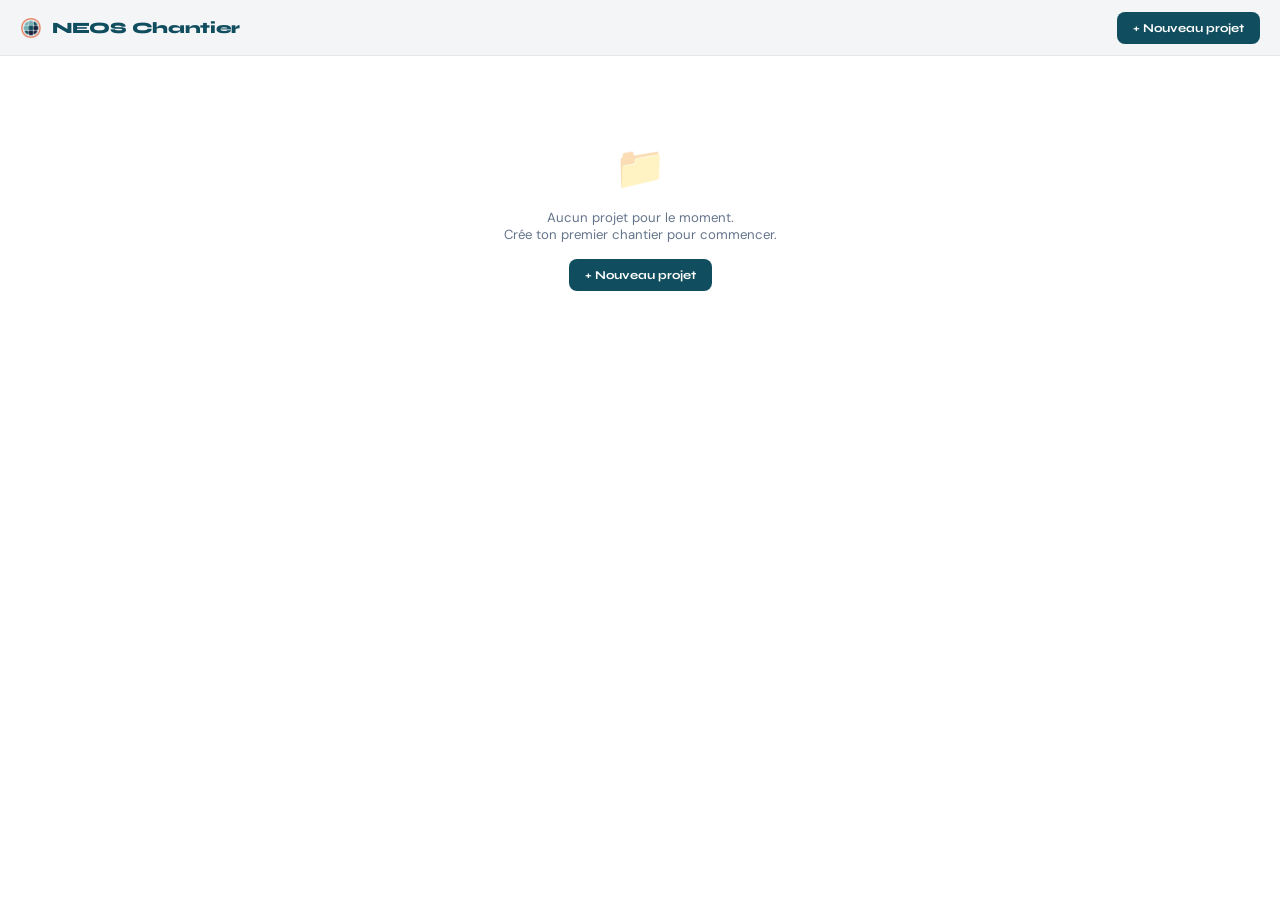
<file: index.html>
<!DOCTYPE html>
<html lang="fr">
<head>
<meta charset="UTF-8">
<meta name="viewport" content="width=device-width, initial-scale=1.0, viewport-fit=cover">
<title>NEOS Chantier</title>
<link rel="manifest" href="manifest.json">
<meta name="theme-color" content="#ffffff">
<link rel="icon" href="icons/icon-192.png">
<link rel="apple-touch-icon" href="icons/icon-192.png">
<link href="https://fonts.googleapis.com/css2?family=DM+Mono:wght@400;500&family=Syne:wght@600;700;800&family=DM+Sans:wght@300;400;500&display=swap" rel="stylesheet">
<style>
:root {
  --bg:#ffffff; --panel:#f4f5f7; --card:#fafbfc; --border:#e2e5ea;
  --accent:#104d5e; --accent2:#75b0b6; --ok:#16a34a; --danger:#dc2626;
  --text:#17223b; --muted:#64748b; --radius:10px; --shadow:0 4px 24px rgba(23,34,59,.08);
}
*,*::before,*::after{box-sizing:border-box;margin:0;padding:0}
html{font-size:15px}
body{font-family:'DM Sans',sans-serif;background:var(--bg);color:var(--text);min-height:100vh}

.topbar{background:var(--panel);border-bottom:1px solid var(--border);padding:0 20px;height:56px;display:flex;align-items:center;justify-content:space-between;position:sticky;top:0;z-index:100}
.topbar-title{font-family:'Syne',sans-serif;font-size:1.05rem;font-weight:800;color:var(--accent);letter-spacing:-.3px;display:flex;align-items:center;gap:8px}
.btn{padding:9px 16px;border:none;border-radius:8px;font-family:'Syne',sans-serif;font-size:.8rem;font-weight:700;cursor:pointer;transition:all .15s}
.btn-accent{background:var(--accent);color:#fff}
.btn-accent:hover{opacity:.85}
.btn-ghost{background:transparent;border:1px solid var(--border);color:var(--text)}
.btn-ghost:hover{border-color:var(--accent2);color:var(--accent2)}
.btn-danger-outline{background:transparent;border:1px solid var(--danger);color:var(--danger)}
.btn-danger-outline:hover{background:rgba(220,38,38,.1)}

.content{padding:24px;max-width:920px;margin:0 auto}

/* ═ PROJECT LIST ═ */
.project-grid{display:grid;grid-template-columns:repeat(auto-fill,minmax(260px,1fr));gap:14px;margin-top:18px}
.project-card{background:var(--card);border:1px solid var(--border);border-radius:12px;padding:18px;cursor:pointer;transition:border-color .15s}
.project-card:hover{border-color:var(--accent2)}
.project-card h3{font-family:'Syne',sans-serif;font-size:1rem;font-weight:700;color:var(--text);margin-bottom:6px}
.project-card p{font-size:.78rem;color:var(--muted);margin-bottom:3px}
.project-card .doc-count{margin-top:12px;display:flex;gap:6px;flex-wrap:wrap}
.chip{font-size:.68rem;font-family:'DM Mono',monospace;background:var(--bg);border:1px solid var(--border);border-radius:99px;padding:3px 9px;color:var(--accent2)}

.empty-state{text-align:center;padding:60px 24px;color:var(--muted)}
.empty-state .es-icon{font-size:2.8rem;margin-bottom:14px;opacity:.4}
.empty-state p{font-size:.88rem;margin-bottom:16px}

/* ═ PROJECT DETAIL ═ */
.project-header{background:var(--card);border:1px solid var(--border);border-radius:12px;padding:20px;margin-bottom:20px}
.project-header h2{font-family:'Syne',sans-serif;font-size:1.2rem;font-weight:800;color:var(--accent);margin-bottom:8px}
.project-meta{display:flex;gap:18px;flex-wrap:wrap;font-size:.8rem;color:var(--muted);margin-bottom:14px}
.project-meta b{color:var(--text);font-weight:500}
.project-header-actions{display:flex;gap:8px}

.doc-type-section{background:var(--card);border:1px solid var(--border);border-radius:12px;margin-bottom:14px;overflow:hidden}
.doc-type-header{padding:14px 18px;border-bottom:1px solid var(--border);background:rgba(117,176,182,.05);display:flex;align-items:center;justify-content:space-between}
.doc-type-header h3{font-family:'Syne',sans-serif;font-size:.92rem;font-weight:700;color:var(--accent2);display:flex;align-items:center;gap:8px}
.doc-list{padding:8px}
.doc-item{display:flex;align-items:center;justify-content:space-between;padding:10px 12px;border-radius:8px;transition:background .15s}
.doc-item:hover{background:var(--bg)}
.doc-item-info{display:flex;flex-direction:column;gap:2px;cursor:pointer;flex:1}
.doc-item-label{font-size:.85rem;font-weight:500}
.doc-item-date{font-size:.72rem;color:var(--muted);font-family:'DM Mono',monospace}
.doc-item-actions{display:flex;gap:6px}
.icon-btn{background:transparent;border:1px solid var(--border);color:var(--muted);border-radius:6px;width:30px;height:30px;display:flex;align-items:center;justify-content:center;cursor:pointer;font-size:.8rem;transition:all .15s}
.icon-btn:hover{border-color:var(--danger);color:var(--danger)}
.doc-empty{padding:14px 18px;font-size:.78rem;color:var(--muted)}
.actions-table{width:100%;border-collapse:collapse;font-size:.8rem}
.actions-table th{text-align:left;padding:10px 14px;font-size:.7rem;color:var(--muted);text-transform:uppercase;letter-spacing:.03em;border-bottom:1px solid var(--border)}
.actions-table td{padding:10px 14px;border-bottom:1px solid var(--border);color:var(--text);vertical-align:top}
.actions-table tr:last-child td{border-bottom:none}
.action-source{color:var(--muted);font-size:.74rem;white-space:nowrap}
.action-status-select{background:var(--bg);border:1px solid var(--border);border-radius:6px;color:var(--text);font-family:'DM Sans',sans-serif;font-size:.76rem;padding:5px 8px;outline:none}
.action-status-select.action-status-done{border-color:var(--ok);color:var(--ok)}
.action-status-select.action-status-progress{border-color:var(--accent2);color:var(--accent2)}
.action-status-select.action-status-blocked{border-color:var(--danger);color:var(--danger)}
.action-status-select.action-status-todo{border-color:var(--muted);color:var(--muted)}

/* ═ MODAL ═ */
.modal-overlay{display:none;position:fixed;inset:0;background:rgba(0,0,0,.7);z-index:10000;align-items:center;justify-content:center;padding:20px}
.modal-overlay.show{display:flex}
.modal-box{background:var(--card);border:1px solid var(--border);border-radius:14px;padding:26px;max-width:400px;width:100%}
.modal-box h2{font-family:'Syne',sans-serif;font-size:1.05rem;color:var(--text);margin-bottom:16px}
.modal-field{margin-bottom:14px}
.modal-field label{display:block;font-size:.78rem;color:var(--muted);margin-bottom:6px;font-weight:500}
.modal-field input{width:100%;background:var(--bg);border:1px solid var(--border);border-radius:7px;color:var(--text);font-family:'DM Sans',sans-serif;font-size:.85rem;padding:9px 11px;outline:none}
.modal-field input:focus{border-color:var(--accent)}
.modal-field select{width:100%;background:var(--bg);border:1px solid var(--border);border-radius:7px;color:var(--text);font-family:'DM Sans',sans-serif;font-size:.85rem;padding:9px 11px;outline:none}
.modal-field select:focus{border-color:var(--accent)}
.modal-actions{display:flex;gap:8px;justify-content:flex-end;margin-top:20px}

.toast{position:fixed;bottom:20px;right:20px;left:20px;max-width:340px;margin:0 auto;background:var(--card);border:1px solid var(--ok);color:var(--ok);padding:10px 18px;border-radius:8px;font-size:.83rem;font-weight:500;z-index:9999;opacity:0;transform:translateY(10px);transition:all .22s;pointer-events:none;text-align:center}
.toast.show{opacity:1;transform:translateY(0)}

@media(min-width:600px){.toast{left:auto}}
</style>
</head>
<body>

<div class="topbar">
  <span class="topbar-title"><span id="back-arrow" style="display:none;cursor:pointer" onclick="showProjectList()">←</span> <img src="icons/icon-192.png" alt="" style="width:22px;height:22px;border-radius:50%;vertical-align:-6px;margin-right:2px"> NEOS Chantier</span>
  <button class="btn btn-accent" id="btn-new-project" onclick="openNewProjectModal()">+ Nouveau projet</button>
</div>

<div class="content" id="content"></div>

<!-- MODAL: nouveau projet -->
<div class="modal-overlay" id="modal-project">
  <div class="modal-box">
    <h2 id="modal-project-title">Nouveau projet / chantier</h2>
    <div class="modal-field">
      <label>Nom du projet *</label>
      <input type="text" id="np-nom" placeholder="Ex : Centrale PV Orvault 3">
    </div>
    <div class="modal-field">
      <label>Client</label>
      <input type="text" id="np-client" placeholder="Ex : Mairie d'Orvault">
    </div>
    <div class="modal-field">
      <label>Localisation</label>
      <input type="text" id="np-localisation" placeholder="Ex : Orvault (44)">
    </div>
    <div class="modal-field">
      <label>Puissance prévue (kWc)</label>
      <input type="text" id="np-puissance" placeholder="Ex : 100">
    </div>
    <div class="modal-field">
      <label>Type de projet</label>
      <select id="np-type-projet">
        <option value="">— Choisir —</option>
        <option>Autoconsommation</option>
        <option>Vente totale</option>
      </select>
    </div>
    <div class="modal-field">
      <label>Type d'installation</label>
      <select id="np-type-installation">
        <option value="">— Choisir —</option>
        <option>Toiture</option>
        <option>Ombrière</option>
        <option>Sol</option>
        <option>Autre</option>
      </select>
    </div>
    <div class="modal-actions">
      <button class="btn btn-ghost" onclick="closeModal('modal-project')">Annuler</button>
      <button class="btn btn-accent" id="modal-project-submit" onclick="createProject()">Créer</button>
    </div>
  </div>
</div>

<!-- MODAL: nouveau document -->
<div class="modal-overlay" id="modal-doc">
  <div class="modal-box">
    <h2 id="modal-doc-title">Nouveau document</h2>
    <div class="modal-field">
      <label>Libellé (ex : date, semaine, n° de visite)</label>
      <input type="text" id="nd-label" placeholder="Ex : Visite du 12/08/2026">
    </div>
    <div class="modal-actions">
      <button class="btn btn-ghost" onclick="closeModal('modal-doc')">Annuler</button>
      <button class="btn btn-accent" onclick="createDocument()">Créer et ouvrir</button>
    </div>
  </div>
</div>

<!-- MODAL: confirmation suppression -->
<div class="modal-overlay" id="modal-confirm">
  <div class="modal-box">
    <h2 id="confirm-text">Confirmer la suppression ?</h2>
    <p style="font-size:.8rem;color:var(--muted);margin-bottom:6px">Cette action est irréversible.</p>
    <div class="modal-actions">
      <button class="btn btn-ghost" onclick="closeModal('modal-confirm')">Annuler</button>
      <button class="btn" style="background:var(--danger);color:#fff" id="confirm-btn">Supprimer</button>
    </div>
  </div>
</div>

<div class="toast" id="toast"></div>

<script src="actions.js"></script>
<script>
/* ═══ DOC TYPES CONFIG ═══ */
const DOC_TYPES = [
  { key:'vt',        icon:'⚡', title:'Visite technique (VT)', file:'rapport_vt.html' },
  { key:'ouverture', icon:'🚧', title:'Rapport d\'ouverture', file:'rapport_ouverture.html' },
  { key:'suivi',     icon:'🏗', title:'Suivi de chantier',    file:'suivi_chantier.html' },
  { key:'fermeture', icon:'🏁', title:'Rapport de fermeture',  file:'rapport_fermeture.html' }
];

/* ═══ STORAGE HELPERS ═══ */
function getProjects(){ try{ return JSON.parse(localStorage.getItem('neos_projects')||'[]'); }catch(e){ return []; } }
function saveProjects(p){ localStorage.setItem('neos_projects', JSON.stringify(p)); }
function getDocuments(){ try{ return JSON.parse(localStorage.getItem('neos_documents')||'[]'); }catch(e){ return []; } }
function saveDocuments(d){ localStorage.setItem('neos_documents', JSON.stringify(d)); }
function uid(){ return Date.now().toString(36)+Math.random().toString(36).slice(2,8); }

/* ═══ TOAST ═══ */
function showToast(msg,d=2400){
  const t=document.getElementById('toast');
  t.textContent=msg; t.classList.add('show');
  setTimeout(()=>t.classList.remove('show'),d);
}

/* ═══ MODAL HELPERS ═══ */
function closeModal(id){ document.getElementById(id).classList.remove('show'); }
function openModal(id){ document.getElementById(id).classList.add('show'); }

/* ═══ ROUTING ═══ */
function currentProjectId(){
  return new URLSearchParams(location.search).get('project') || null;
}

function showProjectList(){
  history.pushState({}, '', 'index.html');
  render();
}

function openProject(id){
  history.pushState({}, '', 'index.html?project='+encodeURIComponent(id));
  render();
}

window.addEventListener('popstate', render);

/* ═══ RENDER ═══ */
function render(){
  const pid = currentProjectId();
  document.getElementById('back-arrow').style.display = pid ? 'inline' : 'none';
  document.getElementById('btn-new-project').style.display = pid ? 'none' : 'inline-block';
  if(pid) renderProjectDetail(pid);
  else renderProjectList();
}

function renderProjectList(){
  const projects = getProjects();
  const documents = getDocuments();
  const content = document.getElementById('content');
  if(!projects.length){
    content.innerHTML = `
      <div class="empty-state">
        <div class="es-icon">📁</div>
        <p>Aucun projet pour le moment.<br>Crée ton premier chantier pour commencer.</p>
        <button class="btn btn-accent" onclick="openNewProjectModal()">+ Nouveau projet</button>
      </div>`;
    return;
  }
  content.innerHTML = `
    <div class="project-grid">
      ${projects.slice().sort((a,b)=>b.createdAt-a.createdAt).map(p=>{
        const docs = documents.filter(d=>d.projectId===p.id);
        const counts = DOC_TYPES.map(t=>{
          const n = docs.filter(d=>d.type===t.key).length;
          return n ? `<span class="chip">${t.icon} ${n}</span>` : '';
        }).join('');
        return `
        <div class="project-card" onclick="openProject('${p.id}')">
          <h3>${esc(p.nom)}</h3>
          ${p.client ? `<p>👤 ${esc(p.client)}</p>` : ''}
          ${p.localisation ? `<p>📍 ${esc(p.localisation)}</p>` : ''}
          <div class="doc-count">${counts || '<span class="chip">Aucun document</span>'}</div>
        </div>`;
      }).join('')}
    </div>`;
}

function renderProjectDetail(pid){
  const projects = getProjects();
  const project = projects.find(p=>p.id===pid);
  const content = document.getElementById('content');
  if(!project){
    content.innerHTML = `<div class="empty-state"><p>Projet introuvable.</p><button class="btn btn-accent" onclick="showProjectList()">Retour à la liste</button></div>`;
    return;
  }
  const documents = getDocuments().filter(d=>d.projectId===pid);

  content.innerHTML = `
    <div class="project-header">
      <h2>${esc(project.nom)}</h2>
      <div class="project-meta">
        ${project.client ? `<span>👤 Client : <b>${esc(project.client)}</b></span>` : ''}
        ${project.localisation ? `<span>📍 <b>${esc(project.localisation)}</b></span>` : ''}
        ${project.puissance ? `<span>⚡ <b>${esc(project.puissance)} kWc</b></span>` : ''}
        ${project.typeProjet ? `<span>🔌 <b>${esc(project.typeProjet)}</b></span>` : ''}
        ${project.typeInstallation ? `<span>🏗 <b>${esc(project.typeInstallation)}</b></span>` : ''}
        <span>📅 Créé le <b>${new Date(project.createdAt).toLocaleDateString('fr-FR')}</b></span>
      </div>
      <div class="project-header-actions">
        <button class="btn btn-ghost" onclick="openEditProjectModal('${project.id}')">✎ Modifier</button>
        <button class="btn btn-danger-outline" onclick="askDeleteProject('${project.id}')">🗑 Supprimer le projet</button>
      </div>
    </div>
    ${renderProjectActionsTable(pid)}
    ${DOC_TYPES.map(t=>renderDocSection(t, documents.filter(d=>d.type===t.key), project)).join('')}
  `;
}

function renderProjectActionsTable(pid){
  const actions = getProjectActions(pid).slice().sort((a,b)=>(a.date||'9999').localeCompare(b.date||'9999'));
  return `
    <div class="doc-type-section" style="margin-bottom:20px">
      <div class="doc-type-header">
        <h3>📋 Suivi des actions</h3>
        <span style="font-size:.72rem;color:var(--muted)">Vue globale — dernière modification</span>
      </div>
      ${actions.length ? `
      <div style="overflow-x:auto">
        <table class="actions-table">
          <thead><tr><th>Qui</th><th>Date</th><th>Action</th><th>Statut</th><th>Origine</th><th style="width:36px"></th></tr></thead>
          <tbody>
            ${actions.map(a=>`
              <tr>
                <td>${esc(a.qui)||'—'}</td>
                <td>${esc(a.date)||'—'}</td>
                <td>${esc(a.action)||'—'}</td>
                <td>
                  <select class="action-status-select action-status-${statusClass(a.statut)}" onchange="updateProjectActionStatus('${pid}','${a.id}',this.value);render()">
                    <option ${(!a.statut||a.statut==='À faire')?'selected':''}>À faire</option>
                    <option ${a.statut==='En cours'?'selected':''}>En cours</option>
                    <option ${a.statut==='Bloqué'?'selected':''}>Bloqué</option>
                    <option ${a.statut==='Fait'?'selected':''}>Fait</option>
                  </select>
                </td>
                <td class="action-source">${esc(a.sourceLabel)||'—'}</td>
                <td><button class="icon-btn" onclick="askDeleteProjectAction('${pid}','${a.id}')" title="Supprimer cette action">✕</button></td>
              </tr>`).join('')}
          </tbody>
        </table>
      </div>` : `<div class="doc-empty">Aucune action pour l'instant — elles apparaîtront ici automatiquement dès qu'un document en contiendra.</div>`}
    </div>`;
}
function statusClass(statut){
  if(statut==='Fait') return 'done';
  if(statut==='En cours') return 'progress';
  if(statut==='Bloqué') return 'blocked';
  return 'todo';
}

function renderDocSection(type, docs, project){
  return `
    <div class="doc-type-section">
      <div class="doc-type-header">
        <h3>${type.icon} ${type.title}</h3>
        <button class="btn btn-ghost" onclick="openNewDocModal('${type.key}','${project.id}')">+ Nouveau</button>
      </div>
      <div class="doc-list">
        ${docs.length ? docs.slice().sort((a,b)=>b.createdAt-a.createdAt).map(d=>`
          <div class="doc-item">
            <div class="doc-item-info" onclick="openDocument('${d.id}')">
              <span class="doc-item-label">${esc(d.label || 'Sans libellé')}</span>
              <span class="doc-item-date">Créé le ${new Date(d.createdAt).toLocaleDateString('fr-FR')} à ${new Date(d.createdAt).toLocaleTimeString('fr-FR',{hour:'2-digit',minute:'2-digit'})}</span>
            </div>
            <div class="doc-item-actions">
              <button class="icon-btn" onclick="askDeleteDocument('${d.id}')" title="Supprimer">✕</button>
            </div>
          </div>
        `).join('') : `<div class="doc-empty">Aucun document de ce type pour l'instant.</div>`}
      </div>
    </div>`;
}

function esc(str){ return String(str||'').replace(/&/g,'&amp;').replace(/</g,'&lt;').replace(/>/g,'&gt;').replace(/"/g,'&quot;'); }

/* ═══ PROJECT CRUD ═══ */
let pendingEditProjectId = null;
function openNewProjectModal(){
  pendingEditProjectId = null;
  document.getElementById('modal-project-title').textContent = 'Nouveau projet / chantier';
  document.getElementById('modal-project-submit').textContent = 'Créer';
  document.getElementById('np-nom').value='';
  document.getElementById('np-client').value='';
  document.getElementById('np-localisation').value='';
  document.getElementById('np-puissance').value='';
  document.getElementById('np-type-projet').value='';
  document.getElementById('np-type-installation').value='';
  openModal('modal-project');
  setTimeout(()=>document.getElementById('np-nom').focus(),50);
}

function openEditProjectModal(id){
  const project = getProjects().find(p=>p.id===id);
  if(!project) return;
  pendingEditProjectId = id;
  document.getElementById('modal-project-title').textContent = 'Modifier le projet';
  document.getElementById('modal-project-submit').textContent = 'Enregistrer';
  document.getElementById('np-nom').value = project.nom || '';
  document.getElementById('np-client').value = project.client || '';
  document.getElementById('np-localisation').value = project.localisation || '';
  document.getElementById('np-puissance').value = project.puissance || '';
  document.getElementById('np-type-projet').value = project.typeProjet || '';
  document.getElementById('np-type-installation').value = project.typeInstallation || '';
  openModal('modal-project');
  setTimeout(()=>document.getElementById('np-nom').focus(),50);
}

function createProject(){
  const nom = document.getElementById('np-nom').value.trim();
  if(!nom){ showToast('⚠ Le nom du projet est obligatoire'); return; }
  const fields = {
    nom,
    client: document.getElementById('np-client').value.trim(),
    localisation: document.getElementById('np-localisation').value.trim(),
    puissance: document.getElementById('np-puissance').value.trim(),
    typeProjet: document.getElementById('np-type-projet').value,
    typeInstallation: document.getElementById('np-type-installation').value,
  };
  const projects = getProjects();
  if(pendingEditProjectId){
    const idx = projects.findIndex(p=>p.id===pendingEditProjectId);
    if(idx>=0){
      projects[idx] = { ...projects[idx], ...fields };
      saveProjects(projects);
      closeModal('modal-project');
      showToast('✔ Projet mis à jour');
      render();
    }
    return;
  }
  const project = { id: uid(), ...fields, createdAt: Date.now() };
  projects.push(project);
  saveProjects(projects);
  closeModal('modal-project');
  showToast('✔ Projet créé');
  openProject(project.id);
}

let pendingDeleteProjectId = null;
function askDeleteProject(id){
  pendingDeleteProjectId = id;
  document.getElementById('confirm-text').textContent = 'Supprimer ce projet et tous ses documents ?';
  document.getElementById('confirm-btn').onclick = doDeleteProject;
  openModal('modal-confirm');
}
function doDeleteProject(){
  const id = pendingDeleteProjectId;
  saveProjects(getProjects().filter(p=>p.id!==id));
  const docsToDelete = getDocuments().filter(d=>d.projectId===id);
  docsToDelete.forEach(d=>{
    Object.keys(localStorage).filter(k=>k.startsWith('doc_'+d.id+'_')).forEach(k=>localStorage.removeItem(k));
  });
  saveDocuments(getDocuments().filter(d=>d.projectId!==id));
  NeosActions.purgeProject(id);
  closeModal('modal-confirm');
  showToast('✔ Projet supprimé');
  showProjectList();
}

/* ═══ DOCUMENT CRUD ═══ */
let pendingDocType = null, pendingDocProjectId = null;
function openNewDocModal(typeKey, projectId){
  pendingDocType = typeKey;
  pendingDocProjectId = projectId;
  const type = DOC_TYPES.find(t=>t.key===typeKey);
  document.getElementById('modal-doc-title').textContent = 'Nouveau : ' + type.title;
  document.getElementById('nd-label').value = new Date().toLocaleDateString('fr-FR');
  openModal('modal-doc');
  setTimeout(()=>document.getElementById('nd-label').select(),50);
}

function createDocument(){
  const type = DOC_TYPES.find(t=>t.key===pendingDocType);
  const label = document.getElementById('nd-label').value.trim() || type.title;
  const doc = {
    id: uid(),
    projectId: pendingDocProjectId,
    type: pendingDocType,
    label,
    createdAt: Date.now()
  };
  const docs = getDocuments();
  docs.push(doc);
  saveDocuments(docs);
  closeModal('modal-doc');
  openDocument(doc.id);
}

/* ═══ TABLEAU D'ACTIONS PROJET ═══
   Vue globale : affiche l'état le plus récent de chaque action, quel que
   soit le document qui l'a modifiée (voir actions.js pour la règle de
   propagation entre documents). Une modification faite ici n'est pas
   reportée dans les documents déjà existants. */
function getProjectActions(projectId){
  return NeosActions.list(projectId, NeosActions.DASHBOARD);
}
function updateProjectActionStatus(projectId, actionId, statut){
  NeosActions.update(projectId, NeosActions.DASHBOARD, actionId, { statut });
}

function openDocument(docId){
  const doc = getDocuments().find(d=>d.id===docId);
  if(!doc) return;
  const type = DOC_TYPES.find(t=>t.key===doc.type);
  const project = getProjects().find(p=>p.id===doc.projectId);
  const params = new URLSearchParams({
    project: doc.projectId,
    doc: doc.id,
    label: doc.label
  });
  if(project){
    if(project.nom) params.set('p_nom', project.nom);
    if(project.client) params.set('p_client', project.client);
    if(project.localisation) params.set('p_localisation', project.localisation);
    if(project.puissance) params.set('p_puissance', project.puissance);
    if(project.typeProjet) params.set('p_type_projet', project.typeProjet);
    if(project.typeInstallation) params.set('p_type_installation', project.typeInstallation);
  }
  const url = `${type.file}?${params.toString()}`;
  location.href = url;
}

let pendingDeleteDocId = null;
function askDeleteDocument(id){
  pendingDeleteDocId = id;
  document.getElementById('confirm-text').textContent = 'Supprimer ce document ?';
  document.getElementById('confirm-btn').onclick = doDeleteDocument;
  openModal('modal-confirm');
}
function doDeleteDocument(){
  const id = pendingDeleteDocId;
  Object.keys(localStorage).filter(k=>k.startsWith('doc_'+id+'_')).forEach(k=>localStorage.removeItem(k));
  saveDocuments(getDocuments().filter(d=>d.id!==id));
  // Les actions appartiennent au projet, pas au document : elles restent
  // dans le "Suivi des actions" même si le document qui les a créées est
  // supprimé. Seule une suppression manuelle depuis ce tableau les retire.
  closeModal('modal-confirm');
  showToast('✔ Document supprimé');
  render();
}

let pendingDeleteActionId = null, pendingDeleteActionProjectId = null;
function askDeleteProjectAction(projectId, actionId){
  pendingDeleteActionProjectId = projectId;
  pendingDeleteActionId = actionId;
  document.getElementById('confirm-text').textContent = 'Supprimer cette action du suivi ? (les documents déjà créés la conservent)';
  document.getElementById('confirm-btn').onclick = doDeleteProjectAction;
  openModal('modal-confirm');
}
function doDeleteProjectAction(){
  NeosActions.remove(pendingDeleteActionProjectId, NeosActions.DASHBOARD, pendingDeleteActionId);
  closeModal('modal-confirm');
  showToast('✔ Action supprimée du suivi');
  render();
}

/* ═══ INIT ═══ */
render();

/* ═══ SERVICE WORKER (PWA offline) ═══ */
if('serviceWorker' in navigator){
  window.addEventListener('load', ()=>{
    navigator.serviceWorker.register('sw.js').catch(()=>{});
  });
}
</script>
</body>
</html>
</file>
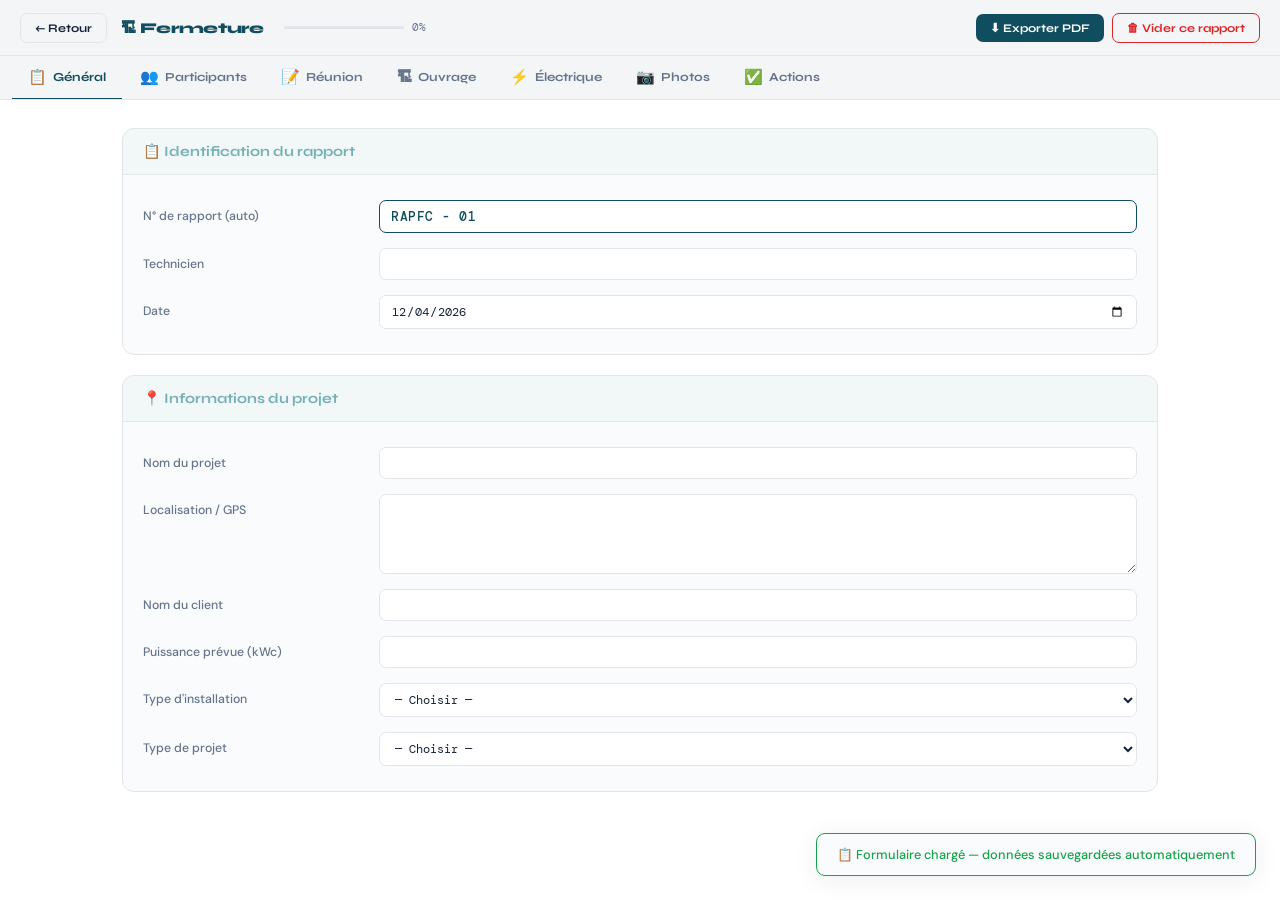
<file: rapport_fermeture.html>
<!DOCTYPE html>
<html lang="fr">
<head>
<meta charset="UTF-8">
<meta name="viewport" content="width=device-width, initial-scale=1.0">
<link rel="manifest" href="manifest.json">
<link rel="icon" href="icons/icon-192.png">
<link rel="apple-touch-icon" href="icons/icon-192.png">
<meta name="theme-color" content="#ffffff">
<title>Rapport Fermeture Chantier</title>
<link rel="stylesheet" href="photos.css">
<link rel="stylesheet" href="participants.css">
<link href="https://fonts.googleapis.com/css2?family=DM+Mono:wght@400;500&family=Syne:wght@600;700;800&family=DM+Sans:wght@300;400;500&display=swap" rel="stylesheet">
<style>
input[type="date"]{color-scheme:light}
:root {
  --bg:        #ffffff;
  --panel:     #f4f5f7;
  --card:      #fafbfc;
  --border:    #e2e5ea;
  --accent:    #104d5e;
  --accent2:   #75b0b6;
  --ok:        #16a34a;
  --danger:    #dc2626;
  --text:      #17223b;
  --muted:     #64748b;
  --radius:    10px;
  --shadow:    0 4px 24px rgba(23,34,59,.08);
}
*, *::before, *::after { box-sizing: border-box; margin: 0; padding: 0; }
html { font-size: 15px; scroll-behavior: smooth; }
body {
  font-family: 'DM Sans', sans-serif;
  background: var(--bg);
  color: var(--text);
  min-height: 100vh;
}

/* ═══ TOPBAR ═══ */
.topbar{background:var(--panel);border-bottom:1px solid var(--border);padding:0 20px;height:56px;display:flex;align-items:center;justify-content:space-between;position:sticky;top:0;z-index:100}
.topbar-left{display:flex;align-items:center;gap:14px;min-width:0}
.topbar-title{font-family:'Syne',sans-serif;font-size:1rem;font-weight:800;color:var(--accent);letter-spacing:-.3px;white-space:nowrap;overflow:hidden;text-overflow:ellipsis}
.topbar-title span{font-weight:400;opacity:.6;font-size:.78rem;margin-left:6px}
.progress-wrap{display:flex;align-items:center;gap:8px;flex-shrink:0}
.progress-bar{width:120px;height:3px;background:var(--border);border-radius:99px;overflow:hidden}
.progress-fill{height:100%;background:var(--accent);border-radius:99px;transition:width .4s ease;width:0%}
.progress-label{font-size:.7rem;color:var(--muted);font-family:'DM Mono',monospace}
.topbar-right{display:flex;gap:8px;align-items:center;flex-shrink:0}
.btn-sm{padding:7px 14px;border:none;border-radius:7px;font-family:'Syne',sans-serif;font-size:.78rem;font-weight:700;cursor:pointer;transition:all .15s;white-space:nowrap}
.btn-back{background:transparent;border:1px solid var(--border);color:var(--text)}
.btn-back:hover{border-color:var(--accent2);color:var(--accent2)}
.btn-export{background:var(--accent);color:#fff;border:none}
.btn-export:hover{opacity:.88}
.btn-reset{background:transparent;color:var(--danger);border:1px solid var(--danger)}
.btn-reset:hover{background:rgba(220,38,38,.1)}

/* ═══ TABS ═══ */
.tabs{display:flex;background:var(--panel);border-bottom:1px solid var(--border);padding:0 12px;gap:2px;overflow-x:auto}
.tabs::-webkit-scrollbar{display:none}
.nav-btn{display:flex;align-items:center;gap:6px;padding:12px 16px;border:none;background:transparent;border-bottom:2px solid transparent;color:var(--muted);font-family:'Syne',sans-serif;font-size:.82rem;font-weight:700;cursor:pointer;white-space:nowrap;transition:all .15s;margin-bottom:-1px;position:relative}
.nav-btn:hover{color:var(--text)}
.nav-btn.active{color:var(--accent);border-bottom-color:var(--accent)}
.nav-icon{font-size:1rem}
.nav-badge{background:var(--ok);color:#fff;font-size:.6rem;font-weight:700;padding:1px 6px;border-radius:20px;display:none}
.nav-badge.show{display:inline-block}

.content { padding: 28px 32px; max-width: 1100px; margin: 0 auto; }
.page { display: none; }
.page.active { display: block; }

/* ═══ CARDS ═══ */
.section-card {
  background: var(--card); border: 1px solid var(--border);
  border-radius: 12px; margin-bottom: 20px; overflow: hidden;
}
.section-card-header {
  padding: 14px 20px; border-bottom: 1px solid var(--border);
  display: flex; align-items: center; gap: 10px;
  background: rgba(117,176,182,.06);
}
.section-card-header h3 { font-family: 'Syne', sans-serif; font-size: .95rem; font-weight: 700; color: var(--accent2); }
.section-card-body { padding: 18px 20px; }

.field-row {
  display: grid; grid-template-columns: 220px 1fr;
  align-items: start; gap: 10px 16px; padding: 7px 0;
  border-bottom: 1px solid rgba(255,255,255,.04);
}
.field-row:last-child { border-bottom: none; }
.field-label { font-size: .82rem; color: var(--muted); padding-top: 8px; font-weight: 500; }
.field-input {
  width: 100%; background: var(--bg); border: 1px solid var(--border);
  border-radius: 7px; color: var(--text); font-family: 'DM Mono', monospace;
  font-size: .82rem; padding: 7px 11px; outline: none; transition: border-color .15s;
}
.field-input:focus { border-color: var(--accent); }
textarea.field-input { resize: vertical; min-height: 80px; }
select.field-input { cursor: pointer; }
select.field-input option { background: var(--card); }

/* rapnum */
.rapnum-display {
  background: var(--bg); border: 1px solid var(--accent); border-radius: 7px;
  color: var(--accent); font-family: 'DM Mono', monospace;
  font-size: .88rem; font-weight: 500; padding: 7px 11px;
  letter-spacing: .5px; user-select: all;
}

/* ═══ PARTICIPANTS ═══ */

/* ═══ RETOUR OUVRAGE ═══ */
.retour-row {
  display: grid; grid-template-columns: 160px auto auto 1fr;
  align-items: center; gap: 10px 14px; padding: 10px 0;
  border-bottom: 1px solid rgba(255,255,255,.04);
  flex-wrap: wrap;
}
.retour-row .reserve-action-block {
  grid-column: 1 / -1;
}
.retour-row:last-child { border-bottom: none; }
.retour-label { font-size: .85rem; font-weight: 500; color: var(--text); }
.ras-btn, .reserve-btn {
  display: flex; align-items: center; gap: 6px;
  padding: 6px 14px; border-radius: 6px; border: 1px solid var(--border);
  background: transparent; color: var(--muted); font-size: .8rem;
  cursor: pointer; transition: all .12s; font-family: 'DM Sans', sans-serif;
  white-space: nowrap;
}
.ras-btn:hover { border-color: var(--ok); color: var(--ok); }
.reserve-btn:hover { border-color: var(--danger); color: var(--danger); }
.ras-btn.active { border-color: var(--ok); color: var(--ok); background: rgba(22,163,74,.1); }
.reserve-btn.active { border-color: var(--danger); color: var(--danger); background: rgba(220,38,38,.1); }
.retour-comment {
  background: var(--bg); border: 1px solid var(--border); border-radius: 7px;
  color: var(--text); font-family: 'DM Sans', sans-serif; font-size: .8rem;
  padding: 6px 10px; outline: none; width: 100%; transition: border-color .15s;
}
.retour-comment:focus { border-color: var(--accent2); }
.checkbox-pair { display: flex; gap: 8px; }

/* ═══ ACTIONS TABLE ═══ */
.actions-table { width: 100%; border-collapse: collapse; }
.actions-table th {
  text-align: left; font-size: .78rem; color: var(--muted); font-weight: 600;
  padding: 8px 12px; border-bottom: 1px solid var(--border);
  font-family: 'DM Mono', monospace; text-transform: uppercase; letter-spacing: .5px;
}
.actions-table td { padding: 6px 4px; }
.actions-table input {
  width: 100%; background: var(--bg); border: 1px solid var(--border); border-radius: 6px;
  color: var(--text); font-family: 'DM Sans', sans-serif; font-size: .82rem;
  padding: 7px 10px; outline: none; transition: border-color .15s;
}
.actions-table input:focus { border-color: var(--accent); }
.btn-add-row {
  margin-top: 10px; padding: 7px 16px; background: transparent;
  border: 1px dashed var(--border); border-radius: 7px; color: var(--muted);
  font-size: .8rem; cursor: pointer; transition: all .15s; width: 100%;
}
.btn-add-row:hover { border-color: var(--accent2); color: var(--accent2); }
.btn-del-row {
  background: transparent; border: none; color: var(--danger);
  font-size: 1rem; cursor: pointer; padding: 4px 8px; border-radius: 4px;
  transition: opacity .15s; opacity: .5;
}
.btn-del-row:hover { opacity: 1; }
.action-status-select{width:100%;background:var(--bg);border:1px solid var(--border);border-radius:6px;color:var(--text);font-family:'DM Sans',sans-serif;font-size:.76rem;padding:6px 8px;outline:none}

/* ═══ RESERVE ACTION INLINE ═══ */
.reserve-action-block {
  display: none;
  margin-top: 8px;
  padding: 10px 14px;
  background: rgba(220,38,38,.07);
  border: 1px solid rgba(220,38,38,.3);
  border-radius: 8px;
  grid-column: 1 / -1;
}
.reserve-action-block.visible { display: block; }
.reserve-action-title {
  font-size: .72rem; color: var(--danger); font-weight: 600;
  text-transform: uppercase; letter-spacing: .5px; margin-bottom: 8px;
  font-family: 'DM Mono', monospace;
}
.reserve-action-fields {
  display: grid; grid-template-columns: 1fr 140px 2fr;
  gap: 8px;
}
.reserve-action-fields input {
  background: var(--bg); border: 1px solid rgba(220,38,38,.4);
  border-radius: 6px; color: var(--text); font-family: 'DM Sans', sans-serif;
  font-size: .8rem; padding: 6px 10px; outline: none; transition: border-color .15s;
  width: 100%;
}
.reserve-action-fields input:focus { border-color: var(--danger); }
.reserve-action-fields input::placeholder { color: var(--muted); }
@media (max-width: 600px) {
  .reserve-action-fields { grid-template-columns: 1fr; }
}
@media print {
  .reserve-action-block.visible { background: #fff8f8 !important; border-color: #d04040 !important; }
  .reserve-action-fields input { background: #fafafa !important; border: 1px solid #ccc !important; color: #111 !important; }
}

/* ═══ TOAST ═══ */
.toast {
  position: fixed; bottom: 24px; right: 24px;
  background: var(--card); border: 1px solid var(--ok); color: var(--ok);
  padding: 12px 20px; border-radius: 9px; font-size: .85rem; font-weight: 500;
  box-shadow: var(--shadow); z-index: 9999; opacity: 0;
  transform: translateY(12px); transition: all .25s; pointer-events: none;
}
.toast.show { opacity: 1; transform: translateY(0); }

/* ═══ MODAL ═══ */
.modal-overlay {
  display: none; position: fixed; inset: 0;
  background: rgba(0,0,0,.7); z-index: 10000;
  align-items: center; justify-content: center;
}
.modal-overlay.show { display: flex; }
.modal-box {
  background: var(--card); border: 1px solid var(--border); border-radius: 14px;
  padding: 32px 28px; max-width: 380px; width: 90%;
  text-align: center; box-shadow: var(--shadow);
}
.modal-box h2 { font-family: 'Syne', sans-serif; font-size: 1.1rem; color: var(--text); margin-bottom: 10px; }
.modal-box p { font-size: .85rem; color: var(--muted); margin-bottom: 24px; line-height: 1.5; }
.modal-actions { display: flex; gap: 10px; justify-content: center; }
.modal-btn { padding: 10px 22px; border: none; border-radius: 8px; font-family: 'Syne', sans-serif; font-size: .85rem; font-weight: 700; cursor: pointer; transition: opacity .15s; }
.modal-btn:hover { opacity: .85; }
.modal-btn.cancel { background: var(--border); color: var(--text); }
.modal-btn.confirm { background: var(--danger); color: #fff; }

/* ═══ SCROLLBAR ═══ */
::-webkit-scrollbar { width: 6px; }
::-webkit-scrollbar-track { background: transparent; }
::-webkit-scrollbar-thumb { background: var(--border); border-radius: 3px; }

/* ═══ RESPONSIVE ═══ */
@media (max-width: 900px) {
  .content { padding: 20px; }
  .field-row { grid-template-columns: 160px 1fr; }
    .retour-row { grid-template-columns: 130px auto auto 1fr; }
}
@media (max-width: 600px) {
  .topbar { padding: 0 12px; height: 52px; }
  .topbar-title { font-size: .88rem; }
  .topbar-title span { display: none; }
  .progress-wrap { display: none; }
  .btn-back { font-size: 0; padding: 8px; }
  .btn-back::before { content: "←"; font-size: 1.1rem; }
  .btn-export { padding: 8px 12px; font-size: .72rem; }
  .btn-reset { font-size: 0; padding: 8px; }
  .btn-reset::before { content: "🗑"; font-size: 1.1rem; }
  .tabs { padding: 0 6px; }
  .nav-btn { padding: 10px 12px; font-size: .78rem; }
  .content { padding: 14px; }
  .field-row { grid-template-columns: 1fr; gap: 4px; padding: 10px 0; }
  .field-label { padding-top: 0; }
    .retour-row { grid-template-columns: 1fr; gap: 6px; }
  .checkbox-pair { flex-wrap: wrap; }
}

/* ═══ PRINT ═══ */
@media print {
  @page { margin: 15mm; size: A4; }
  body { background: #fff !important; color: #111 !important; }
  .topbar, .tabs, .btn-export, .btn-add-row, .btn-del-row, .btn-reset { display: none !important; }
  .content { overflow: visible !important; padding: 0 !important; max-width: none !important; }
  .page { display: block !important; }
  .print-header { display: block !important; }
  .section-card { background: #fff !important; border: 1px solid #ccc !important; margin-bottom: 12px; page-break-inside: avoid; }
  .section-card-header { background: #e0f4f8 !important; border-bottom: 1px solid #ccc !important; }
  .section-card-header h3 { color: #104d5e !important; }
  .field-label { color: #555 !important; }
  .field-input, textarea.field-input { background: #fafafa !important; border: 1px solid #ccc !important; color: #111 !important; }
  .__print-hide { display: none !important; }
  .__print-value { display: block !important; background: #fafafa !important; border: 1px solid #ccc !important; border-radius: 7px; color: #111 !important; font-family: 'DM Mono', monospace; font-size: .82rem; padding: 7px 11px; white-space: pre-wrap; word-break: break-word; }
  .rapnum-display { background: #fafafa !important; border: 1px solid #104d5e !important; color: #c07a00 !important; }
  .ras-btn.active { background: #e6faf3 !important; border-color: #2a9e6a !important; color: #1a6a47 !important; }
  .reserve-btn.active { background: #fef0f0 !important; border-color: #d04040 !important; color: #a03030 !important; }
  .ras-btn:not(.active), .reserve-btn:not(.active) { opacity: .3 !important; }
  .retour-comment { background: #fafafa !important; border: 1px solid #ccc !important; color: #111 !important; }
      .actions-table input { background: #fafafa !important; border: 1px solid #ccc !important; color: #111 !important; }
}
.print-header, .__print-value { display: none; }
</style>
</head>
<body>
<div class="topbar">
  <div class="topbar-left">
    <button class="btn-sm btn-back" onclick="goBackToProject()">← Retour</button>
    <span class="topbar-title">🏗 Fermeture <span id="doc-context-label"></span></span>
    <div class="progress-wrap">
      <div class="progress-bar"><div class="progress-fill" id="progress-fill"></div></div>
      <span class="progress-label" id="progress-label">0%</span>
    </div>
  </div>
  <div class="topbar-right">
    <button class="btn-sm btn-export" onclick="exportPDF()">⬇ Exporter PDF</button>
    <button class="btn-sm btn-reset" onclick="confirmReset()">🗑 Vider ce rapport</button>
  </div>
</div>
<div class="tabs" id="nav"></div>
<div class="content" id="content"></div>

<!-- MODAL -->
<div class="modal-overlay" id="modal-reset">
  <div class="modal-box">
    <h2>🗑 Nouveau rapport ?</h2>
    <p>Toutes les données du formulaire actuel seront effacées.<br>Le compteur sera incrémenté.</p>
    <div class="modal-actions">
      <button class="modal-btn cancel" onclick="closeModal()">Annuler</button>
      <button class="modal-btn confirm" onclick="doReset()">Confirmer</button>
    </div>
  </div>
</div>

<div class="toast" id="toast"></div>

<script src="jspdf.umd.min.js"></script>
<script src="actions.js"></script>
<script src="photos.js"></script>
<script src="participants.js"></script>
<script>
/* ═══ CONFIG PAGES ═══ */
const PAGES = [
  { id:'entete',     icon:'📋', title:'Général' },
  { id:'participants',icon:'👥', title:'Participants' },
  { id:'reunion',    icon:'📝', title:'Réunion' },
  { id:'ouvrage',    icon:'🏗', title:'Ouvrage' },
  { id:'electrique', icon:'⚡', title:'Électrique' },
  { id:'photos',     icon:'📷', title:'Photos' },
  { id:'actions',    icon:'✅', title:'Actions' },
];

let currentPage = 0;
let retourState = {}; // key -> 'ras'|'reserve'|null
let actionRows = [];
const photoData = {}; // key: category -> [{ dataUrl, comment }]

const PHOTO_CATEGORIES = [
  'Ouvrage', 'Modules', 'Onduleurs', 'N° de série onduleur',
  'Branchement onduleur', 'Shelter', 'Bâtiment', 'Tension', 'Autres'
];

/* ═══ CONTEXTE PROJET / DOCUMENT ═══ */
const __params = new URLSearchParams(location.search);
const DOC_ID = __params.get('doc') || 'standalone';
const PROJECT_ID = __params.get('project') || '';
const DOC_LABEL = __params.get('label') || '';
const PFX = 'doc_' + DOC_ID + '_';
function goBackToProject(){
  location.href = PROJECT_ID ? ('index.html?project='+encodeURIComponent(PROJECT_ID)) : 'index.html';
}
document.addEventListener('DOMContentLoaded', ()=>{
  const lbl=document.getElementById('doc-context-label');
  if(lbl && DOC_LABEL) lbl.textContent = decodeURIComponent(DOC_LABEL);
});

/* ═══ STORAGE ═══ */
function s(id, val) { try { localStorage.setItem(PFX+id, val); } catch(e){} }
function g(id, def='') { try { const v=localStorage.getItem(PFX+id); return v!==null?v:def; } catch(e){ return def; } }

/* ═══ DATES (conversion FR <-> ISO pour le sélecteur natif) ═══ */
function __dateToISO(str){
  if(!str) return '';
  const m = String(str).match(/^(\d{1,2})\/(\d{1,2})\/(\d{4})$/);
  if(!m) return '';
  return `${m[3]}-${m[2].padStart(2,'0')}-${m[1].padStart(2,'0')}`;
}
function __dateFromISO(iso){
  if(!iso) return '';
  const m = String(iso).match(/^(\d{4})-(\d{2})-(\d{2})$/);
  if(!m) return '';
  return `${m[3]}/${m[2]}/${m[1]}`;
}
function sj(id, val) { try { localStorage.setItem(PFX+id, JSON.stringify(val)); } catch(e){} }
function gj(id, def) { try { const v=localStorage.getItem(PFX+id); return v?JSON.parse(v):def; } catch(e){ return def; } }

/* ═══ ACTIONS DU PROJET (voir actions.js) ═══
   La Fermeture voit toutes les actions avec les modifications faites dans
   l'Ouverture et les Suivis. Ses propres modifications ne remontent pas
   dans ces documents ; elles apparaissent dans le tableau du projet. */
const ACT_CTX = NeosActions.docContext(DOC_ID, 'fermeture');
const ACT_SOURCE = DOC_LABEL || 'Fermeture de chantier';
NeosActions.migrateLinkedIds(DOC_ID);
function getProjectActions(){ return NeosActions.list(PROJECT_ID, ACT_CTX); }
function isOwnLinked(row){ return !!row.linkedKey && row.sourceDocId===DOC_ID; }

/* ═══ RAPPORT NUM ═══ */
function buildRapNum() {
  const proj = (g('projet_nom')||'').trim().replace(/[^a-zA-Z0-9]/g,'').toUpperCase().substring(0,12);
  const num  = String(parseInt(localStorage.getItem(PFX+'rapnum_counter')||'1')).padStart(2,'0');
  return [proj, 'RAPFC', num].filter(Boolean).join(' - ');
}
function updateRapNum() {
  const val = buildRapNum();
  s('rapport_num', val);
  const el = document.getElementById('f_rapport_num');
  if (el) el.textContent = val || 'Sera généré automatiquement';
}

/* ═══ NAV ═══ */
function buildNav() {
  const nav = document.getElementById('nav');
  PAGES.forEach((p, i) => {
    const btn = document.createElement('button');
    btn.className = 'nav-btn' + (i===0?' active':'');
    btn.id = 'nav-'+p.id;
    btn.innerHTML = `<span class="nav-icon">${p.icon}</span>${p.title}`;
    btn.onclick = () => switchPage(i);
    nav.appendChild(btn);
  });
}

function switchPage(idx) {
  PAGES.forEach((p,i) => {
    document.getElementById('page-'+p.id)?.classList.toggle('active', i===idx);
    document.getElementById('nav-'+p.id)?.classList.toggle('active', i===idx);
  });
  currentPage = idx;
  updateProgress();
  if (PAGES[idx].id === 'actions') refreshActions();
}

/* ═══ PROGRESS ═══ */
function updateProgress() {
  const fields = ['rapport_num','technicien','date','projet_nom','localisation','client_nom','puissance',
    'type_installation','type_projet','rappel_projet','duree_travaux','date_mes_st','date_mes_neos',
    'points_specifiques','prochaine_reunion','date_prochaine_reunion'];
  let filled = fields.filter(id => (g(id)||'').trim()).length;
  const total = fields.length;
  const pct = Math.round(filled/total*100);
  document.getElementById('progress-fill').style.width = pct+'%';
  document.getElementById('progress-label').textContent = pct+'%';
}

/* ═══ BUILD CONTENT ═══ */
function buildContent() {
  const content = document.getElementById('content');
  content.innerHTML = '';

  /* ── PAGE 1 : EN-TÊTE ── */
  const p1 = page('entete');
  p1.appendChild(card('📋 Identification du rapport', `
    <div class="field-row"><span class="field-label">N° de rapport (auto)</span><div class="rapnum-display" id="f_rapport_num">${buildRapNum()}</div></div>
    <div class="field-row"><span class="field-label">Technicien</span><input class="field-input" id="f_technicien" value="${esc(g('technicien'))}" oninput="s('technicien',this.value);updateProgress()"></div>
    <div class="field-row"><span class="field-label">Date</span><input class="field-input" type="date" id="f_date" value="${__dateToISO(g('date', new Date().toLocaleDateString('fr-FR')))}" onchange="s('date',__dateFromISO(this.value));updateProgress()"></div>
  `));
  p1.appendChild(card('📍 Informations du projet', `
    <div class="field-row"><span class="field-label">Nom du projet</span><input class="field-input" id="f_projet_nom" value="${esc(g('projet_nom'))}" oninput="s('projet_nom',this.value);updateRapNum();updateProgress()"></div>
    <div class="field-row"><span class="field-label">Localisation / GPS</span><textarea class="field-input" id="f_localisation" oninput="s('localisation',this.value);updateProgress()">${esc(g('localisation'))}</textarea></div>
    <div class="field-row"><span class="field-label">Nom du client</span><input class="field-input" id="f_client_nom" value="${esc(g('client_nom'))}" oninput="s('client_nom',this.value);updateProgress()"></div>
    <div class="field-row"><span class="field-label">Puissance prévue (kWc)</span><input class="field-input" id="f_puissance" value="${esc(g('puissance'))}" oninput="s('puissance',this.value);updateProgress()"></div>
    <div class="field-row"><span class="field-label">Type d'installation</span>
      <select class="field-input" id="f_type_installation" onchange="s('type_installation',this.value);updateProgress()">
        <option value="">— Choisir —</option>
        ${['Toiture','Ombrière','Sol','Autre'].map(o=>`<option ${g('type_installation')===o?'selected':''}>${o}</option>`).join('')}
      </select>
    </div>
    <div class="field-row"><span class="field-label">Type de projet</span>
      <select class="field-input" id="f_type_projet" onchange="s('type_projet',this.value);updateProgress()">
        <option value="">— Choisir —</option>
        ${['Autoconsommation','Vente totale'].map(o=>`<option ${g('type_projet')===o?'selected':''}>${o}</option>`).join('')}
      </select>
    </div>
  `));
  content.appendChild(p1);

  /* ── PAGE 2 : PARTICIPANTS ── */
  const p2 = page('participants');
  const partCard = document.createElement('div');
  partCard.className = 'section-card pt-mobile-wide';
  partCard.innerHTML = `
    <div class="section-card-header"><h3>👥 Participants présents</h3></div>
    <div class="section-card-body">
      <div id="part-grid"></div>
    </div>`;
  p2.appendChild(partCard);
  content.appendChild(p2);
  buildParticipants();

  /* ── PAGE 3 : POINTS RÉUNION ── */
  const p3 = page('reunion');
  p3.appendChild(card('📝 Points de la réunion', `
    <div class="field-row"><span class="field-label">Rappel du projet</span><textarea class="field-input" style="min-height:110px" id="f_rappel_projet" oninput="s('rappel_projet',this.value);updateProgress()">${esc(g('rappel_projet'))}</textarea></div>
    <div class="field-row"><span class="field-label">Durée des travaux</span><input class="field-input" id="f_duree_travaux" value="${esc(g('duree_travaux'))}" oninput="s('duree_travaux',this.value);updateProgress()"></div>
    <div class="field-row"><span class="field-label">Date de mise en service sous-traitant</span><input class="field-input" type="date" id="f_date_mes_st" value="${__dateToISO(g('date_mes_st'))}" onchange="s('date_mes_st',__dateFromISO(this.value));updateProgress()"></div>
    <div class="field-row"><span class="field-label">Date de mise en service NEOS</span><input class="field-input" type="date" id="f_date_mes_neos" value="${__dateToISO(g('date_mes_neos'))}" onchange="s('date_mes_neos',__dateFromISO(this.value));updateProgress()"></div>
    <div class="field-row"><span class="field-label">Points spécifiques</span><textarea class="field-input" style="min-height:110px" id="f_points_specifiques" oninput="s('points_specifiques',this.value);updateProgress()">${esc(g('points_specifiques'))}</textarea></div>
  `));
  content.appendChild(p3);

  /* ── PAGE 4 : RETOUR OUVRAGE ── */
  const p4 = page('ouvrage');
  const ouvrageItems = [
    { id:'modules',  label:'Modules' },
    { id:'onduleurs',label:'Onduleurs (n° de série)' },
    { id:'shelter',  label:'Shelter' },
    { id:'batiment', label:'Bâtiment' },
  ];
  p4.appendChild(retourCard('🏗 Retour sur l\'ouvrage', ouvrageItems));
  content.appendChild(p4);

  /* ── PAGE 5 : RETOUR ÉLECTRIQUE ── */
  const p5 = page('electrique');
  const elecItems = [
    { id:'cablage',      label:'Câblage' },
    { id:'tension',      label:'Tension' },
    { id:'raccordement', label:'Raccordement' },
    { id:'monitoring',   label:'Monitoring' },
    { id:'autres',       label:'Autres' },
  ];
  p5.appendChild(retourCard('⚡ Retour sur l\'ouvrage électrique', elecItems));
  content.appendChild(p5);

  /* ── PAGE 6 : PHOTOS ── */
  const p6 = page('photos');
  const photosIntro = document.createElement('div');
  photosIntro.className = 'section-card';
  photosIntro.innerHTML = `
    <div class="section-card-header"><h3>📷 Photos du chantier</h3></div>
    <div class="section-card-body" style="color:var(--muted);font-size:.83rem">
      Appuyez sur <strong style="color:var(--accent)">📷 Photo</strong> pour ouvrir l'appareil photo,
      ou <strong style="color:var(--accent2)">🖼 Galerie</strong> pour choisir depuis vos fichiers.
      Chaque catégorie accepte plusieurs photos. <strong style="color:var(--danger)">🗑</strong> supprime une photo.
    </div>`;
  p6.appendChild(photosIntro);
  const photoGrid = document.createElement('div');
  photoGrid.className = 'np-grid';
  photoGrid.style.padding = '0';
  photoGrid.id = 'photo-multi-grid';
  p6.appendChild(photoGrid);
  content.appendChild(p6);
  buildPhotoCategories();

  /* ── PAGE 7 : ACTIONS ── */
  const p7 = page('actions');
  const actCard = document.createElement('div');
  actCard.className = 'section-card';
  actCard.innerHTML = `
    <div class="section-card-header"><h3>✅ Actions à mener</h3></div>
    <div class="section-card-body">
      <table class="actions-table">
        <thead><tr><th style="width:160px">Qui</th><th style="width:130px">Date</th><th>Action(s)</th><th style="width:110px">Statut</th><th style="width:40px"></th></tr></thead>
        <tbody id="actions-tbody"></tbody>
      </table>
      <button class="btn-add-row" onclick="addActionRow()">＋ Ajouter une ligne</button>
    </div>`;
  p7.appendChild(actCard);
  p7.appendChild(card('📅 Prochaine réunion', `
    <div class="field-row"><span class="field-label">Prochaine réunion</span><input class="field-input" id="f_prochaine_reunion" value="${esc(g('prochaine_reunion','À définir'))}" oninput="s('prochaine_reunion',this.value);updateProgress()"></div>
    <div class="field-row"><span class="field-label">Date</span><input class="field-input" type="date" id="f_date_prochaine_reunion" value="${__dateToISO(g('date_prochaine_reunion'))}" onchange="s('date_prochaine_reunion',__dateFromISO(this.value));updateProgress()"></div>
  `));
  content.appendChild(p7);

  buildActions();
  restoreRetour();
}

/* ═══ HELPERS ═══ */
function page(id) {
  const d = document.createElement('div');
  d.className = 'page' + (id===PAGES[0].id?' active':'');
  d.id = 'page-'+id;
  return d;
}

function card(title, bodyHtml) {
  const d = document.createElement('div');
  d.className = 'section-card';
  d.innerHTML = `<div class="section-card-header"><h3>${title}</h3></div><div class="section-card-body">${bodyHtml}</div>`;
  return d;
}

function retourCard(title, items) {
  const d = document.createElement('div');
  d.className = 'section-card';
  let rows = items.map(item => `
    <div class="retour-row" id="row-${item.id}">
      <span class="retour-label">${item.label}</span>
      <div class="checkbox-pair">
        <button class="ras-btn" id="ras-${item.id}" onclick="toggleRetour('${item.id}','ras')">✔ RAS</button>
        <button class="reserve-btn" id="res-${item.id}" onclick="toggleRetour('${item.id}','reserve')">⚠ Réserves</button>
      </div>
      <input class="retour-comment" id="cmt-${item.id}" placeholder="Commentaire..." value="${esc(g('retour_cmt_'+item.id))}" oninput="s('retour_cmt_${item.id}',this.value)">
      <div class="reserve-action-block" id="actblk-${item.id}">
        <div class="reserve-action-title">⚡ Action liée à cette réserve</div>
        <div class="reserve-action-fields">
          <input id="act-qui-${item.id}"    placeholder="Responsable (Qui)"  value="${esc(g('retour_act_qui_'+item.id))}"    oninput="s('retour_act_qui_${item.id}',this.value);syncReserveActions()">
          <input id="act-date-${item.id}"   type="date" value="${__dateToISO(g('retour_act_date_'+item.id))}"   onchange="s('retour_act_date_${item.id}',__dateFromISO(this.value));syncReserveActions()">
          <input id="act-action-${item.id}" placeholder="Description de l'action..." value="${esc(g('retour_act_action_'+item.id))}" oninput="s('retour_act_action_${item.id}',this.value);syncReserveActions()">
        </div>
      </div>
    </div>`).join('');
  d.innerHTML = `<div class="section-card-header"><h3>${title}</h3></div><div class="section-card-body">${rows}</div>`;
  return d;
}

function toggleRetour(id, type) {
  const current = g('retour_'+id);
  const newVal = current === type ? '' : type;
  s('retour_'+id, newVal);
  const rasBtn = document.getElementById('ras-'+id);
  const resBtn = document.getElementById('res-'+id);
  const actBlk = document.getElementById('actblk-'+id);
  if (rasBtn) rasBtn.classList.toggle('active', newVal==='ras');
  if (resBtn) resBtn.classList.toggle('active', newVal==='reserve');
  if (actBlk) actBlk.classList.toggle('visible', newVal==='reserve');
  syncReserveActions();
}

function restoreRetour() {
  const items = ['modules','onduleurs','shelter','batiment','cablage','tension','raccordement','monitoring','autres'];
  items.forEach(id => {
    const val = g('retour_'+id);
    const rasBtn = document.getElementById('ras-'+id);
    const resBtn = document.getElementById('res-'+id);
    const actBlk = document.getElementById('actblk-'+id);
    if (rasBtn) rasBtn.classList.toggle('active', val==='ras');
    if (resBtn) resBtn.classList.toggle('active', val==='reserve');
    if (actBlk) actBlk.classList.toggle('visible', val==='reserve');
  });
  syncReserveActions();
}

/* ═══ PARTICIPANTS ═══ */
function buildParticipants(){
  const grid=document.getElementById('part-grid');
  if(!grid) return;
  NeosParticipants.mount(grid, { get:g, set:s });
}

/* ═══ SYNC RESERVE → ACTIONS ═══ */
const RETOUR_ITEMS = [
  { id:'modules',       label:'Modules' },
  { id:'onduleurs',     label:'Onduleurs' },
  { id:'shelter',       label:'Shelter' },
  { id:'batiment',      label:'Bâtiment' },
  { id:'cablage',       label:'Câblage' },
  { id:'tension',       label:'Tension' },
  { id:'raccordement',  label:'Raccordement' },
  { id:'monitoring',    label:'Monitoring' },
  { id:'autres',        label:'Autres' },
];

function syncReserveActions() {
  if (PROJECT_ID) {
    RETOUR_ITEMS.forEach(item => {
      const linkedKey = 'retour_'+item.id;
      const id = NeosActions.linkedId(DOC_ID, linkedKey);
      if (g(linkedKey) !== 'reserve') {
        NeosActions.remove(PROJECT_ID, ACT_CTX, id);
        return;
      }
      NeosActions.upsert(PROJECT_ID, ACT_CTX, id, {
        qui: g('retour_act_qui_'+item.id),
        date: g('retour_act_date_'+item.id),
        action: g('retour_act_action_'+item.id) || '[Réserve : '+item.label+']',
      }, { linkedKey, linkedLabel: item.label, sourceLabel: ACT_SOURCE });
    });
  }
  refreshActions();
}

/* ═══ ACTIONS TABLE ═══ */
function buildActions() {
  syncReserveActions();
}
function refreshActions(){
  actionRows = getProjectActions().sort((a,b)=>(a.createdAt||0)-(b.createdAt||0));
  renderActions();
}

function renderActions() {
  const tbody = document.getElementById('actions-tbody');
  if (!tbody) return;
  tbody.innerHTML = '';
  if (!actionRows.length) {
    tbody.innerHTML = `<tr><td colspan="5" style="text-align:center;color:var(--muted);padding:16px;font-size:.8rem">Aucune action pour l'instant.</td></tr>`;
    return;
  }
  actionRows.forEach(row => {
    const tr = document.createElement('tr');
    const isReserve = isOwnLinked(row);
    if (isReserve) tr.style.cssText = 'background:rgba(220,38,38,.06);';
    const badge = row.linkedKey
      ? `<span style="font-size:.65rem;color:var(--danger);font-family:'DM Mono',monospace;margin-right:6px;opacity:.8">⚠ ${esc(row.linkedLabel)}</span>`
      : '';
    tr.innerHTML = `
      <td><input value="${esc(row.qui)}" placeholder="Responsable" ${isReserve?'style="border-color:rgba(220,38,38,.3)"':''} oninput="updateSharedAction('${row.id}','qui',this.value)"></td>
      <td><input type="date" value="${__dateToISO(row.date)}" ${isReserve?'style="border-color:rgba(220,38,38,.3)"':''} onchange="updateSharedAction('${row.id}','date',__dateFromISO(this.value))"></td>
      <td><div style="display:flex;align-items:center">${badge}<input value="${esc(row.action)}" placeholder="Description de l'action..." ${isReserve?'style="border-color:rgba(220,38,38,.3)"':''} oninput="updateSharedAction('${row.id}','action',this.value)"></div></td>
      <td>
        <select class="action-status-select" onchange="updateSharedAction('${row.id}','statut',this.value)">
          <option ${(!row.statut||row.statut==='À faire')?'selected':''}>À faire</option>
          <option ${row.statut==='En cours'?'selected':''}>En cours</option>
          <option ${row.statut==='Bloqué'?'selected':''}>Bloqué</option>
          <option ${row.statut==='Fait'?'selected':''}>Fait</option>
        </select>
      </td>
      <td>${isReserve ? '<span style="font-size:.7rem;color:var(--muted);padding:4px 8px" title="Gérer depuis la section Ouvrage/Électrique">🔒</span>' : `<button class="btn-del-row" onclick="deleteManualAction('${row.id}')">✕</button>`}</td>`;
    tbody.appendChild(tr);
  });
}
function updateSharedAction(id,field,val){
  NeosActions.update(PROJECT_ID, ACT_CTX, id, {[field]:val});
  // Action liée à une réserve de CE document : on garde le bloc de la
  // réserve (onglets Ouvrage / Électrique) synchronisé avec le tableau.
  const row = actionRows.find(r=>r.id===id);
  if (row && isOwnLinked(row) && field!=='statut' && row.linkedKey.startsWith('retour_')) {
    const itemId = row.linkedKey.slice('retour_'.length);
    s('retour_act_'+field+'_'+itemId, val);
    const el = document.getElementById('act-'+field+'-'+itemId);
    if (el) el.value = field==='date' ? __dateToISO(val) : val;
  }
  actionRows=getProjectActions();
}

function addActionRow() {
  if (!PROJECT_ID) { showToast('⚠ Ouvrez ce rapport depuis un projet pour gérer les actions'); return; }
  NeosActions.create(PROJECT_ID, ACT_CTX, {}, {sourceLabel:ACT_SOURCE});
  refreshActions();
}

function deleteManualAction(id) {
  NeosActions.remove(PROJECT_ID, ACT_CTX, id);
  refreshActions();
}

/* ═══ PHOTOS (bloc commun : photos.js) ═══ */
function buildPhotoCategories() {
  const grid = document.getElementById('photo-multi-grid');
  if (!grid) return;
  grid.innerHTML = '';
  loadPhotos();
  PHOTO_CATEGORIES.forEach(label => grid.appendChild(NeosPhotos.card({
    title: label,
    get: () => photoData[label] || [],
    set: list => { photoData[label] = list; return savePhotos(); }
  })));
}
function savePhotos() {
  try { localStorage.setItem(PFX+'photos', JSON.stringify(photoData)); return true; }
  catch(e) { return false; }
}
function loadPhotos() {
  Object.keys(photoData).forEach(k => delete photoData[k]);
  Object.assign(photoData, gj('photos', {}));
}

/* ═══════════════════════════════════════════
   EXPORT PDF (génération directe, sans passer par
   l'impression du navigateur — plus fiable sur mobile)
═══════════════════════════════════════════ */
// Les polices standard de jsPDF ne savent afficher que les caractères latins
// classiques (Windows-1252). Un emoji ou un caractère spécial tapé dans un
// champ (commentaire, nom...) produisait des caractères corrompus, voire
// faisait planter l'export. On nettoie systématiquement tout texte avant
// de l'envoyer au PDF : les accents français restent intacts, le reste
// (emoji, symboles exotiques...) est simplement retiré.
function __pdfSafe(str){
  str = (str===null || str===undefined) ? '' : String(str);
  const safeExtras = new Set(['\u2013','\u2014','\u2018','\u2019','\u201C','\u201D','\u2026']);
  let out = '';
  for (const ch of str) {
    const code = ch.codePointAt(0);
    if (code <= 0xFF || safeExtras.has(ch)) out += ch;
  }
  return out;
}
function __loadImageDims(dataUrl){
  return new Promise((resolve) => {
    const img = new Image();
    img.onload = () => resolve({ w: img.naturalWidth, h: img.naturalHeight });
    img.onerror = () => resolve({ w: 0, h: 0 });
    img.src = dataUrl;
  });
}

async function exportPDF() {
  showToast('📄 Génération du PDF en cours…', 4000);
  try {
    const { jsPDF } = window.jspdf;
    const doc = new jsPDF({ unit:'mm', format:'a4' });
    const pageW=210, pageH=297, marginX=15, contentW=pageW-marginX*2, bottomLimit=pageH-15;
    let y=20;
    const checkBreak=(needed)=>{ if(y+needed>bottomLimit){ doc.addPage(); y=20; } };
    const sectionTitle=(t)=>{
      checkBreak(10);
      doc.setFont('helvetica','bold'); doc.setFontSize(11); doc.setTextColor(16,77,94);
      doc.text(t, marginX, y); y+=3;
      doc.setDrawColor(210,210,210); doc.setLineWidth(0.2);
      doc.line(marginX,y,pageW-marginX,y); y+=5;
    };
    const addField=(label,val)=>{
      const value=(val&&String(val).trim())?__pdfSafe(val):'\u2014';
      label = __pdfSafe(label);
      doc.setFont('helvetica','bold'); doc.setFontSize(9); doc.setTextColor(60,60,60);
      const labelText=label+' :';
      doc.text(labelText, marginX, y);
      const labelW=doc.getTextWidth(labelText);
      const valX=marginX+Math.min(labelW+3,70);
      const valW=contentW-(valX-marginX);
      doc.setFont('helvetica','normal'); doc.setTextColor(15,15,15);
      const lines=doc.splitTextToSize(value, valW);
      checkBreak(lines.length*4.3+2);
      doc.setFont('helvetica','bold'); doc.setTextColor(60,60,60);
      doc.text(labelText, marginX, y);
      doc.setFont('helvetica','normal'); doc.setTextColor(15,15,15);
      doc.text(lines, valX, y);
      y += Math.max(lines.length*4.3,4.3)+1.8;
    };

    const proj=__pdfSafe(g('projet_nom')||'\u2014'), tech=__pdfSafe(g('technicien')||'\u2014'), date=__pdfSafe(g('date')||new Date().toLocaleDateString('fr-FR'));
    const rapnum=__pdfSafe(buildRapNum()||'\u2014');
    doc.setFont('helvetica','bold'); doc.setFontSize(16); doc.setTextColor(16,77,94);
    doc.text('RAPPORT FERMETURE CHANTIER', marginX, y); y+=6;
    doc.setFont('helvetica','normal'); doc.setFontSize(9); doc.setTextColor(85,85,85);
    doc.text(`N° : ${rapnum}`, marginX, y); y+=5;
    doc.text(`Projet : ${proj}   |   Technicien : ${tech}   |   Date : ${date}`, marginX, y); y+=4;
    doc.setDrawColor(16,77,94); doc.setLineWidth(0.6);
    doc.line(marginX,y,pageW-marginX,y); y+=8;

    sectionTitle('Informations du projet');
    addField('Localisation / GPS', g('localisation'));
    addField('Nom du client', g('client_nom'));
    addField('Puissance prévue (kWc)', g('puissance'));
    addField("Type d'installation", g('type_installation'));
    addField('Type de projet', g('type_projet'));

    sectionTitle('Participants présents');
    for(const {n:i, text:p, sig} of NeosParticipants.entries(g)){
      if(!(p && p.trim()) && !sig) continue;
      addField('Participant '+i, p.replace(/\n/g,' — '));
      if(sig){
        const dims = await __loadImageDims(sig);
        let imgW=45, imgH=15;
        if(dims.w && dims.h){ imgH = imgW * (dims.h/dims.w); if(imgH>20){ imgH=20; imgW=imgH*(dims.w/dims.h); } }
        checkBreak(imgH+6);
        doc.setFont('helvetica','italic'); doc.setFontSize(7.5); doc.setTextColor(120,120,120);
        doc.text('Signature :', marginX, y); y+=3;
        try {
          doc.addImage(sig, 'PNG', marginX, y, imgW, imgH);
          y += imgH+4;
        } catch(e){ y+=4; }
      }
    }

    sectionTitle('Points de la réunion');
    addField('Rappel du projet', g('rappel_projet'));
    addField('Durée des travaux', g('duree_travaux'));
    addField('Date de mise en service sous-traitant', g('date_mes_st'));
    addField('Date de mise en service NEOS', g('date_mes_neos'));
    addField('Points spécifiques', g('points_specifiques'));

    const addRetourItems = (title, items) => {
      sectionTitle(title);
      items.forEach(item=>{
        const state=g('retour_'+item.id);
        const stateTxt = state==='ras' ? 'RAS' : state==='reserve' ? 'Réserves' : '\u2014';
        addField(item.label, stateTxt);
        const cmt=g('retour_cmt_'+item.id);
        if(cmt && cmt.trim()) addField('  Commentaire', cmt);
        if(state==='reserve'){
          const qui=g('retour_act_qui_'+item.id), d=g('retour_act_date_'+item.id), act=g('retour_act_action_'+item.id);
          if(qui||d||act) addField('  Action liée', `${act||'\u2014'} (Responsable: ${qui||'\u2014'}, Date: ${d||'\u2014'})`);
        }
      });
    };
    addRetourItems("Retour sur l'ouvrage", [
      { id:'modules',  label:'Modules' },
      { id:'onduleurs',label:'Onduleurs (n° de série)' },
      { id:'shelter',  label:'Shelter' },
      { id:'batiment', label:'Bâtiment' },
    ]);
    addRetourItems("Retour sur l'ouvrage électrique", [
      { id:'cablage',      label:'Câblage' },
      { id:'tension',      label:'Tension' },
      { id:'raccordement', label:'Raccordement' },
      { id:'monitoring',   label:'Monitoring' },
      { id:'autres',       label:'Autres' },
    ]);

    sectionTitle('Actions à mener');
    getProjectActions().forEach((row,i)=>{
      if(row.qui || row.date || row.action){
        addField(`Action ${i+1}`, `${row.action||'\u2014'} (Responsable: ${row.qui||'\u2014'}, Date: ${row.date||'\u2014'}, Statut: ${row.statut||'À faire'})`);
      }
    });

    sectionTitle('Prochaine réunion');
    addField('Prochaine réunion', g('prochaine_reunion','À définir'));
    addField('Date', g('date_prochaine_reunion'));

    // Photos
    const categoriesWithPhotos = PHOTO_CATEGORIES.filter(label => (photoData[label]||[]).length);
    if(categoriesWithPhotos.length){
      doc.addPage(); y=20;
      doc.setFont('helvetica','bold'); doc.setFontSize(13); doc.setTextColor(16,77,94);
      doc.text('PHOTOS', marginX, y); y+=9;
      for(const label of categoriesWithPhotos){
        const photos=photoData[label]||[];
        checkBreak(8);
        doc.setFont('helvetica','bold'); doc.setFontSize(10); doc.setTextColor(16,77,94);
        doc.text(label, marginX, y); y+=5;
        for(const dataUrl of photos.map(NeosPhotos.src)){
          const dims = await __loadImageDims(dataUrl);
          let imgW=contentW, imgH=70;
          if(dims.w && dims.h){
            imgW=Math.min(contentW,130); imgH=imgW*(dims.h/dims.w);
            if(imgH>100){ imgH=100; imgW=imgH*(dims.w/dims.h); }
          }
          checkBreak(imgH+6);
          try {
            const fmt = dataUrl.startsWith('data:image/png') ? 'PNG' : 'JPEG';
            doc.addImage(dataUrl, fmt, marginX, y, imgW, imgH);
            y += imgH+4;
          } catch(e){
            doc.setFont('helvetica','italic'); doc.setFontSize(8.5);
            doc.text('(photo non intégrée)', marginX, y); y+=5;
          }
        }
        y+=3;
      }
    }

    const filename = `RapportFermeture_${rapnum.replace(/[^a-zA-Z0-9-]/g,'_')}.pdf`;
    doc.save(filename);
    showToast('✔ PDF généré : '+filename, 3500);
  } catch(e){
    console.error(e);
    showToast('\u274c Erreur lors de la génération du PDF : '+e.message, 6000);
  }
}

/* ═══ RESET ═══ */
function confirmReset() { document.getElementById('modal-reset').classList.add('show'); }
function closeModal() { document.getElementById('modal-reset').classList.remove('show'); }
function doReset() {
  const n = parseInt(localStorage.getItem(PFX+'rapnum_counter')||'0') + 1;
  localStorage.setItem(PFX+'rapnum_counter', String(n));
  Object.keys(localStorage).filter(k=>k.startsWith(PFX)&&k!==PFX+'rapnum_counter').forEach(k=>localStorage.removeItem(k));
  actionRows = [];
  Object.keys(photoData).forEach(k => delete photoData[k]);
  closeModal();
  document.getElementById('content').innerHTML = '';
  document.getElementById('nav').innerHTML = '';
  buildNav();
  buildContent();
  switchPage(0);
  updateProgress();
  showToast(`✔ Nouveau rapport — N° ${String(n).padStart(2,'0')}`);
}

/* ═══ PRÉ-REMPLISSAGE DEPUIS LE PROJET ═══ */
function __seedFromProject(){
  const map = {
    projet_nom:       __params.get('p_nom'),
    client_nom:       __params.get('p_client'),
    localisation:     __params.get('p_localisation'),
    puissance:        __params.get('p_puissance'),
    type_projet:      __params.get('p_type_projet'),
    type_installation:__params.get('p_type_installation'),
  };
  Object.entries(map).forEach(([key,val])=>{
    if(val && !g(key)) s(key,val);
  });
}

/* ═══ TOAST ═══ */
function showToast(msg, d=2800) {
  const t = document.getElementById('toast');
  t.textContent = msg; t.classList.add('show');
  setTimeout(()=>t.classList.remove('show'), d);
}

function esc(str) {
  return String(str||'').replace(/&/g,'&amp;').replace(/</g,'&lt;').replace(/>/g,'&gt;').replace(/"/g,'&quot;');
}

/* ═══ INIT ═══ */
(function init() {
  if (!localStorage.getItem(PFX+'rapnum_counter')) localStorage.setItem(PFX+'rapnum_counter','1');
  __seedFromProject();
  buildNav();
  buildContent();
  switchPage(0);
  updateProgress();
  showToast('📋 Formulaire chargé — données sauvegardées automatiquement');
})();
</script>
</body>
</html>
</file>
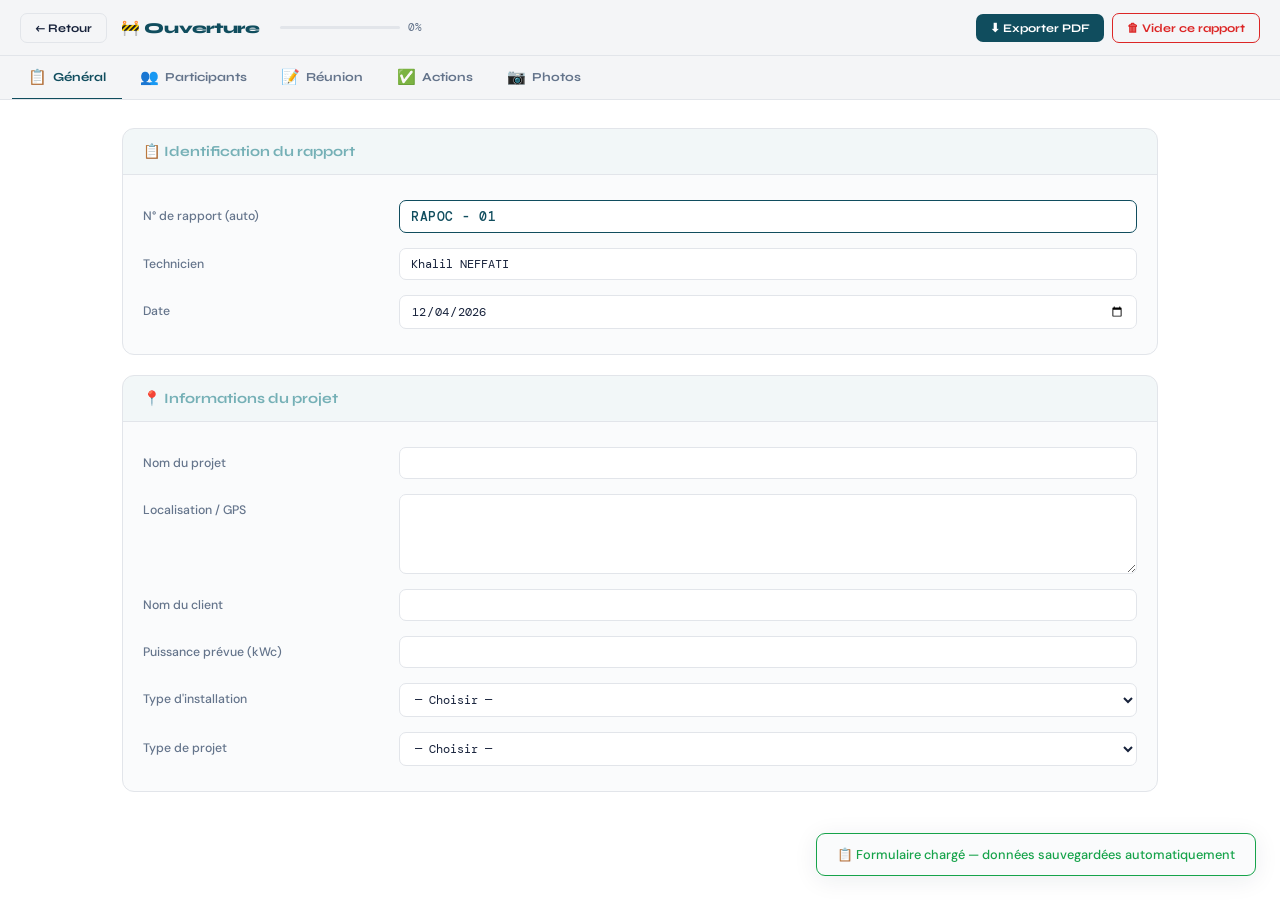
<file: rapport_ouverture.html>
<!DOCTYPE html>
<html lang="fr">
<head>
<meta charset="UTF-8">
<meta name="viewport" content="width=device-width, initial-scale=1.0">
<link rel="manifest" href="manifest.json">
<link rel="icon" href="icons/icon-192.png">
<link rel="apple-touch-icon" href="icons/icon-192.png">
<meta name="theme-color" content="#ffffff">
<title>Rapport Ouverture Chantier</title>
<link rel="stylesheet" href="photos.css">
<link rel="stylesheet" href="participants.css">
<link href="https://fonts.googleapis.com/css2?family=DM+Mono:wght@400;500&family=Syne:wght@600;700;800&family=DM+Sans:wght@300;400;500&display=swap" rel="stylesheet">
<style>
input[type="date"]{color-scheme:light}
:root {
  --bg:#ffffff; --panel:#f4f5f7; --card:#fafbfc; --border:#e2e5ea;
  --accent:#104d5e; --accent2:#75b0b6; --ok:#16a34a; --danger:#dc2626;
  --text:#17223b; --muted:#64748b; --radius:10px; --shadow:0 4px 24px rgba(23,34,59,.08);
}
*,*::before,*::after{box-sizing:border-box;margin:0;padding:0}
html{font-size:15px;scroll-behavior:smooth}
body{font-family:'DM Sans',sans-serif;background:var(--bg);color:var(--text);min-height:100vh}

/* ═══ TOPBAR ═══ */
.topbar{background:var(--panel);border-bottom:1px solid var(--border);padding:0 20px;height:56px;display:flex;align-items:center;justify-content:space-between;position:sticky;top:0;z-index:100}
.topbar-left{display:flex;align-items:center;gap:14px;min-width:0}
.topbar-title{font-family:'Syne',sans-serif;font-size:1rem;font-weight:800;color:var(--accent);letter-spacing:-.3px;white-space:nowrap;overflow:hidden;text-overflow:ellipsis}
.topbar-title span{font-weight:400;opacity:.6;font-size:.78rem;margin-left:6px}
.progress-wrap{display:flex;align-items:center;gap:8px;flex-shrink:0}
.progress-bar{width:120px;height:3px;background:var(--border);border-radius:99px;overflow:hidden}
.progress-fill{height:100%;background:var(--accent);border-radius:99px;transition:width .4s ease;width:0%}
.progress-label{font-size:.7rem;color:var(--muted);font-family:'DM Mono',monospace}
.topbar-right{display:flex;gap:8px;align-items:center;flex-shrink:0}
.btn-sm{padding:7px 14px;border:none;border-radius:7px;font-family:'Syne',sans-serif;font-size:.78rem;font-weight:700;cursor:pointer;transition:all .15s;white-space:nowrap}
.btn-back{background:transparent;border:1px solid var(--border);color:var(--text)}
.btn-back:hover{border-color:var(--accent2);color:var(--accent2)}
.btn-export{background:var(--accent);color:#fff;border:none}
.btn-export:hover{opacity:.88}
.btn-reset{background:transparent;color:var(--danger);border:1px solid var(--danger)}
.btn-reset:hover{background:rgba(220,38,38,.1)}

/* ═══ TABS ═══ */
.tabs{display:flex;background:var(--panel);border-bottom:1px solid var(--border);padding:0 12px;gap:2px;overflow-x:auto}
.tabs::-webkit-scrollbar{display:none}
.nav-btn{display:flex;align-items:center;gap:6px;padding:12px 16px;border:none;background:transparent;border-bottom:2px solid transparent;color:var(--muted);font-family:'Syne',sans-serif;font-size:.82rem;font-weight:700;cursor:pointer;white-space:nowrap;transition:all .15s;margin-bottom:-1px;position:relative}
.nav-btn:hover{color:var(--text)}
.nav-btn.active{color:var(--accent);border-bottom-color:var(--accent)}
.nav-icon{font-size:1rem}
.nav-badge{background:var(--ok);color:#fff;font-size:.6rem;font-weight:700;padding:1px 6px;border-radius:20px;display:none}
.nav-badge.show{display:inline-block}

/* ═══ CONTENT ═══ */
.content{padding:28px 32px;max-width:1100px;margin:0 auto}
.page{display:none}
.page.active{display:block}

.section-card{background:var(--card);border:1px solid var(--border);border-radius:12px;margin-bottom:20px;overflow:hidden}
.section-card-header{padding:14px 20px;border-bottom:1px solid var(--border);display:flex;align-items:center;gap:10px;background:rgba(117,176,182,.06)}
.section-card-header h3{font-family:'Syne',sans-serif;font-size:.95rem;font-weight:700;color:var(--accent2)}
.section-card-body{padding:18px 20px}
.field-row{display:grid;grid-template-columns:240px 1fr;align-items:start;gap:10px 16px;padding:7px 0;border-bottom:1px solid rgba(255,255,255,.04)}
.field-row:last-child{border-bottom:none}
.yesno{display:flex;gap:8px;padding-top:2px}
.yesno label{display:flex;align-items:center;gap:6px;cursor:pointer;font-size:.82rem;color:var(--muted);padding:6px 14px;border:1px solid var(--border);border-radius:6px;transition:all .12s;user-select:none}
.yesno input[type=radio]{display:none}
.yesno input[type=radio]:checked + span{color:var(--text)}
.yesno label:has(input:checked){border-color:var(--accent);color:var(--text);background:rgba(16,77,94,.08)}
.field-label{font-size:.82rem;color:var(--muted);padding-top:8px;font-weight:500}
.field-input{width:100%;background:var(--bg);border:1px solid var(--border);border-radius:7px;color:var(--text);font-family:'DM Mono',monospace;font-size:.82rem;padding:7px 11px;outline:none;transition:border-color .15s}
.field-input:focus{border-color:var(--accent)}
textarea.field-input{resize:vertical;min-height:80px}
select.field-input{cursor:pointer}
select.field-input option{background:var(--card)}
.rapnum-display{background:var(--bg);border:1px solid var(--accent);border-radius:7px;color:var(--accent);font-family:'DM Mono',monospace;font-size:.88rem;font-weight:500;padding:7px 11px;letter-spacing:.5px;user-select:all}


.actions-table{width:100%;border-collapse:collapse}
.actions-table th{text-align:left;font-size:.78rem;color:var(--muted);font-weight:600;padding:8px 12px;border-bottom:1px solid var(--border);font-family:'DM Mono',monospace;text-transform:uppercase;letter-spacing:.5px}
.actions-table td{padding:6px 4px}
.actions-table input{width:100%;background:var(--bg);border:1px solid var(--border);border-radius:6px;color:var(--text);font-family:'DM Sans',sans-serif;font-size:.82rem;padding:7px 10px;outline:none;transition:border-color .15s}
.actions-table input:focus{border-color:var(--accent)}
.btn-add-row{margin-top:10px;padding:7px 16px;background:transparent;border:1px dashed var(--border);border-radius:7px;color:var(--muted);font-size:.8rem;cursor:pointer;transition:all .15s;width:100%}
.btn-add-row:hover{border-color:var(--accent2);color:var(--accent2)}
.btn-del-row{background:transparent;border:none;color:var(--danger);font-size:1rem;cursor:pointer;padding:4px 8px;border-radius:4px;transition:opacity .15s;opacity:.5}
.action-status-select{width:100%;background:var(--bg);border:1px solid var(--border);border-radius:6px;color:var(--text);font-family:'DM Sans',sans-serif;font-size:.76rem;padding:6px 8px;outline:none}
.btn-del-row:hover{opacity:1}

/* ═══ POINTS IMPORTANTS ═══ */
.pi-row{display:grid;grid-template-columns:150px auto auto 1fr;align-items:center;gap:10px 12px;padding:12px 0;border-bottom:1px solid rgba(255,255,255,.04)}
.pi-row:last-child{border-bottom:none}
.pi-label{font-size:.88rem;font-weight:600;color:var(--text)}
.pi-ras,.pi-reserve{display:flex;align-items:center;gap:6px;padding:7px 14px;border-radius:7px;border:1px solid var(--border);background:transparent;color:var(--muted);font-size:.8rem;cursor:pointer;transition:all .12s;font-family:'DM Sans',sans-serif;white-space:nowrap}
.pi-ras:hover{border-color:var(--ok);color:var(--ok)}
.pi-reserve:hover{border-color:var(--danger);color:var(--danger)}
.pi-ras.active{border-color:var(--ok);color:var(--ok);background:rgba(22,163,74,.1)}
.pi-reserve.active{border-color:var(--danger);color:var(--danger);background:rgba(220,38,38,.1)}
.pi-comment{background:var(--bg);border:1px solid var(--border);border-radius:7px;color:var(--text);font-family:'DM Sans',sans-serif;font-size:.8rem;padding:7px 10px;outline:none;width:100%;transition:border-color .15s}
.pi-comment:focus{border-color:var(--accent2)}
.pi-wrap{padding:4px 0}
.pi-reserve-panel{display:none;margin-top:8px;padding:12px 14px;background:rgba(220,38,38,.06);border:1px solid rgba(220,38,38,.25);border-radius:8px;flex-direction:column;gap:8px}
.pi-reserve-panel.show{display:flex}
.pi-reserve-title{font-size:.75rem;color:var(--danger);font-weight:700;letter-spacing:.4px;text-transform:uppercase}
.pi-action-item{display:grid;grid-template-columns:1fr 120px 100px 28px;gap:6px;align-items:center}
.pi-action-input,.pi-action-who{background:var(--bg);border:1px solid rgba(220,38,38,.3);border-radius:6px;color:var(--text);font-family:'DM Sans',sans-serif;font-size:.8rem;padding:6px 9px;outline:none;width:100%;transition:border-color .15s}
.pi-action-input:focus,.pi-action-who:focus{border-color:var(--danger)}
.pi-btn-add-action{align-self:flex-start;padding:5px 12px;background:transparent;border:1px dashed rgba(220,38,38,.4);border-radius:6px;color:var(--danger);font-size:.75rem;cursor:pointer;transition:all .15s;font-family:'DM Sans',sans-serif}
.pi-btn-add-action:hover{background:rgba(220,38,38,.08)}
.pi-btn-del{background:transparent;border:none;color:var(--danger);font-size:.85rem;cursor:pointer;opacity:.5;padding:2px 4px;border-radius:4px}
.pi-btn-del:hover{opacity:1}
@media(max-width:700px){
  .pi-row{grid-template-columns:1fr;gap:8px}
  .pi-action-item{grid-template-columns:1fr 28px}
}

.toast{position:fixed;bottom:24px;right:24px;background:var(--card);border:1px solid var(--ok);color:var(--ok);padding:12px 20px;border-radius:9px;font-size:.85rem;font-weight:500;box-shadow:var(--shadow);z-index:9999;opacity:0;transform:translateY(12px);transition:all .25s;pointer-events:none}
.toast.show{opacity:1;transform:translateY(0)}

.modal-overlay{display:none;position:fixed;inset:0;background:rgba(0,0,0,.7);z-index:10000;align-items:center;justify-content:center}
.modal-overlay.show{display:flex}
.modal-box{background:var(--card);border:1px solid var(--border);border-radius:14px;padding:32px 28px;max-width:380px;width:90%;text-align:center;box-shadow:var(--shadow)}
.modal-box h2{font-family:'Syne',sans-serif;font-size:1.1rem;color:var(--text);margin-bottom:10px}
.modal-box p{font-size:.85rem;color:var(--muted);margin-bottom:24px;line-height:1.5}
.modal-actions{display:flex;gap:10px;justify-content:center}
.modal-btn{padding:10px 22px;border:none;border-radius:8px;font-family:'Syne',sans-serif;font-size:.85rem;font-weight:700;cursor:pointer;transition:opacity .15s}
.modal-btn:hover{opacity:.85}
.modal-btn.cancel{background:var(--border);color:var(--text)}
.modal-btn.confirm{background:var(--danger);color:#fff}

::-webkit-scrollbar{width:6px}
::-webkit-scrollbar-track{background:transparent}
::-webkit-scrollbar-thumb{background:var(--border);border-radius:3px}

@media(max-width:900px){
  .content{padding:20px}
  .field-row{grid-template-columns:160px 1fr}
  }
@media(max-width:600px){
  .topbar{padding:0 12px;height:52px}
  .topbar-title{font-size:.88rem}
  .topbar-title span{display:none}
  .progress-wrap{display:none}
  .btn-back{font-size:0;padding:8px}
  .btn-back::before{content:"←";font-size:1.1rem}
  .btn-export{padding:8px 12px;font-size:.72rem}
  .btn-reset{font-size:0;padding:8px}
  .btn-reset::before{content:"🗑";font-size:1.1rem}
  .tabs{padding:0 6px}
  .nav-btn{padding:10px 12px;font-size:.78rem}
  .content{padding:14px}
  .field-row{grid-template-columns:1fr;gap:4px;padding:10px 0}
  .field-label{padding-top:0}
  }

@media print {
  @page{margin:15mm;size:A4}
  body{background:#fff!important;color:#111!important}
  .topbar,.tabs,.btn-export,.btn-add-row,.btn-del-row,.btn-reset{display:none!important}
  .content{overflow:visible!important;padding:0!important;max-width:none!important}
  .page{display:block!important}
  .print-header{display:block!important}
  .section-card{background:#fff!important;border:1px solid #ccc!important;margin-bottom:12px;page-break-inside:avoid}
  .section-card-header{background:#e0f4f8!important;border-bottom:1px solid #ccc!important}
  .section-card-header h3{color:#104d5e!important}
  .field-label{color:#555!important}
  .field-input,textarea.field-input{background:#fafafa!important;border:1px solid #ccc!important;color:#111!important}
  .__print-hide{display:none!important}
  .__print-value{display:block!important;background:#fafafa!important;border:1px solid #ccc!important;border-radius:7px;color:#111!important;font-family:'DM Mono',monospace;font-size:.82rem;padding:7px 11px;white-space:pre-wrap;word-break:break-word}
  .rapnum-display{background:#fafafa!important;border:1px solid #104d5e!important;color:#c07a00!important}
      .actions-table input{background:#fafafa!important;border:1px solid #ccc!important;color:#111!important}
  .pi-ras.active{background:#e6faf3!important;border-color:#2a9e6a!important;color:#1a6a47!important}
  .pi-reserve.active{background:#fef0f0!important;border-color:#d04040!important;color:#a03030!important}
  .pi-ras:not(.active),.pi-reserve:not(.active){opacity:.3!important}
  .pi-reserve-panel{background:#fff8f8!important;border:1px solid #e0aaaa!important}
  .pi-action-input,.pi-action-who{background:#fafafa!important;border:1px solid #f0aaaa!important;color:#111!important}
  .pi-btn-add-action,.pi-btn-del{display:none!important}
  .pi-comment{background:#fafafa!important;border:1px solid #ccc!important;color:#111!important}
}
.print-header,.__print-value{display:none}
</style>
</head>
<body>
<div class="topbar">
  <div class="topbar-left">
    <button class="btn-sm btn-back" onclick="goBackToProject()">← Retour</button>
    <span class="topbar-title">🚧 Ouverture <span id="doc-context-label"></span></span>
    <div class="progress-wrap">
      <div class="progress-bar"><div class="progress-fill" id="progress-fill"></div></div>
      <span class="progress-label" id="progress-label">0%</span>
    </div>
  </div>
  <div class="topbar-right">
    <button class="btn-sm btn-export" onclick="exportPDF()">⬇ Exporter PDF</button>
    <button class="btn-sm btn-reset" onclick="confirmReset()">🗑 Vider ce rapport</button>
  </div>
</div>
<div class="tabs" id="nav"></div>
<div class="content" id="content"></div>

<div class="modal-overlay" id="modal-reset">
  <div class="modal-box">
    <h2>🗑 Nouveau rapport ?</h2>
    <p>Toutes les données seront effacées.<br>Le compteur sera incrémenté.</p>
    <div class="modal-actions">
      <button class="modal-btn cancel" onclick="closeModal()">Annuler</button>
      <button class="modal-btn confirm" onclick="doReset()">Confirmer</button>
    </div>
  </div>
</div>
<div class="toast" id="toast"></div>

<script src="jspdf.umd.min.js"></script>
<script src="actions.js"></script>
<script src="photos.js"></script>
<script src="participants.js"></script>
<script>
const PAGES = [
  { id:'entete',       icon:'📋', title:'Général' },
  { id:'participants', icon:'👥', title:'Participants' },
  { id:'reunion',      icon:'📝', title:'Réunion' },
  { id:'actions',      icon:'✅', title:'Actions' },
  { id:'photos',       icon:'📷', title:'Photos' },
];

const PHOTO_SECTIONS = [
  { title:'Photo Site',     labels:['Photo Site 1','Photo Site 2','Photo Site 3','Photo Site 4'] },
  { title:'Photo Matériel', labels:['Photo Matériel 1','Photo Matériel 2','Photo Matériel 3','Photo Matériel 4'] },
  { title:'Autre',          labels:['Autre 1','Autre 2','Autre 3','Autre 4'] },
];

let currentPage = 0;
let actionRows  = [];
const photoData = {};

/* ═══ STORAGE ═══ */
const __params = new URLSearchParams(location.search);
const DOC_ID = __params.get('doc') || 'standalone';
const PROJECT_ID = __params.get('project') || '';
const DOC_LABEL = __params.get('label') || '';
const PFX = 'doc_' + DOC_ID + '_';
function goBackToProject(){
  location.href = PROJECT_ID ? ('index.html?project='+encodeURIComponent(PROJECT_ID)) : 'index.html';
}
document.addEventListener('DOMContentLoaded', ()=>{
  const lbl=document.getElementById('doc-context-label');
  if(lbl && DOC_LABEL) lbl.textContent = decodeURIComponent(DOC_LABEL);
});
function s(id,val){try{localStorage.setItem(PFX+id,val)}catch(e){}}
function g(id,def=''){try{const v=localStorage.getItem(PFX+id);return v!==null?v:def}catch(e){return def}}

/* ═══ DATES (conversion FR <-> ISO pour le sélecteur natif) ═══ */
function __dateToISO(str){
  if(!str) return '';
  const m = String(str).match(/^(\d{1,2})\/(\d{1,2})\/(\d{4})$/);
  if(!m) return '';
  return `${m[3]}-${m[2].padStart(2,'0')}-${m[1].padStart(2,'0')}`;
}
function __dateFromISO(iso){
  if(!iso) return '';
  const m = String(iso).match(/^(\d{4})-(\d{2})-(\d{2})$/);
  if(!m) return '';
  return `${m[3]}/${m[2]}/${m[1]}`;
}
function sj(id,val){try{localStorage.setItem(PFX+id,JSON.stringify(val))}catch(e){}}
function gj(id,def){try{const v=localStorage.getItem(PFX+id);return v?JSON.parse(v):def}catch(e){return def}}

/* ═══ ACTIONS DU PROJET (voir actions.js) ═══
   Ce document voit les actions telles qu'elles étaient à l'étape
   « Ouverture » : les modifications faites ensuite dans un Suivi ou une
   Fermeture n'apparaissent pas ici. Ses propres modifications sont, elles,
   visibles dans les Suivis, la Fermeture et le tableau du projet. */
const ACT_CTX = NeosActions.docContext(DOC_ID, 'ouverture');
const ACT_SOURCE = DOC_LABEL || 'Ouverture de chantier';
NeosActions.migrateLinkedIds(DOC_ID);
function getProjectActions(){ return NeosActions.list(PROJECT_ID, ACT_CTX); }
function isOwnLinked(row){ return !!row.linkedKey && row.sourceDocId===DOC_ID; }

/* ═══ RAPPORT NUM ═══ */
function buildRapNum(){
  const proj=(g('projet_nom')||'').trim().replace(/[^a-zA-Z0-9]/g,'').toUpperCase().substring(0,12);
  const num=String(parseInt(localStorage.getItem(PFX+'rapnum_counter')||'1')).padStart(2,'0');
  return [proj,'RAPOC',num].filter(Boolean).join(' - ');
}
function updateRapNum(){
  const val=buildRapNum(); s('rapport_num',val);
  const el=document.getElementById('f_rapport_num');
  if(el) el.textContent=val||'Sera généré automatiquement';
}

/* ═══ NAV ═══ */
function buildNav(){
  const nav=document.getElementById('nav');
  PAGES.forEach((p,i)=>{
    const btn=document.createElement('button');
    btn.className='nav-btn'+(i===0?' active':'');
    btn.id='nav-'+p.id;
    btn.innerHTML=`<span class="nav-icon">${p.icon}</span>${p.title}`;
    btn.onclick=()=>switchPage(i);
    nav.appendChild(btn);
  });
}
function switchPage(idx){
  PAGES.forEach((p,i)=>{
    document.getElementById('page-'+p.id)?.classList.toggle('active',i===idx);
    document.getElementById('nav-'+p.id)?.classList.toggle('active',i===idx);
  });
  currentPage=idx; updateProgress();
  if(PAGES[idx].id==='actions') refreshActions();
}

/* ═══ PROGRESS ═══ */
function updateProgress(){
  const fields=['rapport_num','technicien','date','projet_nom','localisation','client_nom',
    'puissance','type_installation','type_projet','rappel_projet','date_demarrage',
    'duree_travaux_estimee','remise_dtp','points_specifiques','date_prochaine_reunion'];
  const filled=fields.filter(id=>(g(id)||'').trim()).length;
  const pct=Math.round(filled/fields.length*100);
  document.getElementById('progress-fill').style.width=pct+'%';
  document.getElementById('progress-label').textContent=pct+'%';
}

/* ═══ BUILD CONTENT ═══ */
function buildContent(){
  const content=document.getElementById('content');
  content.innerHTML='';

  /* PAGE 1 — EN-TÊTE */
  const p1=mkPage('entete');
  p1.appendChild(card('📋 Identification du rapport',`
    <div class="field-row"><span class="field-label">N° de rapport (auto)</span><div class="rapnum-display" id="f_rapport_num">${buildRapNum()}</div></div>
    <div class="field-row"><span class="field-label">Technicien</span><input class="field-input" id="f_technicien" value="${esc(g('technicien','Khalil NEFFATI'))}" oninput="s('technicien',this.value);updateProgress()"></div>
    <div class="field-row"><span class="field-label">Date</span><input class="field-input" type="date" id="f_date" value="${__dateToISO(g('date',new Date().toLocaleDateString('fr-FR')))}" onchange="s('date',__dateFromISO(this.value));updateProgress()"></div>
  `));
  p1.appendChild(card('📍 Informations du projet',`
    <div class="field-row"><span class="field-label">Nom du projet</span><input class="field-input" id="f_projet_nom" value="${esc(g('projet_nom'))}" oninput="s('projet_nom',this.value);updateRapNum();updateProgress()"></div>
    <div class="field-row"><span class="field-label">Localisation / GPS</span><textarea class="field-input" id="f_localisation" oninput="s('localisation',this.value);updateProgress()">${esc(g('localisation'))}</textarea></div>
    <div class="field-row"><span class="field-label">Nom du client</span><input class="field-input" id="f_client_nom" value="${esc(g('client_nom'))}" oninput="s('client_nom',this.value);updateProgress()"></div>
    <div class="field-row"><span class="field-label">Puissance prévue (kWc)</span><input class="field-input" id="f_puissance" value="${esc(g('puissance'))}" oninput="s('puissance',this.value);updateProgress()"></div>
    <div class="field-row"><span class="field-label">Type d'installation</span>
      <select class="field-input" id="f_type_installation" onchange="s('type_installation',this.value);updateProgress()">
        <option value="">— Choisir —</option>
        ${['Toiture','Ombrière','Sol','Autre'].map(o=>`<option ${g('type_installation')===o?'selected':''}>${o}</option>`).join('')}
      </select>
    </div>
    <div class="field-row"><span class="field-label">Type de projet</span>
      <select class="field-input" id="f_type_projet" onchange="s('type_projet',this.value);updateProgress()">
        <option value="">— Choisir —</option>
        ${['Autoconsommation','Vente totale'].map(o=>`<option ${g('type_projet')===o?'selected':''}>${o}</option>`).join('')}
      </select>
    </div>
  `));
  content.appendChild(p1);

  /* PAGE 2 — PARTICIPANTS */
  const p2=mkPage('participants');
  const partCard=document.createElement('div');
  partCard.className = 'section-card pt-mobile-wide';
  partCard.innerHTML=`
    <div class="section-card-header"><h3>👥 Participants présents</h3></div>
    <div class="section-card-body"><div id="part-grid"></div></div>`;
  p2.appendChild(partCard);
  content.appendChild(p2);
  buildParticipants();

  /* PAGE 3 — RÉUNION */
  const p3=mkPage('reunion');
  p3.appendChild(card('📝 Points de la réunion',`
    <div class="field-row"><span class="field-label">Rappel du projet</span><textarea class="field-input" style="min-height:110px" id="f_rappel_projet" oninput="s('rappel_projet',this.value);updateProgress()">${esc(g('rappel_projet'))}</textarea></div>
    <div class="field-row"><span class="field-label">Date de démarrage chantier</span><input class="field-input" type="date" id="f_date_demarrage" value="${__dateToISO(g('date_demarrage'))}" onchange="s('date_demarrage',__dateFromISO(this.value));updateProgress()"></div>
    <div class="field-row"><span class="field-label">Durée des travaux estimée</span><input class="field-input" id="f_duree_travaux_estimee" value="${esc(g('duree_travaux_estimee'))}" oninput="s('duree_travaux_estimee',this.value);updateProgress()"></div>
    <div class="field-row"><span class="field-label">Remise DTP</span><div class="yesno">
      <label><input type="radio" name="f_remise_dtp" value="Oui" ${g('remise_dtp')==='Oui'?'checked':''} onchange="s('remise_dtp','Oui');updateProgress()"><span>✔ Oui</span></label>
      <label><input type="radio" name="f_remise_dtp" value="Non" ${g('remise_dtp')==='Non'?'checked':''} onchange="s('remise_dtp','Non');updateProgress()"><span>✘ Non</span></label>
    </div></div>
    <div class="field-row"><span class="field-label">Commentaire libre</span><textarea class="field-input" style="min-height:110px" id="f_points_specifiques" oninput="s('points_specifiques',this.value);updateProgress()">${esc(g('points_specifiques'))}</textarea></div>
  `));

  /* Points importants */
  const piCard=document.createElement('div');
  piCard.className='section-card';
  piCard.innerHTML=`<div class="section-card-header"><h3>⚠️ Points importants</h3></div><div class="section-card-body" id="pi-body"></div>`;
  p3.appendChild(piCard);
  content.appendChild(p3);
  buildPointsImportants();

  /* PAGE 4 — ACTIONS */
  const p4=mkPage('actions');
  const actCard=document.createElement('div');
  actCard.className='section-card';
  actCard.innerHTML=`
    <div class="section-card-header"><h3>✅ Actions à mener</h3></div>
    <div class="section-card-body">
      <table class="actions-table">
        <thead><tr><th style="width:160px">Qui</th><th style="width:130px">Date</th><th>Action(s)</th><th style="width:110px">Statut</th><th style="width:40px"></th></tr></thead>
        <tbody id="actions-tbody"></tbody>
      </table>
      <button class="btn-add-row" onclick="addActionRow()">＋ Ajouter une ligne</button>
    </div>`;
  p4.appendChild(actCard);
  p4.appendChild(card('📅 Prochaine réunion',`
    <div class="field-row"><span class="field-label">Date</span><input class="field-input" type="date" id="f_date_prochaine_reunion" value="${__dateToISO(g('date_prochaine_reunion'))}" onchange="s('date_prochaine_reunion',__dateFromISO(this.value));updateProgress()"></div>
    <div class="field-row"><span class="field-label">Rédigé par</span><input class="field-input" id="f_redige_par" value="${esc(g('redige_par','Khalil NEFFATI'))}" oninput="s('redige_par',this.value)"></div>
  `));
  content.appendChild(p4);
  buildActions();

  /* PAGE 5 — PHOTOS */
  const p5=mkPage('photos');
  const introCard=document.createElement('div');
  introCard.className='section-card';
  introCard.innerHTML=`
    <div class="section-card-header"><h3>📷 Photos d'ouverture chantier</h3></div>
    <div class="section-card-body" style="color:var(--muted);font-size:.83rem">
      Appuyez sur <strong style="color:var(--accent)">📷 Photo</strong> pour ouvrir l'appareil photo,
      ou <strong style="color:var(--accent2)">🖼 Galerie</strong> pour choisir depuis vos fichiers.
      Chaque catégorie accepte plusieurs photos. <strong style="color:var(--danger)">🗑</strong> supprime une photo.
    </div>`;
  p5.appendChild(introCard);

  loadPhotos();
  PHOTO_SECTIONS.forEach(sec=>{
    const secCard=document.createElement('div');
    secCard.className='section-card';
    secCard.innerHTML=`<div class="section-card-header"><h3>📸 ${sec.title}</h3></div>`;
    const grid=document.createElement('div');
    grid.className='np-grid';
    sec.labels.forEach(label=>grid.appendChild(photoCard(label)));
    secCard.appendChild(grid);
    p5.appendChild(secCard);
  });
  content.appendChild(p5);
}

/* ═══ HELPERS ═══ */
function mkPage(id){
  const d=document.createElement('div');
  d.className='page'+(id===PAGES[0].id?' active':'');
  d.id='page-'+id; return d;
}
function card(title,bodyHtml){
  const d=document.createElement('div');
  d.className='section-card';
  d.innerHTML=`<div class="section-card-header"><h3>${title}</h3></div><div class="section-card-body">${bodyHtml}</div>`;
  return d;
}
function esc(str){return String(str||'').replace(/&/g,'&amp;').replace(/</g,'&lt;').replace(/>/g,'&gt;').replace(/"/g,'&quot;')}
function catId(label){return label.replace(/[^a-zA-Z0-9]/g,'_')}

/* ═══ PARTICIPANTS ═══ */
function buildParticipants(){
  const grid=document.getElementById('part-grid');
  if(!grid) return;
  NeosParticipants.mount(grid, { get:g, set:s });
}

/* ═══ ACTIONS ═══ */
function buildActions(){
  syncPIToActions();
  refreshActions();
}
function refreshActions(){
  actionRows=getProjectActions().sort((a,b)=>(a.createdAt||0)-(b.createdAt||0));
  renderActions();
}
function renderActions(){
  const tbody=document.getElementById('actions-tbody');
  if(!tbody)return; tbody.innerHTML='';
  if(!actionRows.length){
    tbody.innerHTML=`<tr><td colspan="5" style="text-align:center;color:var(--muted);padding:16px;font-size:.8rem">Aucune action pour l'instant.</td></tr>`;
    return;
  }
  actionRows.forEach(row=>{
    const isPI=isOwnLinked(row);
    const tr=document.createElement('tr');
    tr.style.background=isPI?'rgba(220,38,38,.04)':'';
    tr.innerHTML=`
      <td><input value="${esc(row.qui)}" placeholder="Responsable" ${isPI?'style="border-color:rgba(220,38,38,.3)"':''} oninput="updateSharedAction('${row.id}','qui',this.value)"></td>
      <td><input type="date" value="${__dateToISO(row.date)}" ${isPI?'style="border-color:rgba(220,38,38,.3)"':''} onchange="updateSharedAction('${row.id}','date',__dateFromISO(this.value))"></td>
      <td>
        ${row.linkedKey?`<span style="font-size:.7rem;color:var(--danger);font-family:'DM Mono',monospace;margin-right:6px;vertical-align:middle">⚠ ${esc(row.linkedLabel)}</span>`:''}
        <input value="${esc(row.action)}" placeholder="Description de l'action..." ${isPI?'style="border-color:rgba(220,38,38,.3)"':''} oninput="updateSharedAction('${row.id}','action',this.value)">
      </td>
      <td>
        <select class="action-status-select" onchange="updateSharedAction('${row.id}','statut',this.value)">
          <option ${(!row.statut||row.statut==='À faire')?'selected':''}>À faire</option>
          <option ${row.statut==='En cours'?'selected':''}>En cours</option>
          <option ${row.statut==='Bloqué'?'selected':''}>Bloqué</option>
          <option ${row.statut==='Fait'?'selected':''}>Fait</option>
        </select>
      </td>
      <td>${isPI?'<span title="Supprimez la réserve dans Points importants" style="opacity:.25;font-size:.8rem;padding:4px 8px;display:inline-block">🔒</span>':`<button class="btn-del-row" onclick="deleteManualAction('${row.id}')">✕</button>`}</td>`;
    tbody.appendChild(tr);
  });
}
function updateSharedAction(id,field,val){
  NeosActions.update(PROJECT_ID, ACT_CTX, id, {[field]:val});
  // Action liée à une réserve de CE document : on garde le panneau
  // « Points importants » synchronisé avec le tableau.
  const row=actionRows.find(r=>r.id===id);
  if(row && isOwnLinked(row) && field!=='statut'){
    const m=row.linkedKey.match(/^pi_(.+)_(\d+)$/);
    if(m){
      const list=gj('pi_actions_'+m[1],[]);
      const idx=parseInt(m[2]);
      if(list[idx]){ list[idx][field]=val; sj('pi_actions_'+m[1],list); renderPIActions(row.linkedLabel); }
    }
  }
  actionRows=getProjectActions();
}
function addActionRow(){
  if(!PROJECT_ID){ showToast('⚠ Ouvrez ce rapport depuis un projet pour gérer les actions'); return; }
  NeosActions.create(PROJECT_ID, ACT_CTX, {}, {sourceLabel:ACT_SOURCE});
  refreshActions();
}
function deleteManualAction(id){
  NeosActions.remove(PROJECT_ID, ACT_CTX, id);
  refreshActions();
}

/* ═══ POINTS IMPORTANTS ═══ */
const PI_POINTS = ['Point sécu','Point tech','Matériel'];

function buildPointsImportants(){
  const body=document.getElementById('pi-body');
  if(!body)return;
  body.innerHTML='';
  PI_POINTS.forEach(label=>{
    const pid=piId(label);
    const wrap=document.createElement('div');
    wrap.className='pi-wrap';
    const state=g('pi_state_'+pid,'');
    wrap.innerHTML=`
      <div class="pi-row">
        <span class="pi-label">${label}</span>
        <button class="pi-ras${state==='ras'?' active':''}" id="pi-ras-${pid}" onclick="togglePI('${label}','ras')">✔ RAS</button>
        <button class="pi-reserve${state==='reserve'?' active':''}" id="pi-res-${pid}" onclick="togglePI('${label}','reserve')">⚠ Réserves</button>
        <input class="pi-comment" id="pi-cmt-${pid}" placeholder="Commentaire..." value="${esc(g('pi_cmt_'+pid))}" oninput="s('pi_cmt_${pid}',this.value)">
      </div>
      <div class="pi-reserve-panel${state==='reserve'?' show':''}" id="pi-panel-${pid}">
        <span class="pi-reserve-title">🔴 Actions générées — ${label}</span>
        <div id="pi-actions-${pid}"></div>
        <button class="pi-btn-add-action" onclick="addPIAction('${label}')">＋ Ajouter une action</button>
      </div>`;
    body.appendChild(wrap);
    renderPIActions(label);
  });
}

function piId(label){return label.replace(/[^a-zA-Z0-9]/g,'_')}

function togglePI(label,type){
  const pid=piId(label);
  const current=g('pi_state_'+pid);
  const newVal=current===type?'':type;
  s('pi_state_'+pid,newVal);
  document.getElementById('pi-ras-'+pid)?.classList.toggle('active',newVal==='ras');
  document.getElementById('pi-res-'+pid)?.classList.toggle('active',newVal==='reserve');
  const panel=document.getElementById('pi-panel-'+pid);
  if(panel) panel.classList.toggle('show',newVal==='reserve');
  // Auto-add first action row when switching to reserve
  if(newVal==='reserve'){
    const actions=gj('pi_actions_'+pid,[]);
    if(actions.length===0){
      actions.push({action:'',qui:'',date:''});
      sj('pi_actions_'+pid,actions);
      renderPIActions(label);
    }
  }
  // Always sync to main actions table
  syncPIToActions();
  refreshActions();
  if(newVal==='reserve') showToast(`⚠ Réserve "${label}" → action ajoutée dans Actions`);
}

function renderPIActions(label){
  const pid=piId(label);
  const container=document.getElementById('pi-actions-'+pid);
  if(!container)return;
  const actions=gj('pi_actions_'+pid,[]);
  container.innerHTML='';
  actions.forEach((a,i)=>{
    const row=document.createElement('div');
    row.className='pi-action-item';
    row.innerHTML=`
      <input class="pi-action-input" placeholder="Description de l'action..." value="${esc(a.action||'')}" oninput="updatePIAction('${label}',${i},'action',this.value)">
      <input class="pi-action-who" placeholder="Responsable" value="${esc(a.qui||'')}" oninput="updatePIAction('${label}',${i},'qui',this.value)">
      <input class="pi-action-who" type="date" value="${__dateToISO(a.date||'')}" onchange="updatePIAction('${label}',${i},'date',__dateFromISO(this.value))">
      <button class="pi-btn-del" onclick="delPIAction('${label}',${i})">✕</button>`;
    container.appendChild(row);
  });
}

function addPIAction(label){
  const pid=piId(label);
  const actions=gj('pi_actions_'+pid,[]);
  actions.push({action:'',qui:'',date:''});
  sj('pi_actions_'+pid,actions);
  renderPIActions(label);
  syncPIToActions();
  refreshActions();
}

function delPIAction(label,idx){
  const pid=piId(label);
  const actions=gj('pi_actions_'+pid,[]);
  actions.splice(idx,1);
  sj('pi_actions_'+pid,actions);
  renderPIActions(label);
  syncPIToActions();
  refreshActions();
}

function updatePIAction(label,idx,field,val){
  const pid=piId(label);
  const actions=gj('pi_actions_'+pid,[]);
  if(!actions[idx])return;
  actions[idx][field]=val;
  sj('pi_actions_'+pid,actions);
  syncPIToActions();
  refreshActions();
}

// Pousse les actions liées aux Points importants (réserves) dans les
// actions du projet, avec un identifiant propre à ce document + point +
// index. Seuls les champs réellement modifiés sont enregistrés, et le
// statut n'est jamais écrasé.
function syncPIToActions(){
  if(!PROJECT_ID) return;
  const current=getProjectActions();
  PI_POINTS.forEach(label=>{
    const pid=piId(label);
    const isReserve=g('pi_state_'+pid)==='reserve';
    const linkedPrefix='pi_'+pid+'_';
    const piActions=isReserve?gj('pi_actions_'+pid,[]):[];
    piActions.forEach((a,idx)=>{
      NeosActions.upsert(PROJECT_ID, ACT_CTX, NeosActions.linkedId(DOC_ID, linkedPrefix+idx),
        { qui:a.qui||'', date:a.date||'', action:a.action||'' },
        { linkedKey:linkedPrefix+idx, linkedLabel:label, sourceLabel:ACT_SOURCE });
    });
    // retire les entrées devenues obsolètes (réserve levée / action PI supprimée)
    current.filter(a=>isOwnLinked(a) && a.linkedKey.startsWith(linkedPrefix)).forEach(a=>{
      const idx=parseInt(a.linkedKey.slice(linkedPrefix.length));
      if(idx>=piActions.length) NeosActions.remove(PROJECT_ID, ACT_CTX, a.id);
    });
  });
}

/* ═══ PHOTOS (bloc commun : photos.js) ═══ */
function photoCard(label){
  return NeosPhotos.card({
    title: label,
    get: ()=>photoData[label]||[],
    set: list=>{ photoData[label]=list; return savePhotos(); }
  });
}
function savePhotos(){
  try{ localStorage.setItem(PFX+'photos', JSON.stringify(photoData)); return true; }
  catch(e){ return false; }
}
function loadPhotos(){
  Object.keys(photoData).forEach(k=>delete photoData[k]);
  Object.assign(photoData, gj('photos',{}));
}

/* ═══ EXPORT PDF ═══ */
/* ═══════════════════════════════════════════
   EXPORT PDF (génération directe, sans passer par
   l'impression du navigateur — plus fiable sur mobile)
═══════════════════════════════════════════ */
// Les polices standard de jsPDF ne savent afficher que les caractères latins
// classiques (Windows-1252). Un emoji ou un caractère spécial tapé dans un
// champ (commentaire, nom...) produisait des caractères corrompus, voire
// faisait planter l'export. On nettoie systématiquement tout texte avant
// de l'envoyer au PDF : les accents français restent intacts, le reste
// (emoji, symboles exotiques...) est simplement retiré.
function __pdfSafe(str){
  str = (str===null || str===undefined) ? '' : String(str);
  const safeExtras = new Set(['\u2013','\u2014','\u2018','\u2019','\u201C','\u201D','\u2026']);
  let out = '';
  for (const ch of str) {
    const code = ch.codePointAt(0);
    if (code <= 0xFF || safeExtras.has(ch)) out += ch;
  }
  return out;
}
function __loadImageDims(dataUrl){
  return new Promise((resolve) => {
    const img = new Image();
    img.onload = () => resolve({ w: img.naturalWidth, h: img.naturalHeight });
    img.onerror = () => resolve({ w: 0, h: 0 });
    img.src = dataUrl;
  });
}

async function exportPDF(){
  showToast('📄 Génération du PDF en cours…', 4000);
  try {
    const { jsPDF } = window.jspdf;
    const doc = new jsPDF({ unit:'mm', format:'a4' });
    const pageW=210, pageH=297, marginX=15, contentW=pageW-marginX*2, bottomLimit=pageH-15;
    let y=20;
    const checkBreak=(needed)=>{ if(y+needed>bottomLimit){ doc.addPage(); y=20; } };
    const sectionTitle=(t)=>{
      checkBreak(10);
      doc.setFont('helvetica','bold'); doc.setFontSize(11); doc.setTextColor(16,77,94);
      doc.text(t, marginX, y); y+=3;
      doc.setDrawColor(210,210,210); doc.setLineWidth(0.2);
      doc.line(marginX,y,pageW-marginX,y); y+=5;
    };
    const addField=(label,val)=>{
      const value=(val&&String(val).trim())?__pdfSafe(val):'\u2014';
      label = __pdfSafe(label);
      doc.setFont('helvetica','bold'); doc.setFontSize(9); doc.setTextColor(60,60,60);
      const labelText=label+' :';
      doc.text(labelText, marginX, y);
      const labelW=doc.getTextWidth(labelText);
      const valX=marginX+Math.min(labelW+3,70);
      const valW=contentW-(valX-marginX);
      doc.setFont('helvetica','normal'); doc.setTextColor(15,15,15);
      const lines=doc.splitTextToSize(value, valW);
      checkBreak(lines.length*4.3+2);
      doc.setFont('helvetica','bold'); doc.setTextColor(60,60,60);
      doc.text(labelText, marginX, y);
      doc.setFont('helvetica','normal'); doc.setTextColor(15,15,15);
      doc.text(lines, valX, y);
      y += Math.max(lines.length*4.3,4.3)+1.8;
    };

    const proj=__pdfSafe(g('projet_nom')||'\u2014'), tech=__pdfSafe(g('technicien')||'\u2014'), date=__pdfSafe(g('date')||new Date().toLocaleDateString('fr-FR'));
    const rapnum=__pdfSafe(buildRapNum()||'\u2014');
    doc.setFont('helvetica','bold'); doc.setFontSize(16); doc.setTextColor(16,77,94);
    doc.text('RAPPORT OUVERTURE CHANTIER', marginX, y); y+=6;
    doc.setFont('helvetica','normal'); doc.setFontSize(9); doc.setTextColor(85,85,85);
    doc.text(`N° : ${rapnum}`, marginX, y); y+=5;
    doc.text(`Projet : ${proj}   |   Technicien : ${tech}   |   Date : ${date}`, marginX, y); y+=4;
    doc.setDrawColor(16,77,94); doc.setLineWidth(0.6);
    doc.line(marginX,y,pageW-marginX,y); y+=8;

    sectionTitle('Informations du projet');
    addField('Localisation / GPS', g('localisation'));
    addField('Nom du client', g('client_nom'));
    addField('Puissance prévue (kWc)', g('puissance'));
    addField("Type d'installation", g('type_installation'));
    addField('Type de projet', g('type_projet'));

    sectionTitle('Participants présents');
    for(const {n:i, text:p, sig} of NeosParticipants.entries(g)){
      if(!(p && p.trim()) && !sig) continue;
      addField('Participant '+i, p.replace(/\n/g,' — '));
      if(sig){
        const dims = await __loadImageDims(sig);
        let imgW=45, imgH=15;
        if(dims.w && dims.h){ imgH = imgW * (dims.h/dims.w); if(imgH>20){ imgH=20; imgW=imgH*(dims.w/dims.h); } }
        checkBreak(imgH+6);
        doc.setFont('helvetica','italic'); doc.setFontSize(7.5); doc.setTextColor(120,120,120);
        doc.text('Signature :', marginX, y); y+=3;
        try {
          doc.addImage(sig, 'PNG', marginX, y, imgW, imgH);
          y += imgH+4;
        } catch(e){ y+=4; }
      }
    }

    sectionTitle('Points de la réunion');
    addField('Rappel du projet', g('rappel_projet'));
    addField('Date de démarrage chantier', g('date_demarrage'));
    addField('Durée des travaux estimée', g('duree_travaux_estimee'));
    addField('Remise DTP', g('remise_dtp'));
    addField('Commentaire libre', g('points_specifiques'));

    sectionTitle('Points importants');
    PI_POINTS.forEach(label=>{
      const pid=piId(label);
      const state=g('pi_state_'+pid);
      const stateTxt = state==='ras' ? 'RAS' : state==='reserve' ? 'Réserves' : '\u2014';
      addField(label, stateTxt);
      const cmt=g('pi_cmt_'+pid);
      if(cmt && cmt.trim()) addField('  Commentaire', cmt);
      if(state==='reserve'){
        const actions=gj('pi_actions_'+pid,[]);
        actions.forEach((a,i)=>{
          if(a.action||a.qui||a.date){
            addField(`  Action ${i+1}`, `${a.action||'\u2014'} (Responsable: ${a.qui||'\u2014'}, Date: ${a.date||'\u2014'})`);
          }
        });
      }
    });

    sectionTitle('Actions à mener');
    getProjectActions().forEach((row,i)=>{
      if(row.qui || row.date || row.action){
        addField(`Action ${i+1}`, `${row.action||'\u2014'} (Responsable: ${row.qui||'\u2014'}, Date: ${row.date||'\u2014'}, Statut: ${row.statut||'À faire'})`);
      }
    });

    sectionTitle('Prochaine réunion');
    addField('Date', g('date_prochaine_reunion'));
    addField('Rédigé par', g('redige_par'));

    // Photos
    const photoSections = PHOTO_SECTIONS.filter(sec => sec.labels.some(l => (photoData[l]||[]).length));
    if(photoSections.length){
      doc.addPage(); y=20;
      doc.setFont('helvetica','bold'); doc.setFontSize(13); doc.setTextColor(16,77,94);
      doc.text('PHOTOS', marginX, y); y+=9;
      for(const sec of photoSections){
        for(const label of sec.labels){
          const photos=photoData[label]||[];
          if(!photos.length) continue;
          checkBreak(8);
          doc.setFont('helvetica','bold'); doc.setFontSize(10); doc.setTextColor(16,77,94);
          doc.text(`${sec.title} — ${label}`, marginX, y); y+=5;
          for(const dataUrl of photos.map(NeosPhotos.src)){
            const dims = await __loadImageDims(dataUrl);
            let imgW=contentW, imgH=70;
            if(dims.w && dims.h){
              imgW=Math.min(contentW,130); imgH=imgW*(dims.h/dims.w);
              if(imgH>100){ imgH=100; imgW=imgH*(dims.w/dims.h); }
            }
            checkBreak(imgH+6);
            try {
              const fmt = dataUrl.startsWith('data:image/png') ? 'PNG' : 'JPEG';
              doc.addImage(dataUrl, fmt, marginX, y, imgW, imgH);
              y += imgH+4;
            } catch(e){
              doc.setFont('helvetica','italic'); doc.setFontSize(8.5);
              doc.text('(photo non intégrée)', marginX, y); y+=5;
            }
          }
          y+=3;
        }
      }
    }

    const filename = `RapportOuverture_${rapnum.replace(/[^a-zA-Z0-9-]/g,'_')}.pdf`;
    doc.save(filename);
    showToast('✔ PDF généré : '+filename, 3500);
  } catch(e){
    console.error(e);
    showToast('\u274c Erreur lors de la génération du PDF : '+e.message, 6000);
  }
}

/* ═══ RESET ═══ */
function confirmReset(){document.getElementById('modal-reset').classList.add('show')}
function closeModal(){document.getElementById('modal-reset').classList.remove('show')}
function doReset(){
  const n=parseInt(localStorage.getItem(PFX+'rapnum_counter')||'0')+1;
  localStorage.setItem(PFX+'rapnum_counter',String(n));
  Object.keys(localStorage).filter(k=>k.startsWith(PFX)&&k!==PFX+'rapnum_counter').forEach(k=>localStorage.removeItem(k));
  actionRows=[];
  Object.keys(photoData).forEach(k=>delete photoData[k]);
  closeModal();
  document.getElementById('content').innerHTML='';
  document.getElementById('nav').innerHTML='';
  buildNav();buildContent();switchPage(0);updateProgress();
  showToast(`✔ Nouveau rapport — N° ${String(n).padStart(2,'0')}`);
}

/* ═══ PRÉ-REMPLISSAGE DEPUIS LE PROJET ═══
   Si le champ n'a jamais été saisi dans CE document, on le seed avec
   les infos du projet (transmises en paramètres d'URL depuis le tableau
   de bord). Ne remplace jamais une valeur déjà saisie par l'utilisateur. */
function __seedFromProject(){
  const map = {
    projet_nom:       __params.get('p_nom'),
    client_nom:       __params.get('p_client'),
    localisation:     __params.get('p_localisation'),
    puissance:        __params.get('p_puissance'),
    type_projet:      __params.get('p_type_projet'),
    type_installation:__params.get('p_type_installation'),
  };
  Object.entries(map).forEach(([key,val])=>{
    if(val && !g(key)) s(key,val);
  });
}

/* ═══ TOAST ═══ */
function showToast(msg,d=2800){
  const t=document.getElementById('toast');
  t.textContent=msg;t.classList.add('show');
  setTimeout(()=>t.classList.remove('show'),d);
}

/* ═══ INIT ═══ */
(function init(){
  if(!localStorage.getItem(PFX+'rapnum_counter'))localStorage.setItem(PFX+'rapnum_counter','1');
  __seedFromProject();
  buildNav();buildContent();switchPage(0);updateProgress();
  showToast('📋 Formulaire chargé — données sauvegardées automatiquement');
})();
</script>
</body>
</html>
</file>
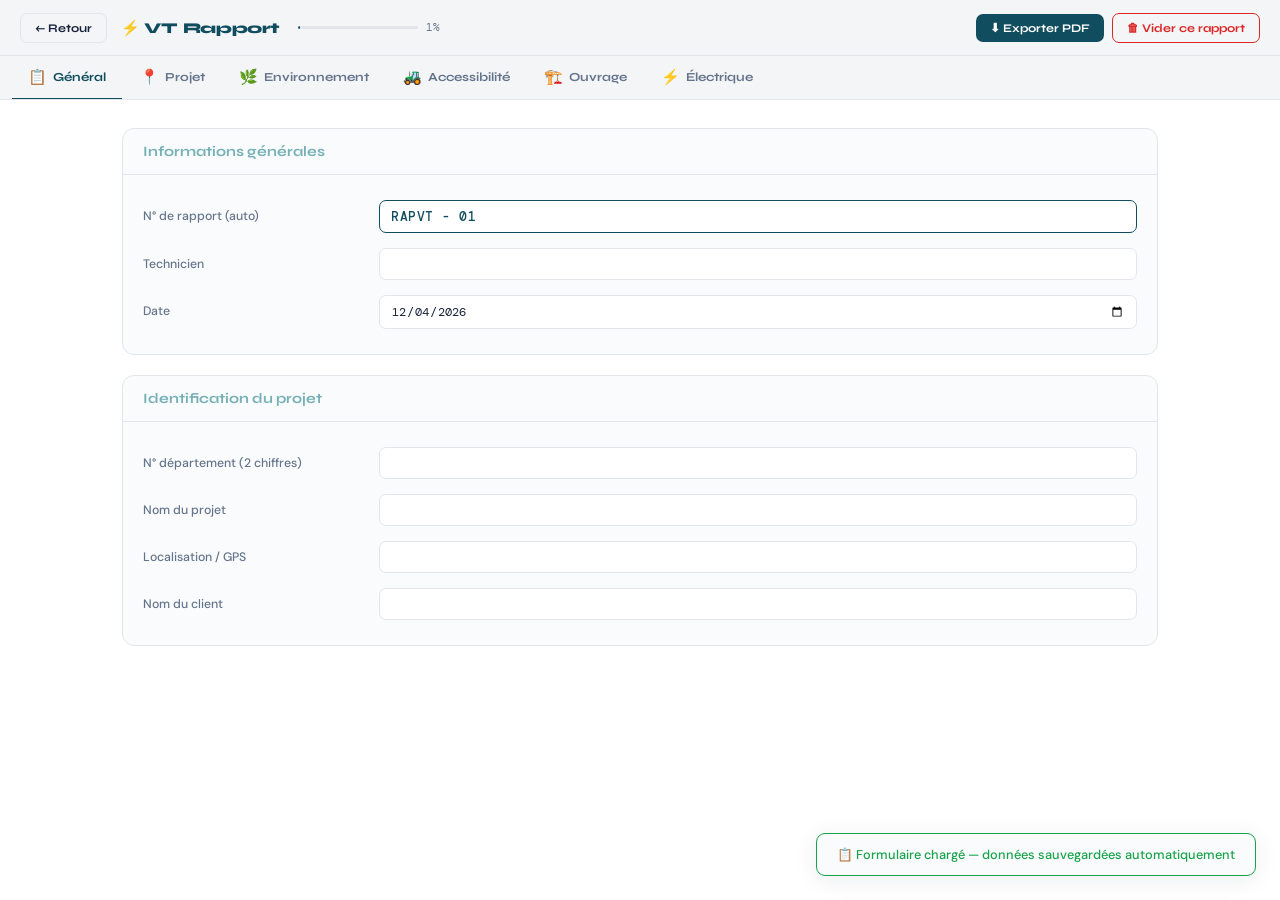
<file: rapport_vt.html>
<!DOCTYPE html>
<html lang="fr">
<head>
<meta charset="UTF-8">
<meta name="viewport" content="width=device-width, initial-scale=1.0">
<link rel="manifest" href="manifest.json">
<link rel="icon" href="icons/icon-192.png">
<link rel="apple-touch-icon" href="icons/icon-192.png">
<meta name="theme-color" content="#ffffff">
<title>Rapport Visite Technique</title>
<link rel="stylesheet" href="photos.css">
<link href="https://fonts.googleapis.com/css2?family=DM+Mono:wght@400;500&family=Syne:wght@600;700;800&family=DM+Sans:wght@300;400;500&display=swap" rel="stylesheet">
<style>
input[type="date"]{color-scheme:light}
/* ═══════════════════════════════════════════
   VARIABLES & RESET
═══════════════════════════════════════════ */
:root {
  --bg:        #ffffff;
  --panel:     #f4f5f7;
  --card:      #fafbfc;
  --border:    #e2e5ea;
  --accent:    #104d5e;
  --accent2:   #75b0b6;
  --ok:        #16a34a;
  --danger:    #dc2626;
  --text:      #17223b;
  --muted:     #64748b;
  --radius:    10px;
  --shadow:    0 4px 24px rgba(23,34,59,.08);
}
*, *::before, *::after { box-sizing: border-box; margin: 0; padding: 0; }
html { font-size: 15px; scroll-behavior: smooth; }
body {
  font-family: 'DM Sans', sans-serif;
  background: var(--bg);
  color: var(--text);
  min-height: 100vh;
}

/* ═══════════════════════════════════════════
   TOPBAR
═══════════════════════════════════════════ */
.topbar{background:var(--panel);border-bottom:1px solid var(--border);padding:0 20px;height:56px;display:flex;align-items:center;justify-content:space-between;position:sticky;top:0;z-index:100}
.topbar-left{display:flex;align-items:center;gap:14px;min-width:0}
.topbar-title{font-family:'Syne',sans-serif;font-size:1rem;font-weight:800;color:var(--accent);letter-spacing:-.3px;white-space:nowrap;overflow:hidden;text-overflow:ellipsis}
.topbar-title span{font-weight:400;opacity:.6;font-size:.78rem;margin-left:6px}
.progress-wrap{display:flex;align-items:center;gap:8px;flex-shrink:0}
.progress-bar{width:120px;height:3px;background:var(--border);border-radius:99px;overflow:hidden}
.progress-fill{height:100%;background:var(--accent);border-radius:99px;transition:width .4s ease;width:0%}
.progress-label{font-size:.7rem;color:var(--muted);font-family:'DM Mono',monospace}
.topbar-right{display:flex;gap:8px;align-items:center;flex-shrink:0}
.btn-sm{padding:7px 14px;border:none;border-radius:7px;font-family:'Syne',sans-serif;font-size:.78rem;font-weight:700;cursor:pointer;transition:all .15s;white-space:nowrap}
.btn-back{background:transparent;border:1px solid var(--border);color:var(--text)}
.btn-back:hover{border-color:var(--accent2);color:var(--accent2)}
.btn-export{background:var(--accent);color:#fff;border:none}
.btn-export:hover{opacity:.88}
.btn-export:active{transform:translateY(0)}
.btn-reset{background:transparent;color:var(--danger);border:1px solid var(--danger)}
.btn-reset:hover{background:rgba(220,38,38,.1)}

/* ═══════════════════════════════════════════
   TABS
═══════════════════════════════════════════ */
.tabs{display:flex;background:var(--panel);border-bottom:1px solid var(--border);padding:0 12px;gap:2px;overflow-x:auto}
.tabs::-webkit-scrollbar{display:none}
.nav-btn{display:flex;align-items:center;gap:6px;padding:12px 16px;border:none;background:transparent;border-bottom:2px solid transparent;color:var(--muted);font-family:'Syne',sans-serif;font-size:.82rem;font-weight:700;cursor:pointer;white-space:nowrap;transition:all .15s;margin-bottom:-1px;position:relative}
.nav-btn:hover{color:var(--text)}
.nav-btn.active{color:var(--accent);border-bottom-color:var(--accent)}
.nav-btn .nav-icon{font-size:1rem}
.nav-badge{
  background: var(--ok);
  color:#fff;
  font-size: .6rem;
  font-weight: 700;
  padding: 1px 6px;
  border-radius: 20px;
  display: none;
}
.nav-badge.show { display: inline-block; }

.content {
  padding: 28px 32px;
  max-width: 1100px;
  margin: 0 auto;
}

/* ═══════════════════════════════════════════
   PAGES
═══════════════════════════════════════════ */
.page { display: none; }
.page.active { display: block; }
/* Utilisé brièvement avant l'impression pour rendre toutes les pages
   mesurables (layout réel) sans les rendre visibles à l'écran */
body.measuring-print .page { display: block !important; visibility: hidden !important; }

/* ═══════════════════════════════════════════
   FORM CARDS
═══════════════════════════════════════════ */
.section-card {
  background: var(--card);
  border: 1px solid var(--border);
  border-radius: 12px;
  margin-bottom: 20px;
  overflow: hidden;
}
.section-card-header {
  padding: 14px 20px;
  border-bottom: 1px solid var(--border);
  display: flex;
  align-items: center;
  gap: 10px;
}
.section-card-header h3 {
  font-family: 'Syne', sans-serif;
  font-size: .95rem;
  font-weight: 700;
  color: var(--accent2);
}
.section-card-body { padding: 18px 20px; }

.field-row {
  display: grid;
  grid-template-columns: 220px 1fr;
  align-items: start;
  gap: 10px 16px;
  padding: 7px 0;
  border-bottom: 1px solid rgba(255,255,255,.04);
}
.field-row:last-child { border-bottom: none; }
.field-label {
  font-size: .82rem;
  color: var(--muted);
  padding-top: 8px;
  font-weight: 500;
}
.field-input {
  width: 100%;
  background: var(--bg);
  border: 1px solid var(--border);
  border-radius: 7px;
  color: var(--text);
  font-family: 'DM Mono', monospace;
  font-size: .82rem;
  padding: 7px 11px;
  outline: none;
  transition: border-color .15s;
}
.field-input:focus { border-color: var(--accent); }
textarea.field-input { resize: vertical; min-height: 68px; }
select.field-input { cursor: pointer; }
select.field-input option { background: var(--card); }

/* yesno */
.yesno { display: flex; gap: 8px; padding-top: 2px; }
.yesno label {
  display: flex;
  align-items: center;
  gap: 6px;
  cursor: pointer;
  font-size: .82rem;
  color: var(--muted);
  padding: 6px 14px;
  border: 1px solid var(--border);
  border-radius: 6px;
  transition: all .12s;
  user-select: none;
}
.yesno input[type=radio] { display: none; }
.yesno input[type=radio]:checked + span { color: var(--text); }
.yesno label:has(input:checked) { border-color: var(--accent); color: var(--text); background: rgba(16,77,94,.08); }

/* ═══════════════════════════════════════════
   RESPONSIVE — TABLETTE & MOBILE
═══════════════════════════════════════════ */

/* Tablette (≤ 900px) : sidebar rétractée en barre d'icônes */
@media (max-width: 900px) {
  .content { padding: 20px; }
  .field-row { grid-template-columns: 160px 1fr; }
}

/* Mobile (≤ 600px) */
@media (max-width: 600px) {
  .topbar { padding: 0 12px; height: 52px; }
  .topbar-title { font-size: .88rem; }
  .topbar-title span { display: none; }
  .progress-wrap { display: none; }
  .btn-back { font-size: 0; padding: 8px; }
  .btn-back::before { content: "←"; font-size: 1.1rem; }
  .btn-export { padding: 8px 12px; font-size: .72rem; }
  .btn-reset { font-size: 0; padding: 8px; }
  .btn-reset::before { content: "🗑"; font-size: 1.1rem; }
  .tabs { padding: 0 6px; }
  .nav-btn { padding: 10px 12px; font-size: .78rem; }
  .nav-badge { position: absolute; top: 2px; right: 2px; font-size: .5rem; padding: 1px 3px; }

  .content {
    padding: 14px;
  }

  /* champs en colonne */
  .field-row {
    grid-template-columns: 1fr;
    gap: 4px;
    padding: 10px 0;
  }
  .field-label { padding-top: 0; font-size: .8rem; }
  .field-input { font-size: .9rem; padding: 9px 12px; }
  select.field-input { font-size: .9rem; }
  .yesno label { padding: 8px 16px; font-size: .85rem; }

  /* cards */
  .section-card { border-radius: 10px; margin-bottom: 14px; }
  .section-card-header { padding: 12px 14px; }
  .section-card-body { padding: 12px 14px; }
}

/* ═══════════════════════════════════════════
   PRINT / PDF
═══════════════════════════════════════════ */
@media print {
  @page { margin: 15mm 15mm; size: A4; }

  body { background: #fff !important; color: #111 !important; font-family: 'DM Sans', Arial, sans-serif; }
  .topbar, .tabs, .progress-wrap, .btn-export { display: none !important; }
  .content { overflow: visible !important; padding: 0 !important; max-width: none !important; }
  .page { display: block !important; }
  .page:not(.print-active) { display: none !important; }

  .print-header { display: block !important; }
  .section-card {
    background: #fff !important;
    border: 1px solid #ddd !important;
    margin-bottom: 12px;
    page-break-inside: avoid;
  }
  .section-card-header { background: #f5f5f5 !important; border-bottom: 1px solid #ddd !important; }
  .section-card-header h3 { color: #104d5e !important; }
  .field-label { color: #555 !important; }
  .field-input, select.field-input, textarea.field-input {
    background: #fafafa !important;
    border: 1px solid #ccc !important;
    color: #111 !important;
  }
  textarea.field-input {
    overflow: visible !important;
    resize: none !important;
  }
  input.print-hide-field { display: none !important; }
  .print-text-value,
  .__print-value {
    display: block !important;
    background: #fafafa !important;
    border: 1px solid #ccc !important;
    border-radius: 7px;
    color: #111 !important;
    font-family: 'DM Mono', monospace;
    font-size: .82rem;
    padding: 7px 11px;
    white-space: pre-wrap;
    word-break: break-word;
  }
  .__print-hide { display: none !important; }
  .yesno label { border-color: #ccc !important; color: #555 !important; }
  .yesno label:has(input:checked) { background: #e8f0fe !important; border-color: #104d5e !important; color: #111 !important; }

  /* print photos */
  .print-photos { display: block !important; }
  .print-photo-item { page-break-inside: avoid; margin-bottom: 16px; }
  .print-photo-item img { max-width: 100%; max-height: 200px; object-fit: contain; border: 1px solid #ddd; border-radius: 6px; }
  .print-photo-caption { font-size: .8rem; color: #444; margin-top: 4px; }
}

/* hidden in screen */
.print-header, .print-photos, .print-text-value, .__print-value { display: none; }

/* ═══════════════════════════════════════════
   TOAST
═══════════════════════════════════════════ */
.toast {
  position: fixed;
  bottom: 24px;
  right: 24px;
  background: var(--card);
  border: 1px solid var(--ok);
  color: var(--ok);
  padding: 12px 20px;
  border-radius: 9px;
  font-size: .85rem;
  font-weight: 500;
  box-shadow: var(--shadow);
  z-index: 9999;
  opacity: 0;
  transform: translateY(12px);
  transition: all .25s;
  pointer-events: none;
}
.toast.show { opacity: 1; transform: translateY(0); }

/* ═══════════════════════════════════════════
   SCROLLBAR
═══════════════════════════════════════════ */
::-webkit-scrollbar { width: 6px; }
::-webkit-scrollbar-track { background: transparent; }
::-webkit-scrollbar-thumb { background: var(--border); border-radius: 3px; }

/* modal reset */
.modal-overlay {
  display: none;
  position: fixed; inset: 0;
  background: rgba(0,0,0,.7);
  z-index: 10000;
  align-items: center;
  justify-content: center;
}
.modal-overlay.show { display: flex; }
.modal-box {
  background: var(--card);
  border: 1px solid var(--border);
  border-radius: 14px;
  padding: 32px 28px;
  max-width: 380px;
  width: 90%;
  text-align: center;
  box-shadow: var(--shadow);
}
.modal-box h2 { font-family: 'Syne', sans-serif; font-size: 1.1rem; color: var(--text); margin-bottom: 10px; }
.modal-box p { font-size: .85rem; color: var(--muted); margin-bottom: 24px; line-height: 1.5; }
.modal-actions { display: flex; gap: 10px; justify-content: center; }
.modal-btn {
  padding: 10px 22px;
  border: none;
  border-radius: 8px;
  font-family: 'Syne', sans-serif;
  font-size: .85rem;
  font-weight: 700;
  cursor: pointer;
  transition: opacity .15s;
}
.modal-btn:hover { opacity: .85; }
.modal-btn.cancel { background: var(--border); color: var(--text); }
.modal-btn.confirm { background: var(--danger); color: #fff; }

/* rapport num display */
.rapnum-display {
  background: var(--bg);
  border: 1px solid var(--accent);
  border-radius: 7px;
  color: var(--accent);
  font-family: 'DM Mono', monospace;
  font-size: .88rem;
  font-weight: 500;
  padding: 7px 11px;
  letter-spacing: .5px;
  user-select: all;
}


</style>
</head>
<body>

<div class="topbar">
  <div class="topbar-left">
    <button class="btn-sm btn-back" onclick="goBackToProject()">← Retour</button>
    <span class="topbar-title">⚡ VT Rapport <span id="doc-context-label"></span></span>
    <div class="progress-wrap">
      <div class="progress-bar"><div class="progress-fill" id="progress-fill"></div></div>
      <span class="progress-label" id="progress-label">0%</span>
    </div>
  </div>
  <div class="topbar-right">
    <button class="btn-sm btn-export" onclick="exportPDF()">⬇ Exporter PDF</button>
    <button class="btn-sm btn-reset" onclick="confirmReset()">🗑 Vider ce rapport</button>
  </div>
</div>
<div class="tabs" id="nav"></div>
<div class="content" id="content"></div>

<!-- MODAL RESET -->
<div class="modal-overlay" id="modal-reset">
  <div class="modal-box">
    <h2>🗑 Nouveau rapport ?</h2>
    <p>Toutes les données du formulaire actuel seront effacées.<br>Le compteur de rapport sera incrémenté.</p>
    <div class="modal-actions">
      <button class="modal-btn cancel" onclick="closeModal()">Annuler</button>
      <button class="modal-btn confirm" onclick="doReset()">Confirmer</button>
    </div>
  </div>
</div>

<!-- TOAST -->
<div class="toast" id="toast"></div>

<script src="jspdf.umd.min.js"></script>
<script src="photos.js"></script>
<script>
/* ═══════════════════════════════════════════
   DONNÉES DU FORMULAIRE
═══════════════════════════════════════════ */
const SECTIONS = [
  { id:"entete", icon:"📋", title:"Général", groups:[
    { title:"Informations générales", fields:[
      { id:"rapport_num",   label:"N° de rapport (auto)", type:"rapnum" },
      { id:"technicien",    label:"Technicien",        type:"text" },
      { id:"date",          label:"Date",              type:"date", default: new Date().toLocaleDateString('fr-FR') },
    ]},
    { title:"Identification du projet", fields:[
      { id:"dept",          label:"N° département (2 chiffres)", type:"text_dept" },
      { id:"projet_nom",    label:"Nom du projet",               type:"text_rapnum" },
      { id:"localisation",  label:"Localisation / GPS",          type:"text" },
      { id:"client_nom",    label:"Nom du client",               type:"text" },
    ]},
  ]},
  { id:"projet", icon:"📍", title:"Projet", groups:[
    { title:"Caractéristiques", fields:[
      { id:"utilisation",   label:"Utilisation souhaitée",      type:"select", options:["Autoconsommation","Vente totale"] },
      { id:"point_injection",label:"Point d'injection",         type:"select", options:["TGBT","PDL"] },
      { id:"pdl_client",    label:"PDL client",                 type:"text" },
      { id:"comment_caracteristiques", label:"Commentaire",     type:"memo" },
    ]},
    { title:"Installation & Dimensionnement", fields:[
      { id:"type_projet",   label:"Type de projet",             type:"select", options:["Toiture","Ombrière","Sol","Autre"] },
      { id:"calepinage",    label:"Calepinage",                 type:"select", options:["Portrait","Paysage","Mixte"] },
      { id:"puissance",     label:"Puissance envisagée (kWc)",  type:"text" },
      { id:"erp",           label:"ERP",                        type:"yesno" },
      { id:"date_realisation",label:"Date réalisation souhaitée", type:"date" },
      { type:"photo", label:"Vue générale du site" },
      { type:"photo", label:"Vue rapprochée" },
      { type:"photo", label:"Vue depuis voie publique" },
    ]},
    { title:"Commentaire", fields:[
      { id:"commentaire_projet", label:"Commentaire projet", type:"memo" },
    ]},
  ]},
  { id:"environnement", icon:"🌿", title:"Environnement", groups:[
    { title:"Contraintes", fields:[
      { id:"ombre_portee",  label:"Ombre portée",          type:"yesno" },
      { type:"photo", label:"Ombre portée" },
      { id:"obstacles",     label:"Présence d'obstacles",  type:"yesno" },
      { type:"photo", label:"Obstacle" },
      { id:"detail_obstacles",label:"Détails obstacles",   type:"text" },
    ]},
    { title:"Commentaire", fields:[
      { id:"commentaire_env", label:"Commentaire environnement", type:"memo" },
    ]},
  ]},
  { id:"accessibilite", icon:"🚜", title:"Accessibilité", groups:[
    { title:"Accès et logistique", fields:[
      { id:"stockage",      label:"Stockage sur site",         type:"yesno" },
      { id:"acces_toit",    label:"Accès au toit",             type:"select", options:["Facile","Difficile","Impossible"] },
      { id:"dechargement",  label:"Moyen de déchargement",     type:"select", options:["Neos","Sous-traitant","Transporteur","Client"] },
      { id:"engin_travaux", label:"Engin travaux",             type:"select", options:["Télescopique","Nacelle"] },
      { id:"resp_engin_travaux",label:"Responsable engin travaux", type:"select", options:["Neos","Sous-traitant","Client"] },
    ]},
    { title:"Moyens nécessaires", fields:[
      { id:"materiel_spec", label:"Matériel spécifique",       type:"text" },
      { id:"poids_lourd",   label:"Accès poids lourd",         type:"yesno" },
      { id:"commentaire_dechets", label:"Commentaire déchets", type:"memo" },
    ]},
    { title:"Commentaire", fields:[
      { id:"commentaire_acc", label:"Commentaire accessibilité", type:"memo" },
    ]},
    { title:"Photos", fields:[
      { type:"photo", label:"Stockage sur site" },
      { type:"photo", label:"Accès chantier" },
      { type:"photo", label:"Accès toiture" },
      { type:"photo", label:"Accès chantier poids lourd" },
    ]},
  ]},
  { id:"ouvrage", icon:"🏗️", title:"Ouvrage", groups:[
    { title:"Informations générales", fields:[
      { id:"annee_construction",label:"Année de construction",    type:"text" },
      { id:"plan_dispo",        label:"Plan bâtiment disponible", type:"yesno" },
      { id:"comment_infogen",   label:"Commentaire(s)",           type:"memo" },
      { type:"photo", label:"Plan de bâtiment" },
    ]},
    { title:"Dimensions bâtiment / toiture", fields:[
      { id:"longueur",      label:"Longueur bâtiment (m)",  type:"text" },
      { id:"largeur",       label:"Largeur bâtiment (m)",   type:"text" },
      { id:"inclinaison",   label:"Inclinaison (°)",        type:"text" },
      { id:"orientation",   label:"Orientation (°)",        type:"text" },
      { id:"hauteur_faitage",label:"Hauteur faîtage (m)",   type:"text" },
      { id:"bas_pente",     label:"Hauteur bas de pente (m)",type:"text" },
      { id:"comble",        label:"Comble aménagé",         type:"yesno" },
      { id:"comment_dimensions", label:"Commentaire(s)",        type:"memo" },
    ]},
    { title:"Charpente", fields:[
      { id:"type_charpente",label:"Type de charpente",  type:"select", options:["Bois","Métal","Béton","Bois-métal"] },
      { id:"etat_charpente",label:"État de la charpente",type:"select", options:["Neuf","Très bon","Bon","Mauvais"] },
      { id:"comment_charpente",label:"Commentaire",     type:"text" },
      { type:"photo", label:"Charpente" },
    ]},
    { title:"Couverture", fields:[
      { id:"type_couverture",label:"Type de couverture",  type:"select", options:["Bac acier","Tôle","Ardoise","Tuiles","Fibrociment","Toiture-terrasse","Autre"] },
      { id:"etat_couverture",label:"État de la couverture",type:"select", options:["Neuf","Très bon","Bon","Mauvais"] },
      { id:"dim_sandwich",  label:"Dim couverture",type:"text" },
      { id:"comment_couverture", label:"Commentaire(s)",        type:"memo" },
      { type:"photo", label:"Couverture" },
    ]},
    { title:"Isolant", fields:[
      { id:"type_isolant",  label:"Type d'isolant",  type:"select", options:["Laine de verre","Laine de roche","Panneau","Polystyrène","Aucun"] },
      { id:"etat_isolant",  label:"État de l'isolant",type:"select", options:["Neuf","Très bon","Bon","Mauvais"] },
      { id:"comment_isolant", label:"Commentaire(s)",  type:"memo" },
    ]},
    { title:"Obstacles", fields:[
      { id:"puits_lumiere", label:"Puits de lumière",         type:"yesno" },
      { id:"conservation_pl",label:"Conservation puits",      type:"yesno" },
      { id:"aeration",      label:"Aération / désenfumage",   type:"yesno" },
      { id:"conservation_ae",label:"Conservation aération",   type:"yesno" },
      { id:"trappe",        label:"Trappe d'accès",           type:"yesno" },
      { id:"conservation_tr",label:"Conservation trappe",     type:"yesno" },
      { type:"photo", label:"Puits de lumière" },
      { type:"photo", label:"Aération" },
      { id:"comment_obstacles",label:"Commentaire obstacles", type:"text" },
    ]},
    { title:"Actions ouvrage", fields:[
      { id:"depose_couverture", label:"Dépose couverture", type:"yesno" },
      { id:"prest_pose",   label:"Prestation Pose",   type:"select", options:["NEOS","Sous-traitant","Client"], showIf:{field:"depose_couverture", value:"Oui"} },
      { id:"prest_depose", label:"Prestation dépose", type:"select", options:["NEOS","Sous-traitant","Client"], showIf:{field:"depose_couverture", value:"Oui"} },
      { id:"actions_ouvrage",label:"Actions à mener", type:"memo" },
    ]},
  ]},
  { id:"electrique", icon:"⚡", title:"Électrique", groups:[
    { title:"Localisation onduleur", fields:[
      { id:"empl_onduleur",  label:"Emplacement onduleur",   type:"select", options:["Intérieur bâtiment","Local TGBT","Shelter","Sous-sol","Autre"] },
      { id:"type_mur",       label:"Type de mur",            type:"select", options:["Béton","Placo BA13","Bois","Pierre","Autre"] },
      { id:"comment_onduleur",label:"Commentaire",           type:"text" },
      { type:"photo", label:"Onduleur (emplacement)" },
    ]},
    { title:"Conditions onduleur", fields:[
      { id:"zone_accessible",label:"Zone accessible",           type:"yesno" },
      { id:"local_frais",    label:"Local frais, sec, ventilé", type:"yesno" },
      { id:"clim",           label:"Clim à prévoir",            type:"yesno" },
      { id:"comment_conditions", label:"Commentaire(s)",        type:"memo" },
    ]},
    { title:"Protection électrique", fields:[
      { id:"amperage",       label:"Ampérage disjoncteur (A)",   type:"text" },
      { id:"paratonnerre",   label:"Paratonnerre",               type:"yesno" },
      { id:"wifi",           label:"Connexion Wifi",             type:"yesno" },
      { id:"comment_protection", label:"Commentaire(s)",         type:"memo" },
    ]},
    { title:"TGBT", fields:[
      { id:"tgbt_conforme",  label:"TGBT conforme",              type:"yesno" },
      { id:"tgbt_date",      label:"Date installation TGBT",     type:"date" },
      { id:"onduleur_cote",  label:"Onduleur à côté du TGBT",    type:"yesno" },
      { id:"place_tgbt",     label:"Place dispo dans TGBT",      type:"yesno" },
      { id:"rangees_libres", label:"Nb rangées libres",          type:"text" },
      { id:"phases",         label:"Mono/triphasé",              type:"select", options:["Monophasé","Triphasé"] },
      { id:"cablette_terre", label:"Câblette de terre",          type:"yesno" },
      { id:"comment_tgbt",   label:"Commentaire TGBT",           type:"text" },
      { type:"photo", label:"TGBT" },
      { type:"photo", label:"Disjoncteur principal" },
    ]},
    { title:"PDL", fields:[
      { id:"nouveau_pdl",    label:"Créer nouveau PDL",          type:"yesno" },
      { id:"dist_transfo",   label:"Distance transformateur (m)",type:"text" },
      { id:"comment_pdl",    label:"Commentaire(s)",             type:"memo" },
      { type:"photo", label:"PDL" },
    ]},
    { title:"Câblage AC/DC", fields:[
      { id:"video_ac",       label:"Photo passage câbles AC",    type:"yesno" },
      { id:"video_dc",       label:"Photo passage câbles DC",    type:"yesno" },
      { id:"dist_dc",        label:"Distance câble DC (m)",      type:"text" },
      { id:"dist_ac",        label:"Distance câble AC (m)",      type:"text" },
      { id:"chemin_cable",   label:"Chemin de câble existant",   type:"yesno" },
      { id:"gaine_enterree", label:"Gaine enterrée",             type:"yesno" },
      { id:"dist_gaine",     label:"Distance gaine",             type:"text" },
      { type:"photo", label:"Passage DC" },
      { type:"photo", label:"Passage AC" },
    ]},
    { title:"Groupe électrogène", fields:[
      { id:"groupe_elec",    label:"Groupe électrogène",         type:"yesno" },
      { id:"batiments_groupe",label:"Bâtiments alimentés",       type:"text" },
      { type:"photo", label:"Groupe électrogène" },
    ]},
    { title:"Actions", fields:[
      { id:"actions_elec",   label:"Actions à mener",            type:"memo" },
    ]},
  ]},
];

/* ═══════════════════════════════════════════
   STATE
═══════════════════════════════════════════ */
let currentPage = 0;
const photoData = {}; // key: label -> { items: [{src, orig?}], comment }
const allPages = SECTIONS.map(s=>s.id);

/* ═══════════════════════════════════════════
   BUILD UI
═══════════════════════════════════════════ */
function buildNav() {
  const nav = document.getElementById('nav');
  const pages = SECTIONS;
  pages.forEach((s, i) => {
    const btn = document.createElement('button');
    btn.className = 'nav-btn' + (i === 0 ? ' active' : '');
    btn.id = `nav-${s.id}`;
    btn.innerHTML = `<span class="nav-icon">${s.icon}</span>${s.title}<span class="nav-badge" id="badge-${s.id}">✓</span>`;
    btn.onclick = () => switchPage(i);
    nav.appendChild(btn);
  });
}

function buildContent() {
  const content = document.getElementById('content');

  // Form sections
  let photoNum = 0;
  SECTIONS.forEach(section => {
    const page = document.createElement('div');
    page.className = 'page';
    page.id = `page-${section.id}`;

    section.groups.forEach(group => {
      const card = document.createElement('div');
      card.className = 'section-card';
      card.innerHTML = `
        <div class="section-card-header"><h3>${group.title}</h3></div>
        <div class="section-card-body" id="body-${group.title.replace(/\s/g,'_')}"></div>`;
      const body = card.querySelector('.section-card-body');

      group.fields.forEach(field => {
        if (field.type === 'photo') {
          body.appendChild(renderPhotoCard(field.label, ++photoNum));
          return;
        }
        const row = document.createElement('div');
        row.className = 'field-row';
        row.id = 'row-' + field.id;
        if (field.showIf) {
          const triggerVal = loadVal(field.showIf.field);
          row.style.display = (triggerVal === field.showIf.value) ? '' : 'none';
        }
        row.innerHTML = `<span class="field-label">${field.label}</span>${buildField(field)}`;
        body.appendChild(row);
      });

      page.appendChild(card);
    });
    content.appendChild(page);
  });
}

function updateConditionalFields(){
  SECTIONS.forEach(section => section.groups.forEach(group => group.fields.forEach(field => {
    if (!field.showIf) return;
    const row = document.getElementById('row-' + field.id);
    if (!row) return;
    const triggerVal = loadVal(field.showIf.field);
    row.style.display = (triggerVal === field.showIf.value) ? '' : 'none';
  })));
}

/* ═══ DATES (conversion FR <-> ISO pour le sélecteur natif) ═══ */
function __dateToISO(str){
  if(!str) return '';
  const m = String(str).match(/^(\d{1,2})\/(\d{1,2})\/(\d{4})$/);
  if(!m) return '';
  return `${m[3]}-${m[2].padStart(2,'0')}-${m[1].padStart(2,'0')}`;
}
function __dateFromISO(iso){
  if(!iso) return '';
  const m = String(iso).match(/^(\d{4})-(\d{2})-(\d{2})$/);
  if(!m) return '';
  return `${m[3]}/${m[2]}/${m[1]}`;
}

function buildField(field) {
  const val = loadVal(field.id);
  if (field.type === 'rapnum') {
    return `<div class="rapnum-display" id="f_${field.id}">${escHtml(val)||'Sera généré automatiquement'}</div>`;
  }
  if (field.type === 'text') {
    return `<input class="field-input" type="text" id="f_${field.id}" value="${escHtml(val)}" oninput="saveVal('${field.id}',this.value);updateProgress()">`;
  }
  if (field.type === 'date') {
    return `<input class="field-input" type="date" id="f_${field.id}" value="${__dateToISO(val)}" onchange="saveVal('${field.id}', __dateFromISO(this.value));updateProgress()">`;
  }
  if (field.type === 'text_dept') {
    return `<input class="field-input" type="text" id="f_${field.id}" value="${escHtml(val)}" maxlength="3" oninput="saveVal('${field.id}',this.value);updateRapNum();updateProgress()">`;
  }
  if (field.type === 'text_rapnum') {
    return `<input class="field-input" type="text" id="f_${field.id}" value="${escHtml(val)}" oninput="saveVal('${field.id}',this.value);updateRapNum();updateProgress()">`;
  }
  if (field.type === 'memo') {
    return `<textarea class="field-input" id="f_${field.id}" oninput="saveVal('${field.id}',this.value);updateProgress()">${escHtml(val)}</textarea>`;
  }
  if (field.type === 'select') {
    const opts = field.options.map(o => `<option ${val===o?'selected':''}>${o}</option>`).join('');
    return `<select class="field-input" id="f_${field.id}" onchange="saveVal('${field.id}',this.value);updateProgress()"><option value="">— Choisir —</option>${opts}</select>`;
  }
  if (field.type === 'yesno') {
    return `<div class="yesno">
      <label><input type="radio" name="f_${field.id}" value="Oui" ${val==='Oui'?'checked':''} onchange="saveVal('${field.id}','Oui');updateProgress()"><span>✔ Oui</span></label>
      <label><input type="radio" name="f_${field.id}" value="Non" ${val==='Non'?'checked':''} onchange="saveVal('${field.id}','Non');updateProgress()"><span>✘ Non</span></label>
    </div>`;
  }
  return '';
}

function renderPhotoCard(label, num) {
  // Bloc photo commun (photos.js) — annotation activée pour la VT
  const entry = () => photoData[label] || (photoData[label] = { items: [], comment: '' });
  return NeosPhotos.card({
    title: label,
    num,
    inline: true,
    annotate: true,
    get: () => entry().items,
    set: list => { entry().items = list; return savePhotos(); },
    comment: {
      get: () => entry().comment || '',
      set: v => { entry().comment = v; savePhotos(); }
    }
  });
}

/* ═══════════════════════════════════════════
   NAVIGATION
═══════════════════════════════════════════ */
function switchPage(idx) {
  allPages.forEach((id, i) => {
    document.getElementById(`page-${id}`)?.classList.toggle('active', i === idx);
    document.getElementById(`nav-${id}`)?.classList.toggle('active', i === idx);
  });
  currentPage = idx;
  updateProgress();
}

/* ═══════════════════════════════════════════
   PROGRESS
═══════════════════════════════════════════ */
function updateProgress() {
  let total = 0, filled = 0;
  SECTIONS.forEach(s => s.groups.forEach(g => g.fields.forEach(f => {
    if (f.type === 'photo') return;
    total++;
    const v = loadVal(f.id);
    if (v && v.trim()) filled++;
  })));
  const pct = total > 0 ? Math.round(filled / total * 100) : 0;
  document.getElementById('progress-fill').style.width = pct + '%';
  document.getElementById('progress-label').textContent = pct + '%';
  updateConditionalFields();
}

/* ═══════════════════════════════════════════
   CONTEXTE PROJET / DOCUMENT
═══════════════════════════════════════════ */
const __params = new URLSearchParams(location.search);
const DOC_ID = __params.get('doc') || 'standalone';
const PROJECT_ID = __params.get('project') || '';
const DOC_LABEL = __params.get('label') || '';
const PFX = 'doc_' + DOC_ID + '_';
function goBackToProject(){
  location.href = PROJECT_ID ? ('index.html?project='+encodeURIComponent(PROJECT_ID)) : 'index.html';
}
document.addEventListener('DOMContentLoaded', ()=>{
  const lbl=document.getElementById('doc-context-label');
  if(lbl && DOC_LABEL) lbl.textContent = decodeURIComponent(DOC_LABEL);
});

/* ═══════════════════════════════════════════
   LOCALSTORAGE
═══════════════════════════════════════════ */
function saveVal(id, val) {
  try { localStorage.setItem(PFX + id, val); } catch(e){}
}
function loadVal(id) {
  try {
    const v = localStorage.getItem(PFX + id);
    if (v !== null) return v;
  } catch(e){}
  // default
  const allFields = SECTIONS.flatMap(s=>s.groups.flatMap(g=>g.fields));
  const f = allFields.find(x=>x.id===id);
  return f?.default || '';
}
function savePhotos() {
  try { localStorage.setItem(PFX+'photos', JSON.stringify(photoData)); return true; }
  catch(e){ return false; }
}
function loadPhotos() {
  try {
    const raw = localStorage.getItem(PFX+'photos');
    if (raw) Object.assign(photoData, JSON.parse(raw));
    let changed = false;
    // « Plan de masse » a été renommé « Plan de bâtiment »
    if (photoData['Plan de masse'] && !photoData['Plan de bâtiment']) {
      photoData['Plan de bâtiment'] = photoData['Plan de masse'];
      delete photoData['Plan de masse'];
      changed = true;
    }
    // Photos retirées du rapport : on libère la mémoire
    ['Réseau GSM','Mise à la terre'].forEach(k => { if (photoData[k]) { delete photoData[k]; changed = true; } });
    // Ancien format (une seule photo par catégorie) → liste de photos
    Object.keys(photoData).forEach(label => {
      const e = photoData[label];
      if (!e || Array.isArray(e.items)) return;
      const items = [];
      if (e.dataUrl) items.push(e.original && e.original !== e.dataUrl ? { src: e.dataUrl, orig: e.original } : { src: e.dataUrl });
      photoData[label] = { items, comment: e.comment || '' };
      changed = true;
    });
    if (changed) savePhotos();
  } catch(e){}
}

/* ═══════════════════════════════════════════
   EXPORT PDF
═══════════════════════════════════════════ */
/* ═══════════════════════════════════════════
   EXPORT PDF (génération directe, sans passer par
   l'impression du navigateur — plus fiable sur mobile)
═══════════════════════════════════════════ */
// Les polices standard de jsPDF ne savent afficher que les caractères latins
// classiques (Windows-1252). Un emoji ou un caractère spécial tapé dans un
// champ (commentaire, nom...) produisait des caractères corrompus, voire
// faisait planter l'export. On nettoie systématiquement tout texte avant
// de l'envoyer au PDF : les accents français restent intacts, le reste
// (emoji, symboles exotiques...) est simplement retiré.
function __pdfSafe(str){
  str = (str===null || str===undefined) ? '' : String(str);
  const safeExtras = new Set(['\u2013','\u2014','\u2018','\u2019','\u201C','\u201D','\u2026']);
  let out = '';
  for (const ch of str) {
    const code = ch.codePointAt(0);
    if (code <= 0xFF || safeExtras.has(ch)) out += ch;
  }
  return out;
}
function __loadImageDims(dataUrl){
  return new Promise((resolve) => {
    const img = new Image();
    img.onload = () => resolve({ w: img.naturalWidth, h: img.naturalHeight });
    img.onerror = () => resolve({ w: 0, h: 0 });
    img.src = dataUrl;
  });
}

async function exportPDF() {
  showToast('📄 Génération du PDF en cours…', 4000);
  try {
    const { jsPDF } = window.jspdf;
    const doc = new jsPDF({ unit: 'mm', format: 'a4' });
    const pageW = 210, pageH = 297;
    const marginX = 15;
    const contentW = pageW - marginX * 2;
    const bottomLimit = pageH - 15;
    let y = 20;

    const checkBreak = (needed) => {
      if (y + needed > bottomLimit) { doc.addPage(); y = 20; }
    };

    const proj = __pdfSafe(loadVal('projet_nom') || '\u2014');
    const tech = __pdfSafe(loadVal('technicien') || '\u2014');
    const date = __pdfSafe(loadVal('date') || new Date().toLocaleDateString('fr-FR'));
    const rapnum = __pdfSafe(buildRapNum() || '\u2014');

    doc.setFont('helvetica', 'bold');
    doc.setFontSize(16);
    doc.setTextColor(16, 77, 94);
    doc.text('RAPPORT VISITE TECHNIQUE', marginX, y);
    y += 6;
    doc.setFont('helvetica', 'normal');
    doc.setFontSize(9);
    doc.setTextColor(85, 85, 85);
    doc.text(`N° : ${rapnum}`, marginX, y);
    y += 5;
    doc.text(`Projet : ${proj}   |   Technicien : ${tech}   |   Date : ${date}`, marginX, y);
    y += 4;
    doc.setDrawColor(16, 77, 94);
    doc.setLineWidth(0.6);
    doc.line(marginX, y, pageW - marginX, y);
    y += 8;

    for (const section of SECTIONS) {
      for (const group of section.groups) {
        checkBreak(10);
        doc.setFont('helvetica', 'bold');
        doc.setFontSize(11);
        doc.setTextColor(16, 77, 94);
        doc.text(`${section.title} \u2014 ${group.title}`, marginX, y);
        y += 3;
        doc.setDrawColor(210, 210, 210);
        doc.setLineWidth(0.2);
        doc.line(marginX, y, pageW - marginX, y);
        y += 5;

        for (const field of group.fields) {
          if (field.type === 'photo') {
            const v = photoData[field.label];
            const items = (v && v.items) || [];
            if (!items.length && !(v && v.comment)) continue;
            checkBreak(10);
            doc.setFont('helvetica', 'bold');
            doc.setFontSize(9);
            doc.setTextColor(60, 60, 60);
            doc.text(__pdfSafe(field.label), marginX, y);
            y += 4;
            for (const it of items) {
              const dataUrl = NeosPhotos.src(it);
              const dims = await __loadImageDims(dataUrl);
              let imgW = 80, imgH = 60;
              if (dims.w && dims.h) {
                imgW = Math.min(contentW, 80); imgH = imgW * (dims.h / dims.w);
                if (imgH > 65) { imgH = 65; imgW = imgH * (dims.w / dims.h); }
              }
              checkBreak(imgH + 4);
              try {
                const fmt = dataUrl.startsWith('data:image/png') ? 'PNG' : 'JPEG';
                doc.addImage(dataUrl, fmt, marginX, y, imgW, imgH);
                y += imgH + 2;
              } catch (e) {
                doc.setFont('helvetica', 'italic'); doc.setFontSize(8.5);
                doc.text('(photo non intégrée)', marginX, y); y += 5;
              }
            }
            if (v && v.comment) {
              doc.setFont('helvetica', 'italic'); doc.setFontSize(8.5); doc.setTextColor(80, 80, 80);
              const cLines = doc.splitTextToSize(__pdfSafe(`Commentaire : ${v.comment}`), contentW);
              checkBreak(cLines.length * 4);
              doc.text(cLines, marginX, y);
              y += cLines.length * 4;
            }
            y += 4;
            continue;
          }
          const raw = loadVal(field.id);
          const val = (raw && String(raw).trim()) ? __pdfSafe(raw) : '\u2014';
          doc.setFont('helvetica', 'bold');
          doc.setFontSize(9);
          doc.setTextColor(60, 60, 60);
          const labelText = field.label + ' :';
          doc.text(labelText, marginX, y);
          const labelW = doc.getTextWidth(labelText);

          doc.setFont('helvetica', 'normal');
          doc.setTextColor(15, 15, 15);
          const valX = marginX + Math.min(labelW + 3, 70);
          const valW = contentW - (valX - marginX);
          const lines = doc.splitTextToSize(val, valW);
          checkBreak(lines.length * 4.3 + 2);
          // re-draw label after potential page break
          doc.setFont('helvetica', 'bold');
          doc.setTextColor(60, 60, 60);
          doc.text(labelText, marginX, y);
          doc.setFont('helvetica', 'normal');
          doc.setTextColor(15, 15, 15);
          doc.text(lines, valX, y);
          y += Math.max(lines.length * 4.3, 4.3) + 1.8;
        }
        y += 3;
      }
    }

    const filename = `RapportVT_${rapnum.replace(/[^a-zA-Z0-9-]/g, '_')}.pdf`;
    doc.save(filename);
    showToast('✔ PDF généré : ' + filename, 3500);
  } catch (e) {
    console.error(e);
    showToast('\u274c Erreur lors de la génération du PDF : ' + e.message, 6000);
  }
}

/* ═══════════════════════════════════════════
   TOAST
═══════════════════════════════════════════ */
function showToast(msg, duration=2800) {
  const t = document.getElementById('toast');
  t.textContent = msg;
  t.classList.add('show');
  setTimeout(()=>t.classList.remove('show'), duration);
}

function escHtml(str) {
  return String(str||'').replace(/&/g,'&amp;').replace(/</g,'&lt;').replace(/>/g,'&gt;').replace(/"/g,'&quot;');
}

/* ═══════════════════════════════════════════
   NUMÉRO DE RAPPORT
═══════════════════════════════════════════ */
function getNextRapNum() {
  try {
    const n = parseInt(localStorage.getItem(PFX+'rapnum_counter') || '0') + 1;
    return n;
  } catch(e) { return 1; }
}
function saveRapCounter(n) {
  try { localStorage.setItem(PFX+'rapnum_counter', String(n)); } catch(e) {}
}
function buildRapNum() {
  const dept  = (loadVal('dept') || '').trim().replace(/[^a-zA-Z0-9]/g,'').toUpperCase().substring(0,3);
  const proj  = (loadVal('projet_nom') || '').trim().replace(/[^a-zA-Z0-9]/g,'').toUpperCase().substring(0,12);
  const num   = String(parseInt(localStorage.getItem(PFX+'rapnum_counter') || '1')).padStart(2,'0');
  const parts = [dept, proj, 'RAPVT', num].filter(Boolean);
  return parts.join(' - ');
}
function updateRapNum() {
  const val = buildRapNum();
  saveVal('rapport_num', val);
  const el = document.getElementById('f_rapport_num');
  if (el) el.textContent = val || 'Sera généré automatiquement';
}

/* ═══════════════════════════════════════════
   RESET
═══════════════════════════════════════════ */
function confirmReset() {
  document.getElementById('modal-reset').classList.add('show');
}
function closeModal() {
  document.getElementById('modal-reset').classList.remove('show');
}
function doReset() {
  // increment counter before clearing
  const currentNum = parseInt(localStorage.getItem(PFX+'rapnum_counter') || '0') + 1;
  saveRapCounter(currentNum);

  // clear all form values except counter and dept (keep dept for convenience)
  const keepDept = loadVal('dept');
  const allKeys = Object.keys(localStorage).filter(k => k.startsWith(PFX) && k !== PFX+'rapnum_counter');
  allKeys.forEach(k => localStorage.removeItem(k));

  // restore dept
  if (keepDept) saveVal('dept', keepDept);

  // clear photo data
  Object.keys(photoData).forEach(k => delete photoData[k]);

  closeModal();

  // rebuild UI
  document.getElementById('content').innerHTML = '';
  document.getElementById('nav').innerHTML = '';
  buildNav();
  buildContent();
  switchPage(0);

  // set new rapnum
  localStorage.setItem(PFX+'rapnum_counter', String(currentNum));
  updateRapNum();
  updateProgress();

  showToast(`✔ Nouveau rapport — N° ${currentNum.toString().padStart(2,'0')}`);
}

/* ═══════════════════════════════════════════
   PRÉ-REMPLISSAGE DEPUIS LE PROJET
   Note : dans ce document, le champ "type_projet" correspond en réalité
   au TYPE D'INSTALLATION (Toiture/Ombrière/Sol/Autre), et le champ
   "utilisation" correspond au TYPE DE PROJET (Autoconsommation/Vente
   totale...) — c'est inversé par rapport aux autres documents.
═══════════════════════════════════════════ */
function __seedFromProject(){
  const map = {
    projet_nom:   __params.get('p_nom'),
    client_nom:   __params.get('p_client'),
    localisation: __params.get('p_localisation'),
    puissance:    __params.get('p_puissance'),
    utilisation:  __params.get('p_type_projet'),
    type_projet:  __params.get('p_type_installation'),
  };
  Object.entries(map).forEach(([key,val])=>{
    if(val && !loadVal(key)) saveVal(key,val);
  });
}

/* ═══════════════════════════════════════════
   INIT
═══════════════════════════════════════════ */
(function init() {
  __seedFromProject();
  loadPhotos();
  buildNav();
  buildContent();
  switchPage(0);
  updateProgress();

  // init counter if first time
  if (!localStorage.getItem(PFX+'rapnum_counter')) {
    localStorage.setItem(PFX+'rapnum_counter', '1');
  }
  updateRapNum();

  showToast('📋 Formulaire chargé — données sauvegardées automatiquement');
})();
</script>
</body>
</html>
</file>
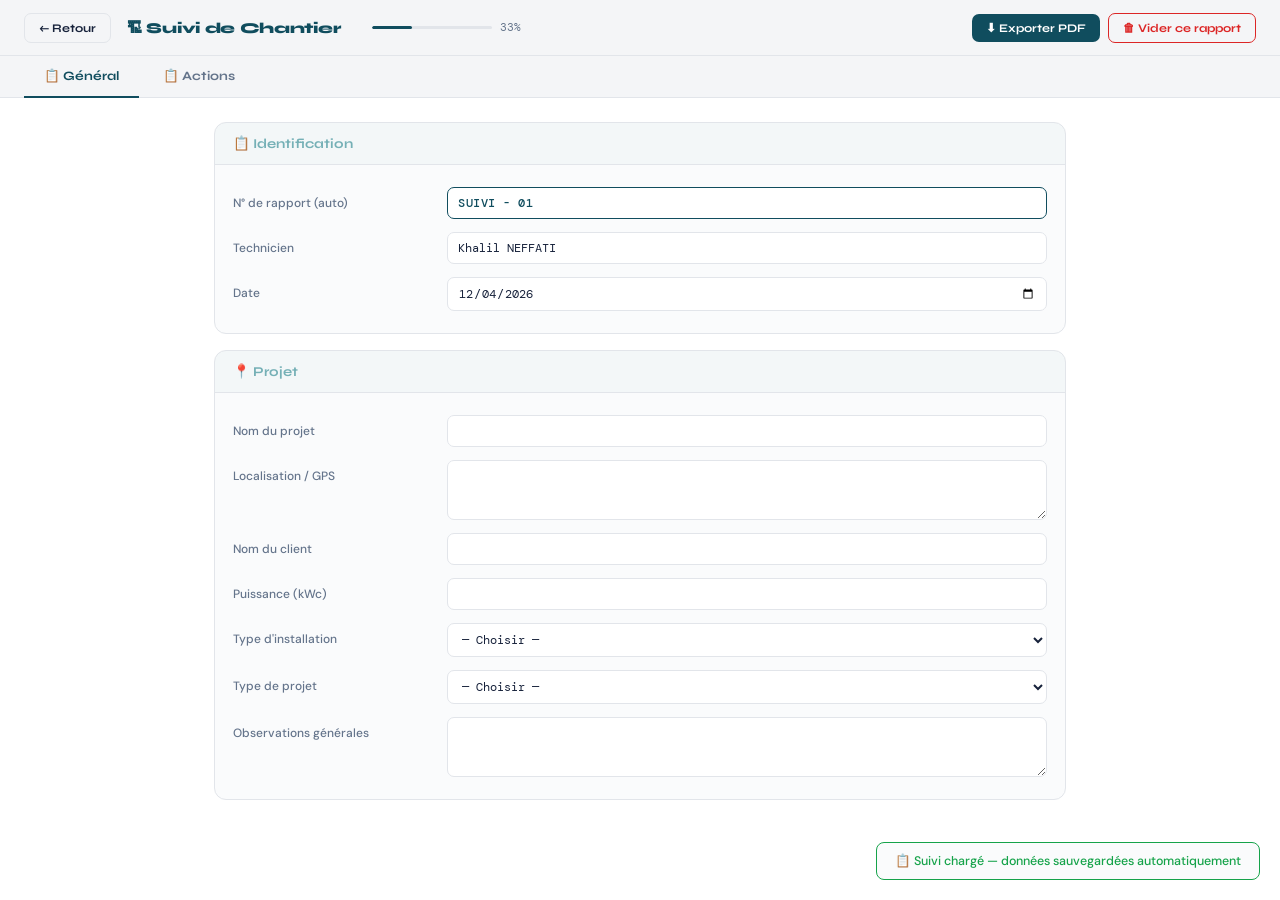
<file: suivi_chantier.html>
<!DOCTYPE html>
<html lang="fr">
<head>
<meta charset="UTF-8">
<meta name="viewport" content="width=device-width, initial-scale=1.0">
<link rel="manifest" href="manifest.json">
<link rel="icon" href="icons/icon-192.png">
<link rel="apple-touch-icon" href="icons/icon-192.png">
<meta name="theme-color" content="#ffffff">
<title>Suivi de Chantier</title>
<link rel="stylesheet" href="photos.css">
<link href="https://fonts.googleapis.com/css2?family=DM+Mono:wght@400;500&family=Syne:wght@600;700;800&family=DM+Sans:wght@300;400;500&display=swap" rel="stylesheet">
<style>
input[type="date"]{color-scheme:light}
:root {
  --bg:#ffffff; --panel:#f4f5f7; --card:#fafbfc; --border:#e2e5ea;
  --accent:#104d5e; --accent2:#75b0b6; --ok:#16a34a; --danger:#dc2626;
  --text:#17223b; --muted:#64748b; --radius:10px; --shadow:0 4px 24px rgba(23,34,59,.08);
}
*,*::before,*::after{box-sizing:border-box;margin:0;padding:0}
html{font-size:15px}
body{font-family:'DM Sans',sans-serif;background:var(--bg);color:var(--text);min-height:100vh}

/* ═══ TOPBAR ═══ */
.topbar{background:var(--panel);border-bottom:1px solid var(--border);padding:0 24px;height:56px;display:flex;align-items:center;justify-content:space-between;position:sticky;top:0;z-index:100}
.topbar-left{display:flex;align-items:center;gap:16px}
.topbar-title{font-family:'Syne',sans-serif;font-size:1rem;font-weight:800;color:var(--accent);letter-spacing:-.3px}
.progress-wrap{display:flex;align-items:center;gap:8px}
.progress-bar{width:120px;height:3px;background:var(--border);border-radius:99px;overflow:hidden}
.progress-fill{height:100%;background:var(--accent);border-radius:99px;transition:width .4s ease;width:0%}
.progress-label{font-size:.7rem;color:var(--muted);font-family:'DM Mono',monospace}
.topbar-right{display:flex;gap:8px;align-items:center}
.btn-sm{padding:7px 14px;border:none;border-radius:7px;font-family:'Syne',sans-serif;font-size:.78rem;font-weight:700;cursor:pointer;transition:all .15s}
.btn-export{background:var(--accent);color:#fff}
.btn-export:hover{opacity:.85}
.btn-reset{background:transparent;color:var(--danger);border:1px solid var(--danger)}
.btn-reset:hover{background:rgba(220,38,38,.1)}

/* ═══ TABS ═══ */
.tabs{display:flex;background:var(--panel);border-bottom:1px solid var(--border);padding:0 24px;gap:4px}
.tab-btn{padding:12px 20px;background:transparent;border:none;border-bottom:2px solid transparent;color:var(--muted);font-family:'Syne',sans-serif;font-size:.85rem;font-weight:700;cursor:pointer;transition:all .15s;margin-bottom:-1px}
.tab-btn:hover{color:var(--text)}
.tab-btn.active{color:var(--accent);border-bottom-color:var(--accent)}

/* ═══ CONTENT ═══ */
.content{padding:24px;max-width:900px;margin:0 auto}
.tab-page{display:none}
.tab-page.active{display:block}

/* ═══ CARDS ═══ */
.card{background:var(--card);border:1px solid var(--border);border-radius:12px;margin-bottom:16px;overflow:hidden}
.card-header{padding:12px 18px;border-bottom:1px solid var(--border);background:rgba(117,176,182,.05)}
.card-header h3{font-family:'Syne',sans-serif;font-size:.9rem;font-weight:700;color:var(--accent2)}
.card-body{padding:16px 18px}

/* ═══ FIELDS ═══ */
.field-row{display:grid;grid-template-columns:200px 1fr;align-items:start;gap:8px 14px;padding:6px 0;border-bottom:1px solid rgba(255,255,255,.04)}
.field-row:last-child{border-bottom:none}
.field-label{font-size:.8rem;color:var(--muted);padding-top:8px;font-weight:500}
.field-input{width:100%;background:var(--bg);border:1px solid var(--border);border-radius:7px;color:var(--text);font-family:'DM Mono',monospace;font-size:.8rem;padding:7px 10px;outline:none;transition:border-color .15s}
.field-input:focus{border-color:var(--accent)}
textarea.field-input{resize:vertical;min-height:60px}
select.field-input{cursor:pointer}
select.field-input option{background:var(--card)}
.rapnum-display{background:var(--bg);border:1px solid var(--accent);border-radius:7px;color:var(--accent);font-family:'DM Mono',monospace;font-size:.82rem;font-weight:500;padding:7px 10px;letter-spacing:.5px;user-select:all}

/* ═══ ACTIONS TABLE ═══ */
.actions-header{display:flex;align-items:center;justify-content:space-between;margin-bottom:12px}
.actions-header h2{font-family:'Syne',sans-serif;font-size:1rem;font-weight:700;color:var(--text)}
.btn-add{padding:8px 16px;background:var(--accent);color:#fff;border:none;border-radius:7px;font-family:'Syne',sans-serif;font-size:.78rem;font-weight:700;cursor:pointer;transition:opacity .15s;display:flex;align-items:center;gap:6px}
.btn-add:hover{opacity:.85}

.action-card{background:var(--card);border:1px solid var(--border);border-radius:10px;margin-bottom:12px;overflow:hidden;transition:border-color .15s}
.action-card:hover{border-color:var(--accent2)}
.action-card-top{padding:12px 14px;display:grid;grid-template-columns:130px 150px 1fr 36px;gap:8px;align-items:start;border-bottom:1px solid var(--border)}
.action-card-body{padding:12px 14px}

.ac-label{font-size:.7rem;color:var(--muted);margin-bottom:4px;font-weight:600;text-transform:uppercase;letter-spacing:.4px}
.ac-input{width:100%;background:var(--bg);border:1px solid var(--border);border-radius:6px;color:var(--text);font-family:'DM Sans',sans-serif;font-size:.82rem;padding:6px 9px;outline:none;transition:border-color .15s}
.ac-input:focus{border-color:var(--accent)}
.ac-textarea{width:100%;background:var(--bg);border:1px solid var(--border);border-radius:6px;color:var(--text);font-family:'DM Sans',sans-serif;font-size:.82rem;padding:6px 9px;outline:none;resize:vertical;min-height:50px;transition:border-color .15s}
.ac-textarea:focus{border-color:var(--accent)}

.btn-del-card{background:transparent;border:1px solid var(--border);color:var(--muted);border-radius:6px;width:32px;height:32px;display:flex;align-items:center;justify-content:center;cursor:pointer;font-size:.85rem;transition:all .15s;align-self:center}
.btn-del-card:hover{border-color:var(--danger);color:var(--danger);background:rgba(220,38,38,.08)}

/* ═══ STATUS BADGE ═══ */
.status-select{appearance:none;-webkit-appearance:none;padding:5px 10px 5px 8px;border-radius:6px;font-size:.75rem;font-family:'Syne',sans-serif;font-weight:700;border:none;cursor:pointer;outline:none}
.status-encours{background:rgba(117,176,182,.15);color:var(--accent2)}
.status-fait{background:rgba(22,163,74,.15);color:var(--ok)}
.status-bloque{background:rgba(220,38,38,.15);color:var(--danger)}
.status-attente{background:rgba(16,77,94,.12);color:var(--accent)}

/* ═══ EMPTY STATE ═══ */
.empty-state{text-align:center;padding:48px 24px;color:var(--muted)}
.empty-state .es-icon{font-size:2.5rem;margin-bottom:12px;opacity:.4}
.empty-state p{font-size:.85rem}

/* ═══ TOAST ═══ */
.toast{position:fixed;bottom:20px;right:20px;background:var(--card);border:1px solid var(--ok);color:var(--ok);padding:10px 18px;border-radius:8px;font-size:.83rem;font-weight:500;z-index:9999;opacity:0;transform:translateY(10px);transition:all .22s;pointer-events:none}
.toast.show{opacity:1;transform:translateY(0)}

/* ═══ MODAL ═══ */
.modal-overlay{display:none;position:fixed;inset:0;background:rgba(0,0,0,.7);z-index:10000;align-items:center;justify-content:center}
.modal-overlay.show{display:flex}
.modal-box{background:var(--card);border:1px solid var(--border);border-radius:14px;padding:28px;max-width:360px;width:90%;text-align:center}
.modal-box h2{font-family:'Syne',sans-serif;font-size:1rem;color:var(--text);margin-bottom:8px}
.modal-box p{font-size:.82rem;color:var(--muted);margin-bottom:20px;line-height:1.5}
.modal-actions{display:flex;gap:8px;justify-content:center}
.modal-btn{padding:9px 20px;border:none;border-radius:7px;font-family:'Syne',sans-serif;font-size:.82rem;font-weight:700;cursor:pointer}
.modal-btn.cancel{background:var(--border);color:var(--text)}
.modal-btn.confirm{background:var(--danger);color:#fff}

/* ═══ SCROLLBAR ═══ */
::-webkit-scrollbar{width:5px}
::-webkit-scrollbar-track{background:transparent}
::-webkit-scrollbar-thumb{background:var(--border);border-radius:3px}

/* ═══ RESPONSIVE ═══ */
@media(max-width:600px){
  .topbar{padding:0 14px}
  .topbar-title{font-size:.88rem}
  .btn-sm span{display:none}
  .tabs{padding:0 10px}
  .tab-btn{padding:10px 12px;font-size:.78rem}
  .content{padding:14px}
  .field-row{grid-template-columns:1fr;gap:3px}
  .field-label{padding-top:0}
  .action-card-top{grid-template-columns:1fr 1fr 36px;grid-template-rows:auto auto}
  .action-card-top .quoi-col{grid-column:1/-1}
}

/* ═══ PRINT ═══ */
@media print{
  @page{margin:12mm;size:A4}
  body{background:#fff!important;color:#111!important}
  .topbar,.tabs,.btn-add,.btn-del-card,.btn-reset,.btn-export{display:none!important}
  .tab-page{display:block!important}
  .print-header{display:block!important}
  .card,.action-card{background:#fff!important;border:1px solid #ccc!important;page-break-inside:avoid}
  .card-header{background:#e0f4f8!important}
  .card-header h3{color:#104d5e!important}
  .field-label{color:#555!important}
  .field-input,textarea.field-input,.ac-input,.ac-textarea{background:#fafafa!important;border:1px solid #ccc!important;color:#111!important}
  .__print-hide{display:none!important}
  .__print-value{display:block!important;background:#fafafa!important;border:1px solid #ccc!important;border-radius:7px;color:#111!important;font-family:'DM Mono',monospace;font-size:.82rem;padding:7px 10px;white-space:pre-wrap;word-break:break-word}
  .rapnum-display{background:#fafafa!important;border:1px solid #e0a800!important;color:#8a6200!important}
  .status-select{border:1px solid #ccc!important}
  .action-card-top{background:#fafafa}
}
.print-header,.__print-value{display:none}
</style>
</head>
<body>

<!-- TOPBAR -->
<div class="topbar">
  <div class="topbar-left">
    <button class="btn-sm" onclick="goBackToProject()" style="background:transparent;border:1px solid var(--border);color:var(--text)">← Retour</button>
    <span class="topbar-title">🏗 Suivi de Chantier</span>
    <span id="doc-context-label" style="font-size:.75rem;color:var(--muted)"></span>
    <div class="progress-wrap">
      <div class="progress-bar"><div class="progress-fill" id="progress-fill"></div></div>
      <span class="progress-label" id="progress-label">0%</span>
    </div>
  </div>
  <div class="topbar-right">
    <button class="btn-sm btn-export" onclick="exportPDF()">⬇ <span>Exporter PDF</span></button>
    <button class="btn-sm btn-reset" onclick="confirmReset()">🗑 <span>Vider ce rapport</span></button>
  </div>
</div>

<!-- TABS -->
<div class="tabs">
  <button class="tab-btn active" id="tab-entete" onclick="switchTab('entete')">📋 Général</button>
  <button class="tab-btn" id="tab-actions" onclick="switchTab('actions')">📋 Actions <span id="actions-count" style="font-size:.7rem;opacity:.6"></span></button>
</div>

<!-- CONTENT -->
<div class="content">

  <!-- PAGE : EN-TÊTE -->
  <div class="tab-page active" id="page-entete">
    <div class="card">
      <div class="card-header"><h3>📋 Identification</h3></div>
      <div class="card-body">
        <div class="field-row"><span class="field-label">N° de rapport (auto)</span><div class="rapnum-display" id="f_rapnum"></div></div>
        <div class="field-row"><span class="field-label">Technicien</span><input class="field-input" id="f_technicien" value="" oninput="s('technicien',this.value);updateProgress()"></div>
        <div class="field-row"><span class="field-label">Date</span><input class="field-input" type="date" id="f_date" value="" onchange="s('date',__dateFromISO(this.value));updateProgress()"></div>
      </div>
    </div>
    <div class="card">
      <div class="card-header"><h3>📍 Projet</h3></div>
      <div class="card-body">
        <div class="field-row"><span class="field-label">Nom du projet</span><input class="field-input" id="f_projet" value="" oninput="s('projet',this.value);updateRapNum();updateProgress()"></div>
        <div class="field-row"><span class="field-label">Localisation / GPS</span><textarea class="field-input" id="f_localisation" oninput="s('localisation',this.value);updateProgress()"></textarea></div>
        <div class="field-row"><span class="field-label">Nom du client</span><input class="field-input" id="f_client" value="" oninput="s('client',this.value);updateProgress()"></div>
        <div class="field-row"><span class="field-label">Puissance (kWc)</span><input class="field-input" id="f_puissance" value="" oninput="s('puissance',this.value);updateProgress()"></div>
        <div class="field-row"><span class="field-label">Type d'installation</span>
          <select class="field-input" id="f_type_install" onchange="s('type_install',this.value);updateProgress()">
            <option value="">— Choisir —</option>
            <option>Toiture</option><option>Ombrière</option><option>Sol</option><option>Autre</option>
          </select>
        </div>
        <div class="field-row"><span class="field-label">Type de projet</span>
          <select class="field-input" id="f_type_projet" onchange="s('type_projet',this.value);updateProgress()">
            <option value="">— Choisir —</option>
            <option>Autoconsommation</option><option>Vente totale</option>
          </select>
        </div>
        <div class="field-row"><span class="field-label">Observations générales</span><textarea class="field-input" id="f_observations" oninput="s('observations',this.value)"></textarea></div>
      </div>
    </div>
  </div>

  <!-- PAGE : ACTIONS -->
  <div class="tab-page" id="page-actions">
    <div class="actions-header">
      <h2>Actions à mener</h2>
      <button class="btn-add" onclick="addAction()">＋ Nouvelle action</button>
    </div>
    <div id="actions-list"></div>
  </div>

</div>

<!-- MODAL -->
<div class="modal-overlay" id="modal-reset">
  <div class="modal-box">
    <h2>🗑 Nouveau suivi ?</h2>
    <p>Toutes les données seront effacées.<br>Le compteur sera incrémenté.</p>
    <div class="modal-actions">
      <button class="modal-btn cancel" onclick="closeModal()">Annuler</button>
      <button class="modal-btn confirm" onclick="doReset()">Confirmer</button>
    </div>
  </div>
</div>
<div class="toast" id="toast"></div>

<script src="jspdf.umd.min.js"></script>
<script src="actions.js"></script>
<script src="photos.js"></script>
<script>
const __params = new URLSearchParams(location.search);
const DOC_ID = __params.get('doc') || 'standalone';
const PROJECT_ID = __params.get('project') || '';
const DOC_LABEL = __params.get('label') || '';
const PFX = 'doc_' + DOC_ID + '_';
function goBackToProject(){
  location.href = PROJECT_ID ? ('index.html?project='+encodeURIComponent(PROJECT_ID)) : 'index.html';
}
document.addEventListener('DOMContentLoaded', ()=>{
  const lbl=document.getElementById('doc-context-label');
  if(lbl && DOC_LABEL) lbl.textContent = decodeURIComponent(DOC_LABEL);
});
function s(k,v){try{localStorage.setItem(PFX+k,v)}catch(e){}}
function g(k,def=''){try{const v=localStorage.getItem(PFX+k);return v!==null?v:def}catch(e){return def}}

/* ═══ DATES (conversion FR <-> ISO pour le sélecteur natif) ═══ */
function __dateToISO(str){
  if(!str) return '';
  const m = String(str).match(/^(\d{1,2})\/(\d{1,2})\/(\d{4})$/);
  if(!m) return '';
  return `${m[3]}-${m[2].padStart(2,'0')}-${m[1].padStart(2,'0')}`;
}
function __dateFromISO(iso){
  if(!iso) return '';
  const m = String(iso).match(/^(\d{4})-(\d{2})-(\d{2})$/);
  if(!m) return '';
  return `${m[3]}/${m[2]}/${m[1]}`;
}
function sj(k,v){try{localStorage.setItem(PFX+k,JSON.stringify(v))}catch(e){}}
function gj(k,def){try{const v=localStorage.getItem(PFX+k);return v?JSON.parse(v):def}catch(e){return def}}

/* ═══ ACTIONS DU PROJET (voir actions.js) ═══
   Le Suivi voit les actions avec les modifications de l'Ouverture et des
   Suivis plus anciens. Ses propres modifications apparaissent dans les
   Suivis suivants, la Fermeture et le tableau du projet, mais pas dans
   l'Ouverture. Les photos restent propres à CE document. */
const ACT_CTX = NeosActions.docContext(DOC_ID, 'suivi');
const ACT_SOURCE = DOC_LABEL || 'Suivi de chantier';
function getProjectActions(){ return NeosActions.list(PROJECT_ID, ACT_CTX); }

const STATUT_TO_SHARED = { attente:'À faire', encours:'En cours', bloque:'Bloqué', fait:'Fait' };
const STATUT_FROM_SHARED = { 'À faire':'attente', 'En cours':'encours', 'Bloqué':'bloque', 'Fait':'fait' };

function getLocalPhotos(actionId){ return gj('action_photos_'+actionId, []); }
function saveLocalPhotos(actionId, photos){
  try{ localStorage.setItem(PFX+'action_photos_'+actionId, JSON.stringify(photos)); return true; }
  catch(e){ return false; }
}

let actions=[]; // cache de rendu, reconstruit depuis neos_project_actions

/* ═══ RAP NUM ═══ */
function buildRapNum(){
  const proj=(g('projet')||'').trim().replace(/[^a-zA-Z0-9]/g,'').toUpperCase().substring(0,12);
  const num=String(parseInt(localStorage.getItem(PFX+'counter')||'1')).padStart(2,'0');
  return [proj,'SUIVI',num].filter(Boolean).join(' - ');
}
function updateRapNum(){
  s('rapnum',buildRapNum());
  const el=document.getElementById('f_rapnum');
  if(el)el.textContent=buildRapNum();
}

/* ═══ TABS ═══ */
function switchTab(name){
  document.querySelectorAll('.tab-page').forEach(p=>p.classList.remove('active'));
  document.querySelectorAll('.tab-btn').forEach(b=>b.classList.remove('active'));
  document.getElementById('page-'+name).classList.add('active');
  document.getElementById('tab-'+name).classList.add('active');
}

/* ═══ PROGRESS ═══ */
function updateProgress(){
  const fields=['technicien','date','projet','localisation','client','type_install'];
  const filled=fields.filter(k=>(g(k)||'').trim()).length;
  const pct=Math.round(filled/fields.length*100);
  document.getElementById('progress-fill').style.width=pct+'%';
  document.getElementById('progress-label').textContent=pct+'%';
}

/* ═══ ACTIONS ═══ */
function loadActions(){
  const shared = getProjectActions().sort((a,b)=>(a.createdAt||0)-(b.createdAt||0));
  actions = shared.map(a=>({
    id: a.id,
    linkedLabel: a.linkedKey ? (a.linkedLabel||'') : '',
    date: a.date||'',
    qui: a.qui||'',
    quoi: a.action||'',
    statut: STATUT_FROM_SHARED[a.statut] || 'attente'
  }));
}

function addAction(){
  if(!PROJECT_ID){ showToast('⚠ Ouvrez ce suivi depuis un projet pour gérer les actions'); return; }
  NeosActions.create(PROJECT_ID, ACT_CTX, {}, {sourceLabel:ACT_SOURCE});
  loadActions();
  renderActions();
  showToast('✔ Nouvelle action ajoutée');
  // scroll to bottom
  setTimeout(()=>{
    const list=document.getElementById('actions-list');
    const last=list.lastElementChild;
    if(last)last.scrollIntoView({behavior:'smooth',block:'nearest'});
  },50);
}

function delAction(id){
  NeosActions.remove(PROJECT_ID, ACT_CTX, id);
  localStorage.removeItem(PFX+'action_photos_'+id);
  loadActions();
  renderActions();
}

function updateAction(id,field,val){
  const a=actions.find(a=>a.id===id);
  if(!a)return;
  a[field]=val;
  if(field==='quoi'){
    NeosActions.update(PROJECT_ID, ACT_CTX, id, {action:val});
  } else if(field==='statut'){
    NeosActions.update(PROJECT_ID, ACT_CTX, id, {statut: STATUT_TO_SHARED[val]||'À faire'});
  } else {
    NeosActions.update(PROJECT_ID, ACT_CTX, id, {[field]:val});
  }
  if(field==='statut') renderStatutSelect(id,val);
  updateActionsCount();
}

function renderStatutSelect(id,val){
  const sel=document.getElementById('sel-'+id);
  if(!sel)return;
  sel.className='status-select status-'+val;
}

function updateActionsCount(){
  const ct=document.getElementById('actions-count');
  if(ct)ct.textContent=actions.length?`(${actions.length})`:'';
}

function renderActions(){
  const list=document.getElementById('actions-list');
  if(!list)return;
  if(actions.length===0){
    list.innerHTML=`<div class="empty-state"><div class="es-icon">📋</div><p>Aucune action pour l'instant.<br>Appuyez sur <strong>+ Nouvelle action</strong> pour commencer.</p></div>`;
    updateActionsCount(); return;
  }
  list.innerHTML='';
  actions.forEach((a,idx)=>{
    const card=document.createElement('div');
    card.className='action-card';
    card.id='acard-'+a.id;
    card.innerHTML=`
      <div class="action-card-top">
        <div>
          <div class="ac-label">Date</div>
          <input class="ac-input" type="date" id="ac-date-${a.id}" value="${__dateToISO(a.date)}" onchange="updateAction('${a.id}','date',__dateFromISO(this.value))">
        </div>
        <div>
          <div class="ac-label">Responsable</div>
          <input class="ac-input" id="ac-qui-${a.id}" value="${esc(a.qui)}" placeholder="Nom" oninput="updateAction('${a.id}','qui',this.value)">
        </div>
        <div class="quoi-col">
          <div class="ac-label" style="display:flex;align-items:center;justify-content:space-between">
            <span>Action${a.linkedLabel?` <span style="color:var(--danger);text-transform:none;letter-spacing:0">⚠ Réserve ${esc(a.linkedLabel)}</span>`:''}</span>
            <select class="status-select status-${a.statut}" id="sel-${a.id}" onchange="updateAction('${a.id}','statut',this.value)">
              <option value="encours" ${a.statut==='encours'?'selected':''}>En cours</option>
              <option value="fait"    ${a.statut==='fait'   ?'selected':''}>✔ Fait</option>
              <option value="bloque"  ${a.statut==='bloque' ?'selected':''}>⚠ Bloqué</option>
              <option value="attente" ${a.statut==='attente'?'selected':''}>⏳ En attente</option>
            </select>
          </div>
          <textarea class="ac-textarea" id="ac-quoi-${a.id}" placeholder="Description de l'action..." oninput="updateAction('${a.id}','quoi',this.value)">${esc(a.quoi)}</textarea>
        </div>
        <button class="btn-del-card" onclick="delAction('${a.id}')" title="Supprimer">✕</button>
      </div>
      <div class="action-card-body"></div>`;
    card.querySelector('.action-card-body').appendChild(NeosPhotos.card({
      title: 'Photos',
      get: ()=>getLocalPhotos(a.id),
      set: photos=>saveLocalPhotos(a.id, photos)
    }));
    list.appendChild(card);
  });
  updateActionsCount();
}

/* ═══════════════════════════════════════════
   EXPORT PDF (génération directe, sans passer par
   l'impression du navigateur — plus fiable sur mobile)
═══════════════════════════════════════════ */
// Les polices standard de jsPDF ne savent afficher que les caractères latins
// classiques (Windows-1252). Un emoji ou un caractère spécial tapé dans un
// champ (commentaire, nom...) produisait des caractères corrompus, voire
// faisait planter l'export. On nettoie systématiquement tout texte avant
// de l'envoyer au PDF : les accents français restent intacts, le reste
// (emoji, symboles exotiques...) est simplement retiré.
function __pdfSafe(str){
  str = (str===null || str===undefined) ? '' : String(str);
  const safeExtras = new Set(['\u2013','\u2014','\u2018','\u2019','\u201C','\u201D','\u2026']);
  let out = '';
  for (const ch of str) {
    const code = ch.codePointAt(0);
    if (code <= 0xFF || safeExtras.has(ch)) out += ch;
  }
  return out;
}
function __loadImageDims(dataUrl){
  return new Promise((resolve) => {
    const img = new Image();
    img.onload = () => resolve({ w: img.naturalWidth, h: img.naturalHeight });
    img.onerror = () => resolve({ w: 0, h: 0 });
    img.src = dataUrl;
  });
}

const __STATUT_LABELS = { encours:'En cours', fait:'Fait', bloque:'Bloqué', attente:'En attente' };

async function exportPDF(){
  showToast('📄 Génération du PDF en cours…', 4000);
  try {
    const { jsPDF } = window.jspdf;
    const doc = new jsPDF({ unit:'mm', format:'a4' });
    const pageW=210, pageH=297, marginX=15, contentW=pageW-marginX*2, bottomLimit=pageH-15;
    let y=20;
    const checkBreak=(needed)=>{ if(y+needed>bottomLimit){ doc.addPage(); y=20; } };
    const sectionTitle=(t)=>{
      checkBreak(10);
      doc.setFont('helvetica','bold'); doc.setFontSize(11); doc.setTextColor(16,77,94);
      doc.text(t, marginX, y); y+=3;
      doc.setDrawColor(210,210,210); doc.setLineWidth(0.2);
      doc.line(marginX,y,pageW-marginX,y); y+=5;
    };
    const addField=(label,val)=>{
      const value=(val&&String(val).trim())?__pdfSafe(val):'\u2014';
      label = __pdfSafe(label);
      doc.setFont('helvetica','bold'); doc.setFontSize(9); doc.setTextColor(60,60,60);
      const labelText=label+' :';
      doc.text(labelText, marginX, y);
      const labelW=doc.getTextWidth(labelText);
      const valX=marginX+Math.min(labelW+3,70);
      const valW=contentW-(valX-marginX);
      doc.setFont('helvetica','normal'); doc.setTextColor(15,15,15);
      const lines=doc.splitTextToSize(value, valW);
      checkBreak(lines.length*4.3+2);
      doc.setFont('helvetica','bold'); doc.setTextColor(60,60,60);
      doc.text(labelText, marginX, y);
      doc.setFont('helvetica','normal'); doc.setTextColor(15,15,15);
      doc.text(lines, valX, y);
      y += Math.max(lines.length*4.3,4.3)+1.8;
    };

    const proj=__pdfSafe(g('projet')||'\u2014'), tech=__pdfSafe(g('technicien')||'\u2014'), date=__pdfSafe(g('date')||'\u2014');
    const rapnum=__pdfSafe(buildRapNum()||'\u2014');
    doc.setFont('helvetica','bold'); doc.setFontSize(16); doc.setTextColor(16,77,94);
    doc.text('SUIVI DE CHANTIER', marginX, y); y+=6;
    doc.setFont('helvetica','normal'); doc.setFontSize(9); doc.setTextColor(85,85,85);
    doc.text(`N° : ${rapnum}`, marginX, y); y+=5;
    doc.text(`Projet : ${proj}   |   Technicien : ${tech}   |   Date : ${date}`, marginX, y); y+=4;
    doc.setDrawColor(16,77,94); doc.setLineWidth(0.6);
    doc.line(marginX,y,pageW-marginX,y); y+=8;

    sectionTitle('Général');
    addField('Localisation / GPS', g('localisation'));
    addField('Nom du client', g('client'));
    addField('Puissance (kWc)', g('puissance'));
    addField("Type d'installation", g('type_install'));
    addField('Type de projet', g('type_projet'));
    addField('Observations générales', g('observations'));

    sectionTitle('Actions');
    if(!actions.length){
      doc.setFont('helvetica','italic'); doc.setFontSize(9); doc.setTextColor(120,120,120);
      doc.text('Aucune action enregistrée.', marginX, y); y+=6;
    }
    for(const a of actions){
      checkBreak(14);
      doc.setFont('helvetica','bold'); doc.setFontSize(9.5); doc.setTextColor(16,77,94);
      doc.text(__pdfSafe(`Action — ${a.date||'\u2014'} — ${a.qui||'\u2014'} — ${__STATUT_LABELS[a.statut]||a.statut||'\u2014'}`), marginX, y);
      y+=5;
      doc.setFont('helvetica','normal'); doc.setFontSize(9); doc.setTextColor(15,15,15);
      const lines=doc.splitTextToSize(__pdfSafe(a.quoi&&a.quoi.trim()?a.quoi:'\u2014'), contentW);
      checkBreak(lines.length*4.3+2);
      doc.text(lines, marginX, y); y+=lines.length*4.3+3;

      for(const dataUrl of getLocalPhotos(a.id).map(NeosPhotos.src)){
        const dims = await __loadImageDims(dataUrl);
        let imgW=90, imgH=60;
        if(dims.w && dims.h){
          imgW=90; imgH=imgW*(dims.h/dims.w);
          if(imgH>75){ imgH=75; imgW=imgH*(dims.w/dims.h); }
        }
        checkBreak(imgH+4);
        try {
          const fmt = dataUrl.startsWith('data:image/png') ? 'PNG' : 'JPEG';
          doc.addImage(dataUrl, fmt, marginX, y, imgW, imgH);
          y += imgH+3;
        } catch(e){
          doc.setFont('helvetica','italic'); doc.setFontSize(8.5);
          doc.text('(photo non intégrée)', marginX, y); y+=5;
        }
      }
      y+=3;
    }

    const filename = `SuiviChantier_${rapnum.replace(/[^a-zA-Z0-9-]/g,'_')}.pdf`;
    doc.save(filename);
    showToast('✔ PDF généré : '+filename, 3500);
  } catch(e){
    console.error(e);
    showToast('\u274c Erreur lors de la génération du PDF : '+e.message, 6000);
  }
}

/* ═══ RESET ═══ */
function confirmReset(){document.getElementById('modal-reset').classList.add('show')}
function closeModal(){document.getElementById('modal-reset').classList.remove('show')}
function doReset(){
  const n=parseInt(localStorage.getItem(PFX+'counter')||'0')+1;
  localStorage.setItem(PFX+'counter',String(n));
  Object.keys(localStorage).filter(k=>k.startsWith(PFX)&&k!==PFX+'counter').forEach(k=>localStorage.removeItem(k));
  loadActions();
  closeModal();
  loadFields();
  renderActions();
  updateProgress();
  updateRapNum();
  showToast(`✔ Nouveau suivi — N° ${String(n).padStart(2,'0')}`);
}

/* ═══ TOAST ═══ */
function showToast(msg,d=2600){
  const t=document.getElementById('toast');
  t.textContent=msg;t.classList.add('show');
  setTimeout(()=>t.classList.remove('show'),d);
}

function esc(str){return String(str||'').replace(/&/g,'&amp;').replace(/</g,'&lt;').replace(/>/g,'&gt;').replace(/"/g,'&quot;')}

/* ═══ LOAD ═══ */
function loadFields(){
  const map={
    f_technicien:'technicien', f_projet:'projet',
    f_localisation:'localisation', f_client:'client', f_puissance:'puissance',
    f_observations:'observations'
  };
  Object.entries(map).forEach(([elId,key])=>{
    const el=document.getElementById(elId);
    if(!el)return;
    if(el.tagName==='TEXTAREA')el.value=g(key);
    else el.value=g(key);
  });
  const dateEl=document.getElementById('f_date');
  if(dateEl)dateEl.value=__dateToISO(g('date'));
  const ti=document.getElementById('f_type_install');
  if(ti)ti.value=g('type_install','');
  const tp=document.getElementById('f_type_projet');
  if(tp)tp.value=g('type_projet','');
}

/* ═══ PRÉ-REMPLISSAGE DEPUIS LE PROJET ═══ */
function __seedFromProject(){
  const map = {
    projet:       __params.get('p_nom'),
    client:       __params.get('p_client'),
    localisation: __params.get('p_localisation'),
    puissance:    __params.get('p_puissance'),
    type_projet:  __params.get('p_type_projet'),
    type_install: __params.get('p_type_installation'),
  };
  Object.entries(map).forEach(([key,val])=>{
    if(val && !g(key)) s(key,val);
  });
}

/* ═══ INIT ═══ */
(function init(){
  if(!localStorage.getItem(PFX+'counter'))localStorage.setItem(PFX+'counter','1');
  // Default date
  if(!g('date'))s('date',new Date().toLocaleDateString('fr-FR'));
  // Default technicien
  if(!g('technicien'))s('technicien','Khalil NEFFATI');
  __seedFromProject();
  loadFields();
  updateRapNum();
  updateProgress();
  loadActions();
  renderActions();
  showToast('📋 Suivi chargé — données sauvegardées automatiquement');
})();
</script>
</body>
</html>
</file>
<file: photos.css>
/* ═══════════════════════════════════════════════════════════════
   NEOS Chantier — Bloc photo commun à tous les documents
   (utilisé par photos.js)
═══════════════════════════════════════════════════════════════ */
.np-grid{display:grid;grid-template-columns:repeat(auto-fill,minmax(280px,1fr));gap:12px;padding:14px}
.np-card{background:var(--card);border:1px solid var(--border);border-radius:12px;overflow:hidden;transition:border-color .15s}
.np-card.has-photo{border-color:var(--ok)}
.np-card.np-inline{margin:12px 0}
.np-head{padding:11px 14px;display:flex;align-items:center;gap:8px;border-bottom:1px solid var(--border);background:rgba(117,176,182,.04)}
.np-num{font-family:'DM Mono',monospace;font-size:.7rem;font-weight:500;color:var(--accent);background:rgba(16,77,94,.1);padding:2px 7px;border-radius:4px}
.np-title{font-size:.85rem;font-weight:600;color:var(--text);flex:1}
.np-count{font-family:'DM Mono',monospace;font-size:.7rem;color:var(--ok);background:rgba(22,163,74,.12);padding:2px 8px;border-radius:20px;display:none}
.np-count.show{display:inline-block}

.np-thumbs{display:flex;flex-wrap:wrap;gap:8px;padding:10px 12px}
.np-thumbs:empty{display:none}
.np-thumb{width:96px;border:1px solid var(--border);border-radius:8px;overflow:hidden;background:var(--bg)}
.np-thumb img{width:96px;height:96px;object-fit:cover;display:block;cursor:zoom-in}
.np-thumb-bar{display:flex;border-top:1px solid var(--border)}
.np-thumb-bar button{flex:1;background:var(--bg);border:none;padding:6px 0;font-size:.85rem;cursor:pointer;color:var(--text);transition:background .12s}
.np-thumb-bar button+button{border-left:1px solid var(--border)}
.np-thumb-bar .np-del{color:var(--danger)}
.np-thumb-bar .np-del:hover{background:rgba(220,38,38,.1)}
.np-thumb-bar .np-ann:hover{background:rgba(16,77,94,.08)}
.np-tag{display:block;font-size:.62rem;text-align:center;color:var(--accent);background:rgba(16,77,94,.08);padding:2px 0}

.np-actions{padding:8px 12px 12px;display:flex;gap:8px}
.np-actions input[type=file]{display:none}
.np-btn{flex:1;padding:9px 6px;border-radius:7px;font-size:.8rem;cursor:pointer;display:flex;align-items:center;justify-content:center;gap:5px;font-family:'DM Sans',sans-serif;transition:all .12s}
.np-btn-cam{border:1px solid var(--accent);background:var(--accent);color:#fff;font-weight:600}
.np-btn-cam:hover{opacity:.85}
.np-btn-gal{border:1px solid var(--border);background:var(--bg);color:var(--text)}
.np-btn-gal:hover{border-color:var(--accent2);color:var(--accent2)}
.np-comment{display:block;width:calc(100% - 24px);margin:0 12px 12px;background:var(--bg);border:1px solid var(--border);border-radius:7px;color:var(--text);font-family:'DM Sans',sans-serif;font-size:.78rem;padding:6px 10px;resize:vertical;outline:none;min-height:46px}
.np-comment:focus{border-color:var(--accent2)}

/* Fenêtres : aperçu & annotation */
.np-modal{display:none;position:fixed;inset:0;background:rgba(0,0,0,.8);z-index:10001;align-items:center;justify-content:center;padding:16px}
.np-modal.show{display:flex}
.np-viewer img{max-width:100%;max-height:85vh;border-radius:8px;display:block}
.np-viewer{flex-direction:column;gap:12px}
.np-box{background:var(--card);border:1px solid var(--border);border-radius:14px;padding:20px;max-width:640px;width:100%}
.np-box h2{font-family:'Syne',sans-serif;font-size:1.05rem;color:var(--text);margin-bottom:12px}
.np-toolbar{display:flex;align-items:center;gap:8px;margin-bottom:12px;flex-wrap:wrap}
.np-dot{width:28px;height:28px;border-radius:50%;border:2px solid var(--border);cursor:pointer;padding:0}
.np-dot.active{border-color:var(--text);box-shadow:0 0 0 2px var(--accent)}
.np-clear{margin-left:auto;padding:7px 12px;border:1px solid var(--border);border-radius:7px;background:var(--bg);color:var(--text);font-size:.78rem;cursor:pointer}
.np-clear:hover{border-color:var(--danger);color:var(--danger)}
.np-canvas-wrap{background:#000;border-radius:10px;margin-bottom:14px;display:flex;align-items:center;justify-content:center;overflow:hidden}
.np-canvas-wrap canvas{touch-action:none;max-width:100%;max-height:60vh;display:block;cursor:crosshair}
.np-modal-actions{display:flex;gap:10px;justify-content:flex-end}
.np-mbtn{padding:10px 20px;border:none;border-radius:8px;font-family:'Syne',sans-serif;font-size:.85rem;font-weight:700;cursor:pointer}
.np-mbtn.cancel{background:var(--border);color:var(--text)}
.np-mbtn.ok{background:var(--accent);color:#fff}
.np-mbtn.danger{background:var(--danger);color:#fff}

@media(max-width:600px){
  .np-grid{grid-template-columns:1fr;padding:10px}
  .np-btn{padding:12px 6px;font-size:.88rem}
  .np-thumb,.np-thumb img{width:88px}
  .np-thumb img{height:88px}
}
@media print{
  .np-actions,.np-thumb-bar,.np-modal{display:none!important}
}
</file>
<file: participants.css>
/* ═══════════════════════════════════════════════════════════════
   NEOS Chantier — Participants & signatures (participants.js)
   Ouverture et Fermeture de chantier
═══════════════════════════════════════════════════════════════ */
.pt-list{display:grid;grid-template-columns:repeat(auto-fill,minmax(240px,1fr));gap:12px}
.pt-card{background:var(--bg);border:1px solid var(--border);border-radius:10px;padding:12px}
.pt-head{display:flex;align-items:center;justify-content:space-between;margin-bottom:6px}
.pt-head span{font-size:.75rem;color:var(--muted);font-weight:600}
.pt-remove{background:transparent;border:1px solid var(--border);color:var(--danger);border-radius:6px;font-size:.72rem;padding:3px 8px;cursor:pointer}
.pt-remove:hover{background:rgba(220,38,38,.08);border-color:var(--danger)}
.pt-card textarea{width:100%;background:var(--card);border:1px solid var(--border);border-radius:7px;color:var(--text);font-family:'DM Sans',sans-serif;font-size:.85rem;resize:none;outline:none;min-height:56px;line-height:1.5;padding:6px 9px}
.pt-card textarea:focus{border-color:var(--accent)}
.pt-sig-label{font-size:.72rem;color:var(--muted);margin:10px 0 4px;display:flex;align-items:center;justify-content:space-between}
.pt-sig-clear{background:transparent;border:none;color:var(--accent2);font-size:.72rem;cursor:pointer;text-decoration:underline;padding:0}
.pt-sig-wrap{background:#fff;border:1px dashed var(--accent2);border-radius:8px;overflow:hidden;touch-action:none}
.pt-sig-wrap canvas{width:100%;height:120px;display:block;cursor:crosshair;touch-action:none}
.pt-add{margin-top:12px;padding:10px 16px;background:transparent;border:1px dashed var(--accent2);border-radius:8px;color:var(--accent);font-size:.85rem;font-weight:600;cursor:pointer;width:100%;font-family:'DM Sans',sans-serif}
.pt-add:hover{background:rgba(117,176,182,.08)}

/* Mobile : une carte par ligne, toute la largeur, grande zone de signature */
@media(max-width:600px){
  .pt-list{grid-template-columns:1fr;gap:14px}
  .pt-card{padding:12px 10px}
  .pt-sig-wrap canvas{height:200px}
  .pt-mobile-wide .section-card-body{padding:10px 8px}
}
@media print{
  .pt-add,.pt-remove,.pt-sig-clear{display:none!important}
  .pt-card{background:#fafafa!important;border:1px solid #ccc!important}
}
</file>
